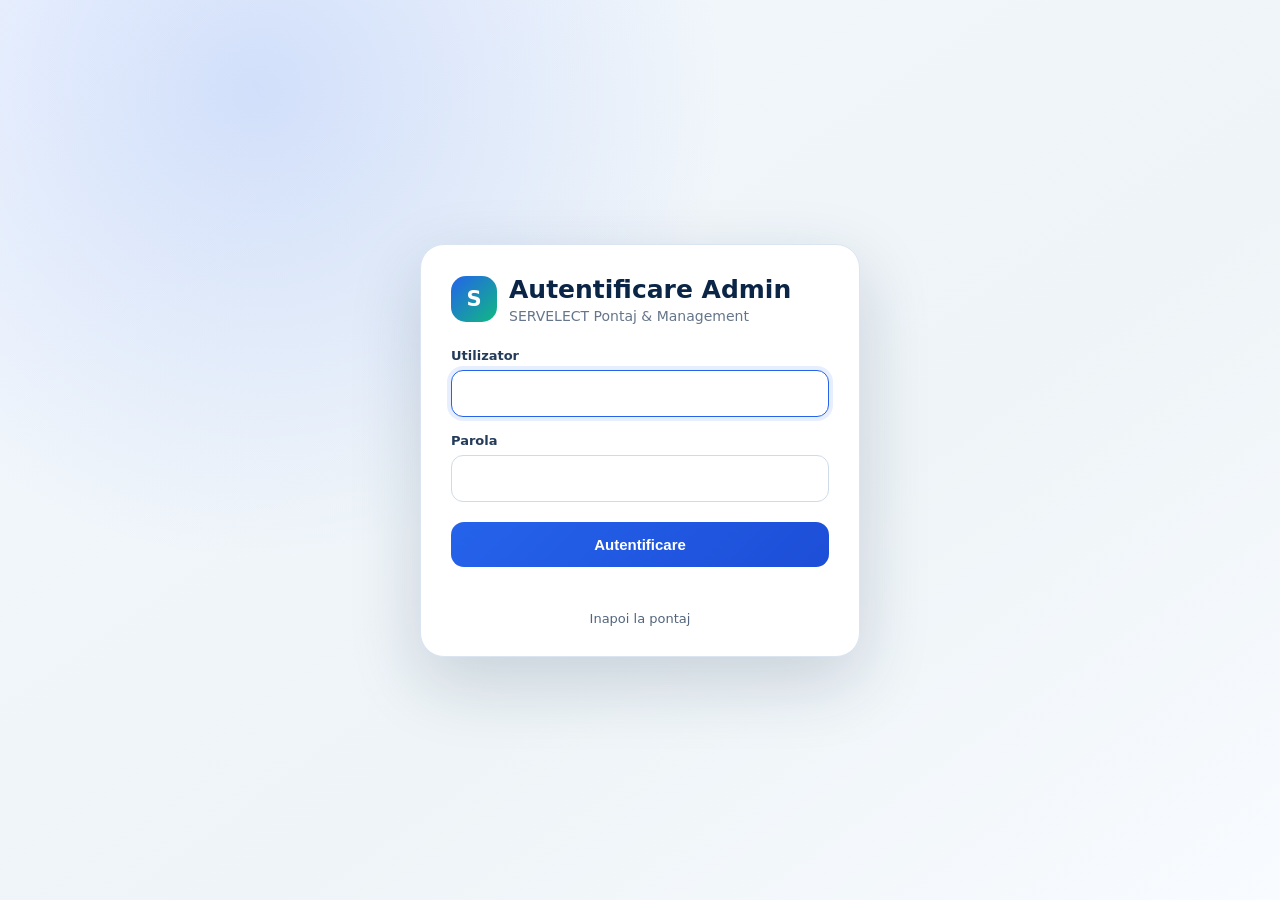
<file: admin.html>
<!DOCTYPE html>
<html lang="ro">
<head>
  <meta charset="utf-8" />
  <meta name="viewport" content="width=device-width, initial-scale=1" />
  <title>SERVELECT • Admin Pontaj</title>
  <link rel="preconnect" href="https://fonts.gstatic.com" crossorigin>
  <link href="https://fonts.googleapis.com/css2?family=Montserrat:wght@400;600;700;800&display=swap" rel="stylesheet">
  <link rel="icon" href="favicon.png" />
  <meta name="theme-color" content="#516A75"/>
  <style>
    :root{
      --brand:#516B74;
      --brand-weak:rgba(81,106,117,0.88);
      --accent:#95CA4B;
      --text:#0f172a;
      --muted:#5b6b73;
      --bg:#f4f7f9;
      --card:#ffffff;
      --ring:#cfe0e7;
      --danger:#ef4444;
      --warn:#f59e0b;
      --border: rgba(148,163,184,.35);

    }
    *{box-sizing:border-box}
    html,body{height:100%; width:100%}
    body{
      margin:0;
      font-family: Montserrat, ui-sans-serif, system-ui, -apple-system, Segoe UI, Roboto, Arial, sans-serif;
      color:var(--text);
      background:
        linear-gradient(180deg, rgba(149, 202, 75, 0.91) 0%, rgba(81, 106, 117, 0.88) 66%),
        url('background.jpg');
      background-size: cover;
      background-position: center center;
      background-repeat: no-repeat;
      background-attachment: fixed;
      min-height:100vh;
    }
    .shell{max-width:1200px;margin:0 auto;padding:24px;}
    .nav{
      display:flex;align-items:center;justify-content:space-between;
      gap:16px;padding:14px 16px;border-radius:16px;
      background:linear-gradient(180deg, rgba(255,255,255,.95), rgba(255,255,255,.80));
      backdrop-filter: blur(8px);
      box-shadow: 0 8px 30px rgba(81,106,117,.18);
      border:1px solid rgba(81,106,117,.18);
      position:relative;
    }
    .brand{display:flex;align-items:center;gap:12px;text-decoration:none;color:inherit}
    .brand img{ width:38px;height:38px;object-fit:contain;aspect-ratio:1/1;border-radius:10px;box-shadow:0 3px 10px rgba(81,106,117,.25) }
    .brand h1{font-size:18px;letter-spacing:.2px;margin:0;line-height:1.1}
    .brand h1 span{display:block;font-weight:700}
    .brand small{display:block;font-size:12px;color:var(--muted);margin-top:2px}
    .liveboard-summary{display:flex;flex-wrap:wrap;gap:8px;}

    /* NOU: container pentru acțiunile din dreapta (chip + buton self-service) */
    .nav-actions{
      display:flex;
      align-items:center;
      gap:10px;
      flex-wrap:wrap;
      justify-content:flex-end;
    }

.nav-icon-btn{
  appearance:none;
  border:1px solid #d1d5db;
  background:#ffffff;
  padding:6px;
  border-radius:999px;
  cursor:pointer;
  display:inline-flex;
  align-items:center;
  justify-content:center;
  font-size:0;
  line-height:1;
  box-shadow:0 4px 10px rgba(15,23,42,.08);
  color:#000000; /* iconiță NEAGRĂ */
}
.nav-icon-btn:hover{
  background:#f3f4f6;
}
.nav-icon-btn:active{
  transform:translateY(1px);
  box-shadow:0 2px 6px rgba(15,23,42,.08);
}
.nav-icon-btn:disabled{
  opacity:.4;
  cursor:not-allowed;
  box-shadow:none;
}
.nav-icon-btn:focus{
  outline:none;
  box-shadow:0 0 0 2px var(--ring);
}

.nav-icon{
  width:20px;
  height:20px;
  display:block;
}
.nav-icon svg{
  width:100%;
  height:100%;
}

/* ===== Icon animations (Reset = broom sweep, Refresh = hourglass flip) ===== */
#resetFiltersBtn .nav-icon,
#adminRefreshBtn .nav-icon{
  transform-origin:50% 50%;
  will-change:transform;
}

@keyframes broomSweep{
  0%   { transform:rotate(0deg) translateX(0); }
  20%  { transform:rotate(-16deg) translateX(-2px); }
  45%  { transform:rotate(14deg) translateX(2px); }
  70%  { transform:rotate(-10deg) translateX(-1px); }
  100% { transform:rotate(0deg) translateX(0); }
}

@keyframes hourglassFlip{
  0%, 18%   { transform:rotate(0deg); }
  50%, 68%  { transform:rotate(180deg); }
  100%      { transform:rotate(360deg); }
}

/* one-shot on click */
#resetFiltersBtn.do-sweep .nav-icon{ animation:broomSweep .55s ease-in-out 1; }
#adminRefreshBtn.do-flip  .nav-icon{ animation:hourglassFlip .9s ease-in-out 1; }

/* while loading (refresh fetch) */
#adminRefreshBtn.is-loading .nav-icon{ animation:hourglassFlip .9s ease-in-out infinite; }

    
/* ascundem butonul Self-service din header */
#selfServiceLink{
  display:none !important;
}
    
    .nav-status{
      font-size:12px;
      color:var(--muted);
      min-width:120px;
      text-align:right;
    }
    
    .chip{
      display:inline-flex;
      align-items:center;
      gap:8px;
      padding:8px 10px;
      border-radius:999px;
      background:rgba(81,106,117,.10);
      color:#2f3e45;
      font-weight:600;
      font-size:12px;
    }

    /* chip cu X (removable) */
.chip-removable{
  padding-right:6px;
}

.chip-x{
  appearance:none;
  border:0;
  background:rgba(15,23,42,.08);
  width:18px;
  height:18px;
  border-radius:999px;
  display:inline-flex;
  align-items:center;
  justify-content:center;
  cursor:pointer;
  line-height:1;
  font-weight:800;
  color:var(--muted);
  padding:0;
  flex:0 0 auto;
}

.chip-x:hover{
  background:rgba(239,68,68,.12);
  color:var(--danger);
}

.chip-x:focus{
  outline:none;
  box-shadow:0 0 0 2px var(--ring);
}

    .card{
      background:var(--card);
      border:1px solid rgba(14,165,233,.12);
      border-radius:18px;
      box-shadow: 0 20px 60px rgba(2,132,199,.08);
    }

    .admin-layout{
      margin-top:20px;
      display:grid;
      grid-template-columns: minmax(0,2.5fr) minmax(260px,1fr);
      gap:18px;
      align-items:flex-start;
    }
    @media (max-width:960px){
      .admin-layout{ grid-template-columns:1fr; }
    }

    .admin-main{
      padding:18px 18px 16px;
      border-radius:18px;
      background:rgba(248,250,252,.92);
      backdrop-filter: blur(6px);
      border:1px solid rgba(148,163,184,.25);
    }

    .admin-header{
      display:flex;
      flex-wrap:wrap;
      align-items:flex-start;
      justify-content:space-between;
      gap:12px;
      margin-bottom:14px;
    }
    .admin-header-actions{
  margin-left:auto;
  display:flex;
  align-items:center;
  gap:8px;
}

    .admin-header h1{
      margin:0;
      font-size:20px;
    }
    .admin-filter-line{
      display:flex;
      flex-wrap:wrap;
      align-items:flex-end;
      gap:10px;
    }
    .admin-filter-line label{
      display:flex;
      flex-direction:column;
      font-size:12px;
      color:var(--muted);
    }
    .admin-filter-line select{
      margin-top:2px;
      padding:6px 10px;
      border-radius:999px;
      border:1px solid #d1d5db;
      font-size:13px;
      outline:none;
      background:#ffffff;
    }
    .admin-filter-line select:focus{
      border-color:var(--brand);
      box-shadow:0 0 0 2px var(--ring);
    }
    .admin-filter-line input{
      margin-top:2px;
      padding:6px 10px;
      border-radius:999px;
      border:1px solid #d1d5db;
      font-size:13px;
      outline:none;
      background:#ffffff;
    }
    .admin-filter-line input:focus{
      border-color:var(--brand);
      box-shadow:0 0 0 2px var(--ring);
    }

        .dept-filter-row{
      display:flex;
      align-items:center;
      gap:6px;
    }
    .dept-filter-row select{
      flex:1;
    }
    .incomplete-btn{
      border:0;
      border-radius:999px;
      padding:6px 10px;
      font-size:11px;
      font-weight:600;
      cursor:pointer;
      white-space:nowrap;
      background:var(--warn);
      color:#111827;
      box-shadow:0 2px 6px rgba(15,23,42,.12);
    }
    .incomplete-btn.active{
      background:#22c55e;
      color:#022c22;
    }
    
    .admin-last-update{
      font-size:12px;
      color:var(--muted);
      margin-left:auto;
      display:flex;
      align-items:center;
      gap:8px;
    }

    .toggle-incomplete{
      display:inline-flex;
      align-items:center;
      gap:4px;
      font-size:12px;
      color:var(--muted);
      cursor:pointer;
      user-select:none;
    }
    .toggle-incomplete input{
      margin:0;
    }

    .admin-error{
      margin-top:8px;
      padding:10px 12px;
      border-radius:12px;
      background:#fef2f2;
      border:1px solid #fecaca;
      font-size:13px;
      color:#991b1b;
    }
    .admin-loading{
      margin-top:8px;
      padding:10px 12px;
      border-radius:12px;
      background:#eff6ff;
      border:1px solid #bfdbfe;
      font-size:13px;
      color:#1d4ed8;
    }

    /* TAB-uri Dashboard / Alerte LIVE */
    .admin-tabs{
      display:flex;
      gap:8px;
      margin:6px 0 10px;
      flex-wrap:wrap;
    }
    .admin-tab-btn{
      border:0;
      background:rgba(148,163,184,.18);
      border-radius:999px;
      padding:6px 10px;
      font-size:11px;
      font-weight:600;
      cursor:pointer;
      color:var(--muted);
      display:inline-flex;
      align-items:center;
      gap:6px;
      text-decoration:none;
    }
    .admin-tab-btn.active{
      background:var(--brand);
      color:#fff;
      box-shadow:0 4px 10px rgba(15,23,42,.18);
    }

    .admin-kpis{
      display:grid;
      grid-template-columns:repeat(auto-fit,minmax(150px,1fr));
      gap:10px;
      margin-bottom:14px;
    }
    @media (max-width:960px){
      .admin-kpis{ grid-template-columns:repeat(2,minmax(0,1fr)); }
    }

    .kpi{
      padding:10px 12px;
      border-radius:14px;
      background:#ffffff;
      border:1px solid #e2e8f0;
    }
    .kpi-label{
      font-size:11px;
      color:var(--muted);
      margin-bottom:6px;
    }
    .kpi-value{
      font-size:20px;
      font-weight:700;
    }

    .admin-grid{
      display:grid;
      grid-template-columns: minmax(0,1.3fr) minmax(0,1.7fr);
      gap:12px;
      margin-bottom:12px;
    }
    @media (max-width:960px){
      .admin-grid{ grid-template-columns:1fr; }
    }

    .admin-card{
      padding:14px 14px 12px;
    }
    .admin-card h2{
      margin:0 0 4px;
      font-size:16px;
    }

    .admin-card.collapsible .admin-card-title{
      margin:0;
      font-size:16px;
      display:flex;
      align-items:center;
      justify-content:space-between;
      cursor:pointer;
    }
    .admin-card.collapsible .collapse-icon{
      font-size:11px;
      opacity:.7;
      transition:transform .15s ease, opacity .15s ease;
    }
    .admin-card.collapsible .admin-card-body{
      margin-top:6px;
      display:none;
    }
    .admin-card.collapsible.expanded .admin-card-body{
      display:block;
    }
    .admin-card.collapsible:not(.expanded) .collapse-icon{
      transform:rotate(-90deg);
      opacity:.5;
    }

    
    .admin-small-text{
      font-size:12px;
      color:var(--muted);
      margin-bottom:10px;
    }
    
    .admin-list{
      display:flex;
      flex-direction:column;
      gap:6px;
      max-height:260px;
      overflow:auto;
    }
    .admin-list-row{
      display:flex;
      align-items:center;
      justify-content:space-between;
      gap:8px;
      font-size:13px;
      padding:6px 8px;
      border-radius:10px;
      background:#f8fafc;
      border:1px solid #e2e8f0;
      cursor:pointer;
    }
    .admin-list-row:hover{
      background:#e5f0ff;
    }
    .admin-list-row.selected{
      border-color: var(--accent);
      box-shadow:0 0 0 1px rgba(149,202,75,.5);
      background:#ecfdf3;
    }

    .admin-list-row.selected-dept{
      border-color: var(--brand);
      box-shadow:0 0 0 1px rgba(81,106,117,.35);
      background:#eef2ff;
    }
    
    .admin-list-label{
      font-weight:500;
    }
    .admin-list-sub{
      font-size:11px;
      color:var(--muted);
    }
    .admin-list-value{
      font-variant-numeric:tabular-nums;
      font-weight:600;
      font-size:12px;
      text-align:right;
    }
    .admin-empty{
      font-size:12px;
      color:var(--muted);
    }

    .top-toggle{
      border:0;
      background:transparent;
      font-size:11px;
      padding:2px 8px;
      border-radius:999px;
      cursor:pointer;
      color:var(--muted);
    }
    .top-toggle.active{
      background:rgba(149,202,75,.15);
      color:var(--text);
      font-weight:600;
    }

    .table-wrap{
      max-height:260px;
      overflow:auto;
      border-radius:10px;
      border:1px solid #e2e8f0;
      background:#ffffff;
    }
    .admin-table{
      width:100%;
      border-collapse:collapse;
      font-size:12px;
    }
    .admin-table th,
    .admin-table td{
      padding:6px 8px;
      border-bottom:1px solid #e5e7eb;
    }
    .admin-table th{
      text-align:left;
      position:sticky;
      top:0;
      background:#f9fafb;
      z-index:1;
    }
    .admin-table tr:last-child td{
      border-bottom:none;
    }
    .admin-table tr.clickable{
      cursor:pointer;
    }
    .admin-table tr.clickable:hover td{
      background:#e5f0ff;
    }

    .admin-log{
      font-family: ui-monospace, SFMono-Regular, Menlo, Consolas, "Liberation Mono", Courier, monospace;
      font-size:11px;
      background:#020617;
      color:#e5e7eb;
      border-radius:10px;
      padding:10px 12px;
      max-height:240px;
      overflow:auto;
      white-space:pre;
    }

    .admin-side{
      display:flex;
      flex-direction:column;
      gap:12px;
    }

/* ===== Admin presence ===== */
.pres-list{
  display:flex;
  flex-direction:column;
  gap:10px;
}
.pres-item{
  display:flex;
  align-items:center;
  justify-content:space-between;
  padding:10px 12px;
  border:1px solid var(--border);
  border-radius:12px;
  background:rgba(255,255,255,.04);
}
.pres-left{
  display:flex;
  flex-direction:column;
  gap:2px;
}
.pres-name{
  font-weight:800;
  font-size:14px;
}
.pres-last{
  font-size:12px;
  opacity:.75;
}
.pres-badge{
  font-size:12px;
  font-weight:800;
  padding:6px 10px;
  border-radius:999px;
  border:1px solid var(--border);
}
.pres-on{
  background:rgba(40,200,120,.12);
  border-color:rgba(40,200,120,.35);
}
.pres-off{
  background:rgba(255,255,255,.06);
}

    /* ✅ Admin presence: GRID (nu se suprapun) */
#adminPresenceList{
  display: grid;
  grid-template-columns: repeat(auto-fill, minmax(160px, 1fr));
  gap: 12px;
  padding: 12px;
}

#adminPresenceList .pres-item{
  position: relative;     /* ✅ nu absolute */
  transform: none;        /* ✅ fără translate */
  width: auto;

  display: flex;
  align-items: flex-start;
  justify-content: space-between;
  gap: 10px;

  border-radius: 16px;
  background: #fff;
  border: 1px solid rgba(0,0,0,.08);
  box-shadow: 0 8px 24px rgba(0,0,0,.08);
  padding: 12px;
}

#adminPresenceList .pres-left{
  display:flex;
  flex-direction:column;
  gap:4px;
}

    
    .btn{
      --bg:#e2e8f0;
      --fg:#0f172a;
      appearance:none;
      border:0;
      border-radius:12px;
      padding:10px 14px;
      font-weight:600;
      cursor:pointer;
      transition: transform .06s ease, box-shadow .2s ease, background .2s;
      box-shadow:0 6px 16px rgba(15,23,42,.08);
      color:var(--fg);
      background:var(--bg);
      font-size:13px;
      text-decoration:none;
      display:inline-flex;
      align-items:center;
      gap:6px;
      justify-content:center;
      white-space:nowrap;
    }
    .btn:active{ transform:translateY(1px); }
    .btn.primary{
      --bg:var(--danger);
      --fg:#fff;
    }

    .admin-link{
      color:var(--brand);
      text-decoration:none;
      font-weight:600;
      font-size:13px;
    }
    .admin-link:hover{
      text-decoration:underline;
    }
    code{
      font-size:11px;
      background:#f1f5f9;
      border-radius:4px;
      padding:2px 4px;
    }

    .badge{
      display:inline-flex;
      align-items:center;
      padding:2px 8px;
      border-radius:999px;
      font-size:11px;
      font-weight:600;
    }
    .badge-ok{
      background:#dcfce7;
      color:#166534;
    }
    .badge-warn{
      background:#fef3c7;
      color:#92400e;
    }
    .badge-info{
      background:#e0f2fe;
      color:#075985;
    }

    /* Calendar prezență (A4) */
    .calendar-grid{
  display:grid;
  grid-template-columns:repeat(7,minmax(0,1fr));
  gap:6px;
  font-size:11px;
}

.calendar-day{
  padding:6px;
  border-radius:8px;
  text-align:center;
  background:#f8fafc;
  border:1px solid rgba(148,163,184,.55);
  cursor:pointer;
  min-height:44px;
  display:flex;
  flex-direction:column;
  justify-content:flex-start;
  align-items:center;
}

.calendar-day-header{
  font-weight:700;
  font-size:10px;
  color:var(--muted);
  text-transform:uppercase;
  cursor:default;
  background:transparent !important;
  border:0 !important;
  min-height:auto;
}

.calendar-day-none{
  background:transparent !important;
  border:0 !important;
  cursor:default;
}

.calendar-day-label{ font-weight:700; display:block; }
.calendar-day-meta{ display:block; font-size:9px; color:var(--muted); }

    .calendar-day-low{ background:#fee2e2; }
    .calendar-day-med{ background:#fef3c7; }
    .calendar-day-high{ background:#dcfce7; }
    .calendar-day-selected{
      outline:2px solid var(--accent);
      outline-offset:1px;
    }

    .calendar-legend-nodata{
  background:#f1f5f9;
  border:1px dashed rgba(148,163,184,.75);
}
    
    .calendar-legend{
      display:flex;
      flex-wrap:wrap;
      gap:8px;
      margin-top:8px;
      font-size:11px;
      color:var(--muted);
      align-items:center;
    }
    .calendar-legend-label{
      font-weight:600;
      margin-right:4px;
    }
    .calendar-legend-item{
      display:inline-flex;
      align-items:center;
      gap:4px;
    }
    .calendar-legend-box{
      width:12px;
      height:12px;
      border-radius:4px;
      border:1px solid rgba(148,163,184,.7);
    }
    .calendar-legend-none{ background:#e5e7eb; }
    .calendar-legend-low{ background:#fee2e2; }
    .calendar-legend-med{ background:#fef3c7; }
    .calendar-legend-high{ background:#dcfce7; }

    /* mic buton */
.btn.sm{
  padding:8px 10px;
  border-radius:999px;
  font-size:12px;
  box-shadow:0 4px 12px rgba(15,23,42,.08);
}
.btn.sm:disabled{ opacity:.65; cursor:not-allowed; }

/* calendar: header să nu ia background-ul de .calendar-day */
.calendar-day.calendar-day-header{
  background:transparent !important;
  border:0;
  cursor:default;
}

/* weekend greyed */
.calendar-day-weekend{
  opacity:.55;
  filter:saturate(.75);
}

/* azi marcat */
.calendar-day-today{
  outline:2px solid var(--brand);
  outline-offset:1px;
  position:relative;
}
.calendar-day-today::after{
  content:"•";
  position:absolute;
  top:2px;
  right:6px;
  font-size:16px;
  color:var(--brand);
}

/* tooltip hover */
.calendar-day{ position:relative; }

.calendar-tooltip{
  position:absolute;
  left:50%;
  transform:translateX(-50%);
  bottom:calc(100% + 6px);
  width:240px;
  max-width:240px;

  background:#0f172a;
  color:#fff;
  border-radius:12px;
  padding:8px 10px;
  font-size:11px;
  line-height:1.35;

  box-shadow:0 12px 30px rgba(2,6,23,.35);
  opacity:0;
  visibility:hidden;
  pointer-events:none;
  z-index:20;
}
.calendar-tooltip .muted{
  color:rgba(255,255,255,.72);
  font-size:10px;
  margin-top:4px;
}
.calendar-day:hover .calendar-tooltip{
  opacity:1;
  visibility:visible;
}

/* goluri (padding) înainte de prima zi */
.calendar-day-empty{
  background:transparent !important;
  border:0 !important;
  cursor:default;
  min-height:44px;
}

/* zi validă, dar fără pontaj */
.calendar-day-nodata{
  background:#f1f5f9;
  border:1px dashed rgba(148,163,184,.75);
  color:var(--muted);
}

.admin-filter-summary{
  display:flex;
  align-items:center;
  justify-content:space-between;
  gap:10px;
  flex-wrap:wrap;
  margin:8px 0 0;
}

.filter-chips{
  display:flex;
  flex-wrap:wrap;
  gap:8px;
  align-items:center;
}

 .nav-menu-wrapper{
  position:relative;
}

.hamburger-btn{
  appearance:none;
  border:0;
  background:rgba(81,106,117,.06);
  border-radius:999px;
  padding:8px 10px;
  cursor:pointer;
  display:inline-flex;
  align-items:center;
  justify-content:center;
  box-shadow:0 4px 14px rgba(15,23,42,.12);
}
.hamburger-btn:focus{
  outline:none;
  box-shadow:0 0 0 2px var(--ring);
}

.hamburger-box{
  width:20px;
  height:14px;
  display:inline-block;
  position:relative;
}
.hamburger-inner,
.hamburger-inner::before,
.hamburger-inner::after{
  position:absolute;
  left:0;
  width:20px;
  height:2px;
  border-radius:999px;
  background:var(--brand);
  transition:transform .18s ease, top .18s ease, opacity .18s ease;
}
.hamburger-inner{
  top:50%;
  transform:translateY(-50%);
}
.hamburger-inner::before,
.hamburger-inner::after{
  content:"";
}
.hamburger-inner::before{
  top:-5px;
}
.hamburger-inner::after{
  top:5px;
}
.hamburger-btn.is-active .hamburger-inner{
  transform:rotate(45deg);
}
.hamburger-btn.is-active .hamburger-inner::before{
  top:0;
  transform:rotate(90deg);
}
.hamburger-btn.is-active .hamburger-inner::after{
  top:0;
  opacity:0;
}

/* dropdown hamburger */
.nav-menu{
  position:absolute;
  right:0;
  top:100%;
  margin-top:8px;
  min-width:220px;
  padding:10px 10px 8px;
  border-radius:16px;
  background:linear-gradient(180deg, rgba(255,255,255,.98), rgba(248,250,252,.98));
  border:1px solid rgba(148,163,184,.35);
  box-shadow:0 18px 40px rgba(15,23,42,.24);
  transform-origin:top right;
  transform:scale(.96) translateY(-4px);
  opacity:0;
  pointer-events:none;
  transition:opacity .16s ease, transform .16s ease;
  z-index:40;
}
.nav-menu.open{
  opacity:1;
  pointer-events:auto;
  transform:scale(1) translateY(0);
}

.nav-menu-section{
  padding:6px 6px 4px;
  border-bottom:1px solid #e5e7eb;
  margin-bottom:6px;
}
.nav-menu-section:last-child{
  border-bottom:0;
  margin-bottom:0;
}

.nav-menu-user-label{
  font-size:11px;
  color:var(--muted);
  margin-bottom:4px;
}

.nav-menu-actions{
  display:flex;
  flex-direction:column;
  gap:4px;
}

.nav-menu-item{
  width:100%;
  border:0;
  background:transparent;
  border-radius:10px;
  padding:8px 10px;
  font-size:13px;
  font-weight:600;
  text-align:left;
  cursor:pointer;
  display:flex;
  align-items:center;
  justify-content:space-between;
  color:var(--text);
}
.nav-menu-item:hover{
  background:#f1f5f9;
}
.nav-menu-item-danger{
  color:#b91c1c;
}
.nav-menu-item-danger:hover{
  background:#fee2e2;
}
   
    
      </style>

<style id="adminLoginV489Style">
  #adminLoginV489{position:fixed;inset:0;z-index:100000;display:none;align-items:center;justify-content:center;padding:24px;background:radial-gradient(circle at 20% 10%,rgba(37,99,235,.16),transparent 36%),linear-gradient(145deg,#f4f8ff,#eef4f7 60%,#f8fbff);font-family:Inter,system-ui,-apple-system,"Segoe UI",sans-serif}
  #adminLoginV489.open{display:flex}#adminLoginV489 .login-card{width:min(440px,100%);background:#fff;border:1px solid #dbe5f2;border-radius:24px;padding:30px;box-shadow:0 24px 70px rgba(15,42,77,.18)}
  #adminLoginV489 .login-brand{display:flex;align-items:center;gap:12px;margin-bottom:24px}.login-mark-v489{width:46px;height:46px;border-radius:15px;background:linear-gradient(135deg,#2563eb,#10b981);display:grid;place-items:center;color:white;font-weight:900;font-size:21px}
  #adminLoginV489 h1{margin:0;color:#0b2547;font-size:25px}.login-sub-v489{margin:4px 0 0;color:#65758b;font-size:14px}.login-field-v489{display:grid;gap:7px;margin-top:16px}.login-field-v489 label{font-weight:750;color:#243b5a;font-size:13px}.login-field-v489 input{width:100%;box-sizing:border-box;border:1px solid #cfdbea;border-radius:12px;padding:13px 14px;font:inherit;outline:none}.login-field-v489 input:focus{border-color:#2563eb;box-shadow:0 0 0 4px rgba(37,99,235,.11)}
  #adminLoginSubmitV489{width:100%;border:0;border-radius:13px;padding:14px;margin-top:20px;background:linear-gradient(135deg,#2563eb,#1d4ed8);color:#fff;font-weight:800;font-size:15px;cursor:pointer}#adminLoginSubmitV489:disabled{opacity:.6;cursor:wait}
  #adminLoginErrorV489{min-height:20px;margin-top:12px;color:#c62828;font-size:13px;font-weight:650}.login-back-v489{display:block;text-align:center;margin-top:12px;color:#52657d;text-decoration:none;font-size:13px}
</style>
</head>
<body>
<div id="adminLoginV489" aria-hidden="true">
  <form class="login-card" id="adminLoginFormV489" autocomplete="on">
    <div class="login-brand"><div class="login-mark-v489">S</div><div><h1>Autentificare Admin</h1><p class="login-sub-v489">SERVELECT Pontaj & Management</p></div></div>
    <div class="login-field-v489"><label for="adminUserV489">Utilizator</label><input id="adminUserV489" name="username" autocomplete="username" required></div>
    <div class="login-field-v489"><label for="adminPassV489">Parola</label><input id="adminPassV489" name="password" type="password" autocomplete="current-password" required></div>
    <button id="adminLoginSubmitV489" type="submit">Autentificare</button>
    <div id="adminLoginErrorV489" role="alert"></div>
    <a class="login-back-v489" href="index.html">Inapoi la pontaj</a>
  </form>
</div>

  <div class="shell">
      <nav class="nav card">
          <a class="brand" href="index.html" aria-label="Spre pontaj">
    <img src="favicon.png" alt="Siglă SERVELECT" />
    <div>
      <h1><span>SERVELECT</span><small>Pontaj & Management Concedii</small></h1>
    </div>
  </a>
  <div class="nav-actions">
    <!-- Înapoi la pontaj -->
    <a href="index.html" class="btn" id="backToTimesheetLink">
      ← Înapoi la pontaj
    </a>

    <!-- Badge de context -->
    <div class="chip">Admin dashboard</div>

    <!-- Meniu hamburger (user + Deconectare) -->
    <div class="nav-menu-wrapper">
      <button type="button"
              class="hamburger-btn"
              id="adminHamburgerBtn"
              aria-label="Meniu admin"
              aria-expanded="false">
        <span class="hamburger-box">
          <span class="hamburger-inner"></span>
        </span>
      </button>

      <div class="nav-menu" id="adminHamburgerMenu">
        <div class="nav-menu-section">
          <div class="nav-menu-user-label">Utilizator logat</div>
          <div class="chip" id="adminLabel">Admin</div>
        </div>
        <div class="nav-menu-section nav-menu-actions">
          <button id="logoutBtn"
                  class="nav-menu-item nav-menu-item-danger"
                  type="button">
            <span>Deconectare</span>
          </button>
        </div>
      </div>
    </div>

    <!-- Self-service: lăsat în DOM pentru script, dar ascuns prin CSS -->
    <a href="self.html" class="btn" id="selfServiceLink" target="_blank" rel="noopener">
      🧾 Self-service – raportul meu
    </a>
  </div>
</nav>


    <main class="admin-layout">
      <section class="admin-main">
             <header class="admin-header">
          <h1>Dashboard pontaj</h1>
  <!-- ACȚIUNI HEADER: status + reset filtre + refresh -->
  <div class="admin-header-actions">
    <span id="lastUpdate" class="nav-status"></span>

    <!-- Reset filtre (icon „filter reset”) -->
    <button type="button"
            class="nav-icon-btn"
            id="resetFiltersBtn"
            title="Reset: perioadă=astăzi, dept=toate, angajat=toți, zi=null, incomplete=off">
      <span class="nav-icon" aria-hidden="true">
        <svg viewBox="0 0 24 24" xmlns="http://www.w3.org/2000/svg">
  <g fill="none" stroke="currentColor" stroke-width="1.8" stroke-linecap="round" stroke-linejoin="round">
    <!-- coadă mătură -->
    <path d="M5 3l11 11" />
    <path d="M14 6l4 4" />
    <!-- perie -->
    <path d="M11 14l-4 4" />
    <path d="M7 18c2-2 6-2 8 0" />
    <path d="M6 19c2-2 8-2 10 0" />
    <path d="M5 20c2-2 10-2 12 0" />
  </g>
</svg>

      </span>
    </button>

    <!-- Refresh (icon „circular arrows”) -->
    <button type="button"
            class="nav-icon-btn"
            id="adminRefreshBtn"
            title="Reîncarcă datele din server">
      <span class="nav-icon" aria-hidden="true">
        <svg viewBox="0 0 24 24" xmlns="http://www.w3.org/2000/svg">
  <g fill="none" stroke="currentColor" stroke-width="1.8" stroke-linecap="round" stroke-linejoin="round">
    <path d="M7 2h10" />
    <path d="M7 22h10" />
    <path d="M7 2c0 6 5 6 5 10s-5 4-5 10" />
    <path d="M17 2c0 6-5 6-5 10s5 4 5 10" />
    <path d="M10 12h4" />
  </g>
</svg>
      </span>
    </button>
  </div>
          <div class="admin-filter-line">
            <div class="admin-filter-summary">
              <div id="filterChips" class="filter-chips"></div>
            </div>

            <label>
              <span>Perioadă</span>
              <select id="rangeSelect">
                <option value="today">Astăzi</option>
                <option value="last7">Ultimele 7 zile</option>
                <option value="all">Toate datele</option>
              </select>
            </label>

            <label class="label-dept">
              <span>Departament</span>
              <div class="dept-filter-row">
                <select id="deptFilter">
                  <option value="all">Toate</option>
                </select>
                <!-- toggle incomplete -> buton verde/galben -->
                <button type="button"
                        id="incompleteToggleBtn"
                        class="incomplete-btn"
                        title="Comută între toate zilele și doar zilele incomplete (START / PAUSE / EXTRA deschise)">
                  ⚠ Incomplete
                </button>
              </div>
            </label>

            <label>
              <span>Angajat</span>
              <select id="employeeFilter">
                <option value="all">Toți</option>
              </select>
            </label>
          </div>
        </header>

        <!-- TAB-uri: Dashboard / Alerte LIVE / Rapoarte -->
        <div class="admin-tabs">
          <button type="button" class="admin-tab-btn active" data-tab="dashboard">
            📊 Dashboard
          </button>
          <button type="button" class="admin-tab-btn" data-tab="alerts">
            ⏰ Alerte LIVE
          </button>
          <a href="reports.html" class="admin-tab-btn" role="button">
            📑 Rapoarte
          </a>
           <a href="fix-day.html" class="admin-tab-btn" role="button">
            🛠️ Fix Day (Editor zi)
          </a>
        </div>

        <div id="error" class="admin-error" style="display:none"></div>
        <div id="loading" class="admin-loading">Se încarcă datele din server…</div>

        <!-- TAB PRINCIPAL: Dashboard -->
        <section id="dashboard" style="display:none">
          <!-- KPI-uri principale -->
          <div class="admin-kpis">
            <div class="card kpi">
              <div class="kpi-label">Pontaje în filtrul curent</div>
              <div class="kpi-value" id="kpiTotal">–</div>
            </div>
            <div class="card kpi">
              <div class="kpi-label">Angajați implicați</div>
              <div class="kpi-value" id="kpiEmployees">–</div>
            </div>
            <div class="card kpi">
              <div class="kpi-label">START</div>
              <div class="kpi-value" id="kpiStart">–</div>
            </div>
            <div class="card kpi">
              <div class="kpi-label">FINISH</div>
              <div class="kpi-value" id="kpiFinish">–</div>
            </div>
            <div class="card kpi">
              <div class="kpi-label">Norme complete (azi)</div>
              <div class="kpi-value" id="kpiCompletedToday">–</div>
            </div>
          </div>

          <div class="admin-grid">
            <section class="card admin-card">
              <h2>Distribuție pe departamente</h2>
              <div class="admin-small-text">Număr de pontaje în perioada și filtrele selectate.</div>
              <div id="deptList" class="admin-list"></div>
            </section>

            <section class="card admin-card">
              <h2 id="lastEventsTitle">Ultimele pontaje</h2>
              <div class="admin-small-text" id="lastEventsHint">
                <span>Perioadă listă:</span>
                <select id="lastEventsRange">
                  <option value="today">Ziua curentă</option>
                  <option value="week">Săptămâna curentă</option>
                  <option value="month">Luna curentă</option>
                  <option value="all">Toate înregistrările</option>
                </select>
                <span id="lastEventsHintText">
                  Toate înregistrările din perioada aleasă, după filtrele de mai sus.
                </span>
              </div>
              <div class="table-wrap">
                <table class="admin-table">
                  <thead>
                    <tr>
                      <th>Data / ora</th>
                      <th>Angajat</th>
                      <th>Departament</th>
                      <th>Acțiune</th>
                      <th>Activitate</th>
                    </tr>
                  </thead>
                  <tbody id="lastEventsBody"></tbody>
                </table>
              </div>
            </section>
          </div>

          <!-- A3: Zile incomplete -->
          <section class="card admin-card">
            <h2>Zile incomplete</h2>
            <div class="admin-small-text">
              Zile în care există probleme de închidere: START fără FINISH, PAUSE fără UNPAUSE, EXTRA START fără EXTRA FINISH sau sesiune rămasă deschisă (după filtrul curent).
            </div>
            <div style="margin:6px 0 10px;display:flex;gap:6px;flex-wrap:wrap;">
  <button type="button" class="top-toggle active" id="incompleteDayAllBtn">Toate</button>
  <button type="button" class="top-toggle" id="incompleteDayWeekendBtn">Doar weekend</button>
  <button type="button" class="top-toggle" id="incompleteDayWorkBtn">Doar zile lucrătoare</button>
</div>
            <div class="table-wrap">
              <table class="admin-table">
                <thead>
                  <tr>
                    <th>Data</th>
                    <th>Angajat</th>
                    <th>Departament</th>
                    <th>Normă</th>
                    <th>Extra</th>
                    <th>Stare</th>
                  </tr>
                </thead>
                <tbody id="incompleteDaysBody"></tbody>
              </table>
            </div>
          </section>

          <!-- A3: Anomalii -->
          <section class="card admin-card">
            <h2>Anomalii pontaj</h2>
            <div class="admin-small-text">
              Zile cu posibile probleme de pontaj: pauze neînchise, EXTRA neînchis, pauze prea lungi, ore foarte multe sau pontaj în weekend.
            </div>
            <div style="margin:6px 0 10px;display:flex;gap:6px;flex-wrap:wrap;">
  <button type="button" class="top-toggle active" id="anomalyDayAllBtn">Toate</button>
  <button type="button" class="top-toggle" id="anomalyDayWeekendBtn">Doar weekend</button>
  <button type="button" class="top-toggle" id="anomalyDayWorkBtn">Doar zile lucrătoare</button>
</div>
            <div class="table-wrap">
              <table class="admin-table">
                <thead>
                  <tr>
                    <th>Data</th>
                    <th>Angajat</th>
                    <th>Departament</th>
                    <th>Normă</th>
                    <th>Extra</th>
                    <th>Detalii</th>
                  </tr>
                </thead>
                <tbody id="anomaliesBody"></tbody>
              </table>
            </div>
          </section>

          <!-- Log brut -->
          <section class="card admin-card">
            <h2 id="rawLogTitle">Log brut (filtru curent)</h2>
            <div class="admin-small-text">
              Lista completă a evenimentelor care trec de filtrele de mai sus — utilă pentru debugging sau verificări rapide.
            </div>
            <pre id="rawLog" class="admin-log">–</pre>
          </section>

          <!-- A3: Prezență pe zile -->
          <section class="card admin-card">
            <h2>Prezență pe zile</h2>
            <div class="admin-small-text">
              Pentru perioada și filtrele de mai sus: câți angajați au avut cel puțin un START, câți au normă completă și câți sunt în concediu.
            </div>
            <div class="table-wrap">
              <table class="admin-table">
                <thead>
                  <tr>
                    <th>Data</th>
                    <th>Angajați cu pontaj</th>
                    <th>Normă completă</th>
                    <th>% complet</th>
                    <th>Concedii aprobate</th>
                  </tr>
                </thead>
                <tbody id="dailyPresenceBody"></tbody>
              </table>
            </div>
          </section>

          <!-- A4: Calendar prezență -->
          <section class="card admin-card">
            <h2>Calendar prezență (lună curentă)</h2>
            <div class="admin-small-text">
              Fiecare zi arată câți angajați au avut pontaj și câți au normă completă, pentru luna curentă. Click pe o zi pentru a filtra mai jos.
            </div>
            <div style="margin:6px 0 10px;display:flex;gap:8px;align-items:center;justify-content:space-between;flex-wrap:wrap;">
  <button type="button" class="top-toggle" id="calPrevBtn">‹ Luna anterioară</button>
  <div class="chip" id="calendarMonthLabel">–</div>
  <button type="button" class="top-toggle" id="calNextBtn">Luna următoare ›</button>
</div>
            <div id="presenceCalendar" class="calendar-grid"></div>
            
            <div class="calendar-legend">
              <span class="calendar-legend-label">Legendă:</span>
              <span class="calendar-legend-item">
                <span class="calendar-legend-box calendar-legend-nodata"></span> fără pontaj
              </span>
              <span class="calendar-legend-item">
                <span class="calendar-legend-box calendar-legend-low"></span> &lt;50% complet
              </span>
              <span class="calendar-legend-item">
                <span class="calendar-legend-box calendar-legend-med"></span> 50–90% complet
              </span>
              <span class="calendar-legend-item">
                <span class="calendar-legend-box calendar-legend-high"></span> &gt;90% complet
              </span>
            </div>
            <div id="calendarDayDetails" style="display:none;margin-top:12px;">
  <div class="admin-small-text">
    <b>Zi selectată:</b> <span id="calendarSelectedDayLabel">–</span>
  </div>
  <div style="margin:6px 0 6px;font-weight:700;font-size:12px;color:var(--muted);">
    Inactivi (fără pontaj)
  </div>
  <div id="calendarInactiveList" class="admin-list"></div>
</div>
          </section>

          <!-- A2: Index & detalii angajat -->
          <div class="admin-grid">
            <section class="card admin-card">
              <h2>Index angajați</h2>
              <div class="admin-small-text">
                Listă angajați (după filtrul de departament). Click pe un nume pentru a vedea statistici detaliate (all time).
              </div>
              <div class="admin-filter-line" style="margin:8px 0 6px;">
                <label style="flex:1;">
                  <span>Caută angajat / departament</span>
                  <input type="text" id="employeeSearch" placeholder="Tastează pentru a filtra..." />
                </label>
              </div>
              <div id="employeeIndexList" class="admin-list"></div>
            </section>

            <section class="card admin-card">
              <h2>Detalii angajat</h2>
              <div class="admin-small-text" id="employeeDetailsHeader">
                Selectează un angajat din listă pentru a vedea situația pe toate zilele (normă, extra, overtime, zile complete, concediu).
              </div>
              <a href="#" class="btn" id="employeeSelfLink" target="_blank" rel="noopener"
   style="display:none;margin:8px 0 10px">
  🧾 Deschide pontajul angajatului
</a>
              <div id="employeeDetailsBody">
                <div class="admin-empty">Niciun angajat selectat.</div>
              </div>
            </section>
          </div>
        </section>

        <!-- TAB NOU: Alerte LIVE -->
        <section id="alertsPage" style="display:none">
          <div class="admin-filter-line" style="margin:0 0 10px;">
  <label>
    <span>Tip alertă</span>
    <select id="alertsTypeFilter">
      <option value="all">Toate</option>
      <option value="pause">Pauză</option>
      <option value="norm">Normă</option>
      <option value="extra">Extra</option>
      <option value="system">Sistem</option>
    </select>
  </label>
  <label>
    <span>Departament</span>
    <select id="alertsDeptFilter">
      <option value="all">Toate</option>
    </select>
  </label>
  <label style="flex:1;min-width:220px;">
    <span>Caută</span>
    <input type="text" id="alertsSearch" placeholder="Nume / mesaj..." />
  </label>
</div>
          <section class="card admin-card">
            <h2>Alerte LIVE pe ziua curentă</h2>
            <div class="admin-small-text">
              Monitorizare în timp real (client-side) pentru:
              <ul style="margin:4px 0 0 16px;padding:0;font-size:11px;color:var(--muted);">
                <li>Pauză &gt; limită (implicit 30 min, din configurare) fără UNPAUSE – notificări din 15 în 15 minute.</li>
                <li>Normă depășită (8h / 8h30 sau valori din <code>normSettings</code>) fără FINISH – notificări din 30 în 30 de minute.</li>
                <li>EXTRA în curs &gt; 30 min – notificări din 15 în 15 minute.</li>
              </ul>
            </div>
            <div id="liveAlertsActive" class="admin-list"></div>
          </section>

          <section class="card admin-card">
            <h2>Istoric notificări în sesiunea curentă</h2>
            <div class="admin-small-text">
              Fiecare depășire generează o notificare inițială, apoi încă una la fiecare interval (15 / 30 min) cât timp condiția rămâne activă.
              Istoricul este local, doar pentru sesiunea curentă a paginii.
            </div>
            <div class="table-wrap">
              <table class="admin-table">
                <thead>
                  <tr>
                    <th>Moment</th>
                    <th>Angajat</th>
                    <th>Departament</th>
                    <th>Tip</th>
                    <th>Mesaj</th>
                  </tr>
                </thead>
                <tbody id="liveAlertsHistoryBody"></tbody>
              </table>
            </div>
          </section>

          <!-- NOU: Alerte istorice din sistem (toate zilele anterioare) -->
          <section class="card admin-card">
            <h2>Alerte istorice din sistem</h2>
            <div class="admin-small-text">
              Alerte generate de Apps Script pentru toate zilele (inclusiv cele anterioare), pe baza datelor salvate în foaia de pontaj.
            </div>
            <div class="table-wrap">
              <table class="admin-table">
                <thead>
                  <tr>
                    <th>Moment</th>
                    <th>Angajat</th>
                    <th>Departament</th>
                    <th>Tip</th>
                    <th>Mesaj</th>
                  </tr>
                </thead>
                <tbody id="systemAlertsHistoryBody"></tbody>
              </table>
            </div>
          </section>
        </section>
      </section>

         <aside class="admin-side">
        <!-- A2: Top angajați (pliabil) -->
        <section class="card admin-card collapsible">
          <h2 class="admin-card-title">
            Top angajați
            <span class="collapse-icon">▼</span>
          </h2>
          <div class="admin-card-body">
            <div class="admin-small-text">
              Clasament all time:
              <button type="button" class="top-toggle active" id="topModeHours">Ore normă</button>
              <button type="button" class="top-toggle" id="topModeAnomalies">Anomalii</button>
            </div>
            <div id="topEmployees" class="admin-list"></div>
          </div>
        </section>

        <!-- A5: Live board (pliabil) -->
        <section class="card admin-card collapsible">
          <h2 class="admin-card-title">
            Live pontaj
            <span class="collapse-icon">▼</span>
          </h2>
          <div class="admin-card-body">
            <div class="admin-small-text" id="liveBoardHint">
              <div id="liveBoardSummary" class="admin-small-text" style="margin:6px 0 8px;"></div>
              <span id="liveBoardHintText">
                Starea curentă a pontajului pentru ziua de azi (START / PAUSE / EXTRA / FINISH).
              </span>
            </div>
            <div style="margin:6px 0 8px;display:flex;gap:6px;flex-wrap:wrap;">
              <button type="button" class="top-toggle active" id="liveBoardTodayBtn">Azi</button>
              <button type="button" class="top-toggle" id="liveBoardPastBtn">Zile anterioare</button>
            </div>
             <div style="margin:10px 0 6px;display:flex;align-items:center;justify-content:space-between;gap:8px;">
      <div class="admin-small-text" style="margin:0;font-weight:700;">Angajați (status)</div>
      <!-- (opțional) poți pune aici un badge count dacă vrei -->
    </div>
    <div id="liveBoard" class="admin-list"></div>
            <div style="margin:10px 0 6px;display:flex;align-items:center;justify-content:space-between;gap:8px;">
  <div class="admin-small-text" style="margin:0;font-weight:700;">Inactivi azi</div>
  <span class="badge badge-info" id="liveInactiveCount" style="display:none"></span>
</div>
<div id="liveBoardInactive" class="admin-list"></div>
          </div>
        </section>
<!-- A5.5. Admin presence (cine e online) -->
<section class="card" id="adminPresenceCard">
  <div class="card-head">
    <h3>Admini activi</h3>
    <div class="muted" id="adminPresenceHint">—</div>
  </div>
  <div class="card-body">
    <div id="adminPresenceList" class="pres-list"></div>
  </div>
</section>

        <!-- A6: Alerte sistem (pliabil) -->
        <section class="card admin-card collapsible">
          <h2 class="admin-card-title">
            Alerte sistem
            <span class="collapse-icon">▼</span>
          </h2>
          <div class="admin-card-body">
            <div class="admin-small-text">
              Ultimele notificări generate de sistem (pontaj uitat, anomalii etc.), venite din Apps Script.
            </div>
            <div id="alertsList" class="admin-list"></div>
          </div>
        </section>

        <!-- Notițe (pliabil) -->
        <section class="card admin-card collapsible">
          <h2 class="admin-card-title">
            Notițe
            <span class="collapse-icon">▼</span>
          </h2>
          <div class="admin-card-body">
            <p class="admin-small-text">
              Pagina citește datele prin Apps Script (<code>adminEventsEndpoint</code> din <code>config.json</code>).
              Foaia de pontaj rămâne privată; serverul întoarce un JSON cu evenimente, concedii și meta (alerte, versiune),
              iar aici calculăm statistici, ore pe zi, overtime și rapoarte PDF/CSV.
            </p>
          </div>
        </section>
      </aside>
    </main>
  </div>

 <script>
;(function(){
  const ADMIN_LS_KEY = 'pontaj/admin/v1';
  const FILTER_LS_KEY = 'pontaj/admin/filters';


  // A1: Normă/pauză implicită (fallback) – suprascrisă din config.json
  let DEFAULT_NORM_MS             = 8   * 60 * 60 * 1000;
  let LONG_NORM_MS                = 8.5 * 60 * 60 * 1000;
  let DEFAULT_PAUSE_MARGIN_MS     = 30  * 60 * 1000;
  // A1: pauză inclusă în normă (fallback) – 30 min
  let DEFAULT_PAUSE_NORM_MS = 30 * 60 * 1000;

  // Config normă/pauză per departament / angajat (A1)
  let NORM_CFG = null;

  // A2/A3: Index concedii: dateKey -> Set(nume)
  let LEAVE_BY_DAY = new Map();

  // Activitățile care au normă de 8h30 (fallback)
  const ACTIVITATI_NORMA_8H30 = ['deplasare', 'pe drum', 'atelier'];

  let ALL_STATS = null;
  let SELECTED_EMPLOYEE = null;
  let CURRENT_DEPT_FILTER = 'all';
  let filterIncompleteOnly = false;
  let GLOBAL_CFG = null;
  let CFG = null; // <-- NOU (global)
  let lastEventsRange = 'today';
  let SELECTED_CALENDAR_DAY = null;
  let EMPLOYEE_SEARCH_TEXT = '';
  let TOP_MODE = 'hours';
  let LIVE_BOARD_MODE = 'today';

  let INCOMPLETE_DAY_FILTER = 'all'; // all | weekend | workday
  let ANOMALY_DAY_FILTER    = 'all'; // all | weekend | workday

  let CALENDAR_YEAR  = (new Date()).getFullYear();
  let CALENDAR_MONTH = (new Date()).getMonth();

  let ALERTS_FILTER_TYPE = 'all'; // all|pause|norm|extra|system
  let ALERTS_FILTER_DEPT = 'all';
  let ALERTS_FILTER_Q    = '';

  let currentRange    = 'today';
  let currentDept     = 'all';
  let currentEmployee = 'all';
  
  let LAST_LIVE_ACTIVE = [];
  let LATEST_INCOMPLETE_ROWS = [];
  let LATEST_ANOMALY_ROWS    = [];

  let SELF_SERVICE_BASE = null;

  
  let ADMIN_SESSION = null;
  let ADMIN_ROLE = 'admin';
  let ADMIN_DEPT = null;

  // Alerte LIVE – stocare locală sesiune
  let LIVE_ALERT_STATE = {}; // key: "nume|tip" -> { firstTriggeredAt, lastSlotIndex }
  let LIVE_ALERT_LOG   = []; // [{ts,name,dept,type,message}]
  const ALERT_MAX_LOG  = 200;
  let LIVE_ALERT_TIMER = null;

  function getAdminSession(){
    try{
      const raw = localStorage.getItem(ADMIN_LS_KEY);
      return raw ? JSON.parse(raw) : null;
    }catch{ return null; }
  }
  function clearAdminSession(){
    try{ localStorage.removeItem(ADMIN_LS_KEY); }catch{}
  }
  function validAdminSessionV489_(session){return !!(session&&session.user&&(!session.expiresAt||Number(session.expiresAt)>Date.now()));}
  async function sha256V489_(value){
    const data=new TextEncoder().encode(String(value||''));
    const hash=await crypto.subtle.digest('SHA-256',data);
    return Array.from(new Uint8Array(hash)).map(b=>b.toString(16).padStart(2,'0')).join('');
  }
  async function loadAdminAccountsV489_(){
    const r=await fetch('admin-auth.json?v='+Date.now(),{cache:'no-store'});
    if(!r.ok)throw new Error('Nu pot incarca configuratia de autentificare.');
    const data=await r.json(),list=Array.isArray(data&&data.admins)?data.admins:[];
    if(!list.length)throw new Error('Configuratia admin este goala.');return list;
  }
  function showAdminLoginV489_(){
    const layer=document.getElementById('adminLoginV489');if(layer){layer.classList.add('open');layer.setAttribute('aria-hidden','false');}
    const app=document.querySelector('.admin-app')||document.querySelector('.app-shell')||document.querySelector('body > .wrap');if(app)app.style.display='none';
    const form=document.getElementById('adminLoginFormV489');if(!form||form.dataset.bound)return;form.dataset.bound='1';
    form.addEventListener('submit',async function(ev){ev.preventDefault();const btn=document.getElementById('adminLoginSubmitV489'),err=document.getElementById('adminLoginErrorV489');btn.disabled=true;err.textContent='';
      try{const user=document.getElementById('adminUserV489').value.trim(),pass=document.getElementById('adminPassV489').value;if(!user||!pass)throw new Error('Completeaza utilizatorul si parola.');const hashes=await Promise.all([sha256V489_(user),sha256V489_(pass)]),accounts=await loadAdminAccountsV489_(),rec=accounts.find(a=>String(a.usernameHash||'').toLowerCase()===hashes[0]&&String(a.passwordHash||'').toLowerCase()===hashes[1]);if(!rec)throw new Error('Utilizator sau parola incorecta.');const session={user:rec.label||user,id:rec.id||rec.usernameHash,userHash:rec.usernameHash,role:rec.role||'admin',dept:rec.dept||null,loginAt:Date.now(),expiresAt:Date.now()+12*60*60*1000};localStorage.setItem(ADMIN_LS_KEY,JSON.stringify(session));location.reload();}
      catch(e){err.textContent=String(e&&e.message||e);}finally{btn.disabled=false;}
    });setTimeout(()=>{const u=document.getElementById('adminUserV489');if(u)u.focus();},50);
  }

  async function loadConfig(){
    if (GLOBAL_CFG) return GLOBAL_CFG;
    const r = await fetch('config.json?v=' + Date.now(), {cache:'no-store'});
    if (!r.ok) throw new Error('Nu pot citi config.json (HTTP ' + r.status + ').');
    GLOBAL_CFG = await r.json();
    return GLOBAL_CFG;
  }

  const ADMIN_BUILD_V485='4.8.9';
  const ADMIN_EVENTS_CACHE_KEY_V484 = 'pontaj/adminEvents/cache/v4.8.9';

  function adminReadCacheV484(){
    try{
      const raw = localStorage.getItem(ADMIN_EVENTS_CACHE_KEY_V484);
      if (!raw) return null;
      const parsed = JSON.parse(raw);
      return parsed && parsed.data && Array.isArray(parsed.data.events) ? parsed : null;
    }catch(_){ return null; }
  }

  function adminWriteCacheV484(data){
    try{
      if (data && data.ok && Array.isArray(data.events)){
        localStorage.setItem(ADMIN_EVENTS_CACHE_KEY_V484, JSON.stringify({savedAt:Date.now(), data:data}));
      }
    }catch(_){ }
  }

  function jsonpRequestV484(url, timeoutMs){
    return new Promise((resolve,reject)=>{
      const callback='__pontajAdminJsonpV487_'+Date.now()+'_'+Math.random().toString(36).slice(2);
      const script=document.createElement('script');
      const timeout=Math.max(30000,Number(timeoutMs||120000));
      let settled=false;
      let timer=null;

      function removeScript(){
        try{if(script.parentNode)script.parentNode.removeChild(script);}catch(_){ }
      }

      function deleteCallback(){
        try{delete window[callback];}catch(_){window[callback]=undefined;}
      }

      function keepLateResponseSafe(){
        // Apps Script poate raspunde dupa cold-start chiar si dupa zeci de secunde.
        // Callback-ul ramane NO-OP, iar scriptul ramane atasat temporar, astfel
        // incat un raspuns tarziu sa nu produca "callback is not defined".
        window[callback]=function(){};
        setTimeout(()=>{removeScript();deleteCallback();},300000);
      }

      function succeed(data){
        if(settled)return;
        settled=true;
        clearTimeout(timer);
        removeScript();
        setTimeout(deleteCallback,1000);
        resolve(data);
      }

      function fail(error){
        if(settled)return;
        settled=true;
        clearTimeout(timer);
        keepLateResponseSafe();
        reject(error instanceof Error?error:new Error(String(error||'Eroare JSONP Apps Script.')));
      }

      window[callback]=succeed;
      script.onerror=()=>fail(new Error('Endpointul Apps Script nu poate fi accesat. Verifica deploymentul si permisiunea „Anyone”.'));
      const u=new URL(url,location.href);
      u.searchParams.set('callback',callback);
      u.searchParams.set('_jsonp',String(Date.now()));
      u.searchParams.set('format','jsonp');
      script.src=u.toString();
      script.async=true;
      timer=setTimeout(()=>fail(new Error('Timeout JSONP Apps Script dupa '+Math.round(timeout/1000)+' secunde.')),timeout);
      document.head.appendChild(script);
    });
  }

  async function fetchJsonResilientV484(url, options){
    const opts=Object.assign({cache:'no-store'},options||{});
    const method=String(opts.method||'GET').toUpperCase();

    async function tryFetch(){
      let lastError=null;
      for(const timeoutMs of [12000,30000]){
        const ctrl=new AbortController();
        const timer=setTimeout(()=>ctrl.abort(),timeoutMs);
        try{
          const response=await fetch(url,Object.assign({},opts,{signal:ctrl.signal}));
          const text=await response.text();
          if(!response.ok)throw new Error('HTTP '+response.status);
          if(/^\s*</.test(text))throw new Error('Raspuns HTML in loc de JSON.');
          return JSON.parse(text);
        }catch(err){lastError=err;}
        finally{clearTimeout(timer);}
        await new Promise(r=>setTimeout(r,350));
      }
      throw lastError||new Error('Fetch Apps Script esuat.');
    }

    if(method!=='GET')return tryFetch();

    // Pornim fetch si JSONP in paralel. Apps Script poate avea cold-start de
    // peste 25-30 secunde; primul raspuns valid castiga, fara a astepta
    // esecul complet al celeilalte metode.
    return new Promise((resolve,reject)=>{
      const errors=[];
      let pending=2;
      function failed(err){
        errors.push(err);
        pending--;
        if(pending===0)reject(errors[errors.length-1]||new Error('Nu s-a putut comunica cu Apps Script.'));
      }
      tryFetch().then(resolve,failed);
      jsonpRequestV484(url,120000).then(resolve,failed);
    });
  }

  async function loadAdminEventsV484(base, allowCache){
    if(!base)throw new Error('Lipseste adminEventsEndpoint in config.json.');
    const url=base+'?fn=adminEvents&v='+Date.now();
    try{
      const data=await fetchJsonResilientV484(url,{cache:'no-store'});
      if(!data||!data.ok||!Array.isArray(data.events))throw new Error((data&&data.error)||'adminEvents nu a intors events[].');
      adminWriteCacheV484(data);
      return {data:data,stale:false};
    }catch(err){
      const cached=allowCache!==false?adminReadCacheV484():null;
      if(cached)return {data:cached.data,stale:true,savedAt:cached.savedAt,error:String(err&&err.message||err)};
      throw new Error('Nu pot incarca datele administrative. Frontendul este V4.8.9, dar endpointul Apps Script nu raspunde cu contractul adminEvents JSON/JSONP. Inlocuieste Code.gs, editeaza deploymentul existent si publica New version (Execute as: Me, Who has access: Anyone). Detaliu: '+String(err&&err.message||err));
    }
  }

function applyNormSettingsFromConfig(cfg){
  NORM_CFG = {
    timezone: (cfg.normSettings && cfg.normSettings.timezone) || 'Europe/Bucharest',
    defaultNormMs: DEFAULT_NORM_MS,
    defaultLongNormMs: LONG_NORM_MS,

    // Limită alertă: aceeași valoare implicită de 30m ca în config și backend.
    defaultPauseMarginMs: DEFAULT_PAUSE_MARGIN_MS,

    // ✅ NOU: pauză inclusă în normă (30m default)
    defaultPauseNormMs: DEFAULT_PAUSE_NORM_MS,

    perDept: {},
    perEmployee: {}
  };

  if (cfg.normSettings){
    if (cfg.normSettings.default){
      const def = cfg.normSettings.default;

      if (typeof def.normHours === 'number'){
        NORM_CFG.defaultNormMs = def.normHours * 60 * 60 * 1000;
      }
      if (typeof def.pauseMaxMinutes === 'number'){
        NORM_CFG.defaultPauseMarginMs = def.pauseMaxMinutes * 60 * 1000;
      }

      // ✅ NOU: pauză inclusă în normă (minute)
      if (typeof def.pauseNormMinutes === 'number'){
        NORM_CFG.defaultPauseNormMs = def.pauseNormMinutes * 60 * 1000;
      }
    }

    if (cfg.normSettings.departments){
      Object.keys(cfg.normSettings.departments).forEach(dep=>{
        const nd = cfg.normSettings.departments[dep] || {};
        NORM_CFG.perDept[dep] = {
          normMs: (typeof nd.normHours === 'number' ? nd.normHours * 60 * 60 * 1000 : null),
          pauseMarginMs: (typeof nd.pauseMaxMinutes === 'number' ? nd.pauseMaxMinutes * 60 * 1000 : null),

          // ✅ NOU
          pauseNormMs: (typeof nd.pauseNormMinutes === 'number' ? nd.pauseNormMinutes * 60 * 1000 : null)
        };
      });
    }

    if (cfg.normSettings.employees){
      Object.keys(cfg.normSettings.employees).forEach(name=>{
        const ne = cfg.normSettings.employees[name] || {};
        NORM_CFG.perEmployee[name] = {
          normMs: (typeof ne.normHours === 'number' ? ne.normHours * 60 * 60 * 1000 : null),
          pauseMarginMs: (typeof ne.pauseMaxMinutes === 'number' ? ne.pauseMaxMinutes * 60 * 1000 : null),

          // ✅ NOU
          pauseNormMs: (typeof ne.pauseNormMinutes === 'number' ? ne.pauseNormMinutes * 60 * 1000 : null)
        };
      });
    }
  }

  TZ = NORM_CFG.timezone || 'Europe/Bucharest';
}

  function getNormMsFor(name, dept, hasLongActivity){
    const cfg = NORM_CFG || {};
    const empCfg = (cfg.perEmployee && name) ? cfg.perEmployee[name] : null;
    if (empCfg && empCfg.normMs) return empCfg.normMs;
    const depCfg = (cfg.perDept && dept) ? cfg.perDept[dept] : null;
    if (depCfg && depCfg.normMs) return depCfg.normMs;
    if (hasLongActivity){
      return cfg.defaultLongNormMs || LONG_NORM_MS;
    }
    return cfg.defaultNormMs || DEFAULT_NORM_MS;
  }

  function getPauseMarginMsFor(name, dept){
    const cfg = NORM_CFG || {};
    const empCfg = (cfg.perEmployee && name) ? cfg.perEmployee[name] : null;
    if (empCfg && typeof empCfg.pauseMarginMs === 'number') return empCfg.pauseMarginMs;
    const depCfg = (cfg.perDept && dept) ? cfg.perDept[dept] : null;
    if (depCfg && typeof depCfg.pauseMarginMs === 'number') return depCfg.pauseMarginMs;
    return cfg.defaultPauseMarginMs || DEFAULT_PAUSE_MARGIN_MS;
  }

  function getPauseNormMsFor(name, dept){
  const cfg = NORM_CFG || {};

  const empCfg = (cfg.perEmployee && name) ? cfg.perEmployee[name] : null;
  if (empCfg && typeof empCfg.pauseNormMs === 'number') return Math.max(0, empCfg.pauseNormMs);

  const depCfg = (cfg.perDept && dept) ? cfg.perDept[dept] : null;
  if (depCfg && typeof depCfg.pauseNormMs === 'number') return Math.max(0, depCfg.pauseNormMs);

  return Math.max(0, cfg.defaultPauseNormMs || DEFAULT_PAUSE_NORM_MS);
}


  function buildLeaveIndex(leaves){
    LEAVE_BY_DAY = new Map();
    if (!Array.isArray(leaves)) return;
    leaves.forEach(item=>{
      if (!item || !item.name || !item.from || !item.to) return;
      const name = item.name;
      const status = (item.status || '').toLowerCase();
      if (status && status !== 'approved' && status !== 'aprobat') return;
      const start = new Date(item.from);
      const end   = new Date(item.to);
      if (isNaN(start.getTime()) || isNaN(end.getTime())) return;
      const cur = new Date(start.getFullYear(), start.getMonth(), start.getDate());
      const last= new Date(end.getFullYear(), end.getMonth(), end.getDate());
      while (cur.getTime() <= last.getTime()){
        const dk = dateKeyFromIso(cur.toISOString());
        if (!LEAVE_BY_DAY.has(dk)){
          LEAVE_BY_DAY.set(dk, new Set());
        }
        LEAVE_BY_DAY.get(dk).add(name);
        cur.setDate(cur.getDate() + 1);
      }
    });
  }

  function isEmployeeOnLeave(name, dateKey){
    if (!name || !dateKey || !LEAVE_BY_DAY) return false;
    const set = LEAVE_BY_DAY.get(dateKey);
    return !!(set && set.has(name));
  }

  const sessionRaw = getAdminSession();
  const session = validAdminSessionV489_(sessionRaw) ? sessionRaw : null;
  if(sessionRaw&&!session)clearAdminSession();
  ADMIN_SESSION = session;

  const adminLabelEl           = document.getElementById('adminLabel');
  const logoutBtn              = document.getElementById('logoutBtn');
  const hamburgerBtn           = document.getElementById('adminHamburgerBtn');
  const hamburgerMenu          = document.getElementById('adminHamburgerMenu');
  const errorEl                = document.getElementById('error');
  const loadingEl              = document.getElementById('loading');

  const dashboardEl            = document.getElementById('dashboard');
  const alertsPageEl           = document.getElementById('alertsPage');
  const tabButtons             = document.querySelectorAll('button.admin-tab-btn'); // DOAR butoanele, nu și link-ul spre reports.html

  const rangeSelect            = document.getElementById('rangeSelect');
  const deptFilter             = document.getElementById('deptFilter');
  const employeeFilter         = document.getElementById('employeeFilter');
  const incompleteToggleBtn    = document.getElementById('incompleteToggleBtn');
  const lastUpdateEl           = document.getElementById('lastUpdate');
  const rawLogEl               = document.getElementById('rawLog');
  const exportCsvBtn           = document.getElementById('exportCsvBtn');
  const pdfBtn                 = document.getElementById('pdfBtn');
  const deptPdfBtn             = document.getElementById('deptPdfBtn');
  const employeeExportBtn      = document.getElementById('employeeExportBtn');
  const payrollExportBtn       = document.getElementById('payrollExportBtn');
  const topEmployeesEl         = document.getElementById('topEmployees');
  const employeeIndexListEl    = document.getElementById('employeeIndexList');
  const employeeDetailsHeaderEl= document.getElementById('employeeDetailsHeader');
  const employeeDetailsBodyEl  = document.getElementById('employeeDetailsBody');
  const kpiCompletedTodayEl    = document.getElementById('kpiCompletedToday');
  const dailyPresenceBodyEl    = document.getElementById('dailyPresenceBody');
  const incompleteDaysBodyEl   = document.getElementById('incompleteDaysBody');
  const anomaliesBodyEl        = document.getElementById('anomaliesBody');
  const lastEventsTitleEl      = document.getElementById('lastEventsTitle');
  const lastEventsHintTextEl   = document.getElementById('lastEventsHintText');
  const lastEventsRangeSelect  = document.getElementById('lastEventsRange');
  const lastEventsBodyEl       = document.getElementById('lastEventsBody');
  const rawLogTitleEl          = document.getElementById('rawLogTitle');
  const presenceCalendarEl     = document.getElementById('presenceCalendar');
  const liveBoardEl            = document.getElementById('liveBoard');
  const liveBoardHintEl        = document.getElementById('liveBoardHint');
  const liveBoardSummaryEl     = document.getElementById('liveBoardSummary');
  const liveBoardHintTextEl    = document.getElementById('liveBoardHintText');
  const liveBoardInactiveEl   = document.getElementById('liveBoardInactive');
  const liveInactiveCountEl   = document.getElementById('liveInactiveCount');

  const alertsTypeFilterEl     = document.getElementById('alertsTypeFilter');
  const alertsDeptFilterEl     = document.getElementById('alertsDeptFilter');
  const alertsSearchEl         = document.getElementById('alertsSearch');

  const incompleteDayAllBtn    = document.getElementById('incompleteDayAllBtn');
  const incompleteDayWeekendBtn= document.getElementById('incompleteDayWeekendBtn');
  const incompleteDayWorkBtn   = document.getElementById('incompleteDayWorkBtn');

  const anomalyDayAllBtn       = document.getElementById('anomalyDayAllBtn');
  const anomalyDayWeekendBtn   = document.getElementById('anomalyDayWeekendBtn');
  const anomalyDayWorkBtn      = document.getElementById('anomalyDayWorkBtn');

  const calPrevBtn             = document.getElementById('calPrevBtn');
  const calNextBtn             = document.getElementById('calNextBtn');
  const calendarMonthLabelEl   = document.getElementById('calendarMonthLabel');

  const exportIncompleteBtn    = document.getElementById('exportIncompleteBtn');
  const exportAnomaliesBtn     = document.getElementById('exportAnomaliesBtn');

  const employeeSelfLinkEl     = document.getElementById('employeeSelfLink');

  const liveBoardTodayBtn      = document.getElementById('liveBoardTodayBtn');
  const liveBoardPastBtn       = document.getElementById('liveBoardPastBtn');
  const alertsListEl           = document.getElementById('alertsList');
  const selfServiceLink        = document.getElementById('selfServiceLink'); // mic helper pentru A1/A2
  const employeeSearchInput    = document.getElementById('employeeSearch');
  const topModeHoursBtn        = document.getElementById('topModeHours');
  const topModeAnomaliesBtn    = document.getElementById('topModeAnomalies');

  // Elemente pentru pagina de Alerte LIVE
  const liveAlertsActiveEl     = document.getElementById('liveAlertsActive');
  const liveAlertsHistoryBodyEl= document.getElementById('liveAlertsHistoryBody');
  const systemAlertsHistoryBodyEl = document.getElementById('systemAlertsHistoryBody');

  const adminRefreshBtn = document.getElementById('adminRefreshBtn');
  const filterChipsEl   = document.getElementById('filterChips');
  const resetFiltersBtn = document.getElementById('resetFiltersBtn');

  const calendarDayDetailsEl        = document.getElementById('calendarDayDetails');
  const calendarSelectedDayLabelEl  = document.getElementById('calendarSelectedDayLabel');
  const calendarInactiveListEl      = document.getElementById('calendarInactiveList');

  
  // X pe chip-ul "Zi" -> scoate doar filtrul de zi
if (filterChipsEl && !filterChipsEl.dataset.boundX){
  filterChipsEl.dataset.boundX = '1';
  filterChipsEl.addEventListener('click', function(e){
    const btn = e.target.closest('[data-action="clear-day"]');
    if (!btn) return;

    e.preventDefault();
    e.stopPropagation();

    SELECTED_CALENDAR_DAY = null;

    // refresh fără să reseteze restul filtre-lor
    if (window.__pontajAdminRefresh) window.__pontajAdminRefresh();
  });
}
  
  if (!session){
    showAdminLoginV489_();
    return;
  }

    // Meniu hamburger (user + Deconectare)
  if (hamburgerBtn && hamburgerMenu && !window.__pontajAdminHamburgerBound){
    window.__pontajAdminHamburgerBound = true;

    function closeHamburgerMenu(){
      hamburgerMenu.classList.remove('open');
      hamburgerBtn.classList.remove('is-active');
      hamburgerBtn.setAttribute('aria-expanded','false');
    }

    function toggleHamburgerMenu(){
      const willOpen = !hamburgerMenu.classList.contains('open');
      if (willOpen){
        hamburgerMenu.classList.add('open');
        hamburgerBtn.classList.add('is-active');
        hamburgerBtn.setAttribute('aria-expanded','true');
      } else {
        closeHamburgerMenu();
      }
    }

    hamburgerBtn.addEventListener('click', function(e){
      e.stopPropagation();
      toggleHamburgerMenu();
    });

    // click în afara meniului => închide
    document.addEventListener('click', function(e){
      if (!hamburgerMenu.classList.contains('open')) return;
      if (hamburgerMenu.contains(e.target) || hamburgerBtn.contains(e.target)) return;
      closeHamburgerMenu();
    });

    // ESC => închide
    document.addEventListener('keydown', function(e){
      if (e.key === 'Escape'){
        closeHamburgerMenu();
      }
    });
  }

  
  ADMIN_ROLE = session.role || 'admin';
  ADMIN_DEPT = session.dept || null;

  if (adminLabelEl) adminLabelEl.textContent = session.user || 'Admin';
  if (logoutBtn){
    logoutBtn.addEventListener('click', function(){
      clearAdminSession();
      window.location.reload();
    });
  }
function showError(err){
  const msg = (err && err.message) ? err.message : String(err);
  const stack = (err && err.stack) ? err.stack : '';
  console.error('[ADMIN ERROR]', err);

  if (errorEl){
    errorEl.textContent = msg + (stack ? '\n\n' + stack : '');
    errorEl.style.display = 'block';
  }
  if (loadingEl) loadingEl.style.display = 'none';
  if (dashboardEl) dashboardEl.style.display = 'none';
  if (alertsPageEl) alertsPageEl.style.display = 'none';
}



// bind o singură dată
// bind o singură dată (cu stack + linie)
if (!window.__pontajAdminErrBound){
  window.__pontajAdminErrBound = true;

  window.addEventListener('error', function(e){
    console.error('[window.error]', e);
    try{
      const msg =
        (e && e.message) ? e.message :
        (e && e.error && e.error.message) ? e.error.message :
        String(e);

      const where =
        (e && e.filename ? e.filename.split('/').pop() : 'admin.html') +
        ':' + (e && e.lineno ? e.lineno : '?') +
        ':' + (e && e.colno ? e.colno : '?');

      const stack = (e && e.error && e.error.stack) ? e.error.stack : '';
      showError('Eroare JS: ' + msg + ' @ ' + where + (stack ? '\n\n' + stack : ''));
    }catch(_){}
  });

  window.addEventListener('unhandledrejection', function(e){
    console.error('[unhandledrejection]', e && e.reason ? e.reason : e);
    try{
      const r = e && e.reason;
      const msg = (r && r.message) ? r.message : String(r);
      const stack = (r && r.stack) ? r.stack : '';
      showError('Promise reject: ' + msg + (stack ? '\n\n' + stack : ''));
    }catch(_){}
  });
}


  function _norm(s){ return String(s==null?'':s).trim(); }
  function _normAction(a){
    let s = _norm(a).toLowerCase().replace(/[-\s]+/g,'_');
    if (s === 'resume') s='unpause';
    if (s === 'stop') s='finish';
    if (s === 'extra start') s='extra_start';
    if (s === 'extra finish') s='extra_finish';
    return s;
  }
  function fmtDateTime(iso){
    if (!iso) return '';
    const d = new Date(iso);
    if (isNaN(d.getTime())) return '';
    const dd = String(d.getDate()).padStart(2,'0');
    const mm = String(d.getMonth()+1).padStart(2,'0');
    const yyyy = d.getFullYear();
    const hh = String(d.getHours()).padStart(2,'0');
    const mi = String(d.getMinutes()).padStart(2,'0');
    return `${dd}.${mm}.${yyyy} ${hh}:${mi}`;
  }
  function fmtHoursShort(ms){
    const h = ms / 3600000;
    return h.toFixed(1).replace('.', ',') + ' h';
  }
  function fmtHoursHM(ms){
    const totalMin = Math.round(ms / 60000);
    const h = Math.floor(totalMin / 60);
    const m = totalMin % 60;
    return `${h}h ${String(m).padStart(2,'0')}m`;
  }
  function msToHours(ms){
    return ms / 3600000;
  }
let TZ = 'Europe/Bucharest';
function dateKeyFromIso(iso){
  if (!iso) return null;
  const d = new Date(iso);
  if (isNaN(d.getTime())) return null;
  return new Intl.DateTimeFormat('sv-SE', {
    timeZone: TZ,
    year:'numeric',
    month:'2-digit',
    day:'2-digit'
  }).format(d); // YYYY-MM-DD
}

  let lastUpdateTimeout = null;
  function showLastUpdate(stamp){
    if (!lastUpdateEl) return;
    if (!(stamp instanceof Date) || isNaN(stamp.getTime())){
      stamp = new Date();
    }
    const hh = String(stamp.getHours()).padStart(2,'0');
    const mi = String(stamp.getMinutes()).padStart(2,'0');
    lastUpdateEl.textContent = 'Actualizat la ' + hh + ':' + mi;
    if (lastUpdateTimeout) clearTimeout(lastUpdateTimeout);
    lastUpdateTimeout = setTimeout(function(){
      if (lastUpdateEl) lastUpdateEl.textContent = '';
    }, 5000);
  }
  
  function isWeekend(dateKey){
    if (!dateKey) return false;
    const parts = dateKey.split('-');
    if (parts.length !== 3) return false;
    const y = parseInt(parts[0],10);
    const m = parseInt(parts[1],10) - 1;
    const d = parseInt(parts[2],10);
    const dt = new Date(y,m,d);
    if (isNaN(dt.getTime())) return false;
    const wd = dt.getDay(); // 0 = duminică, 6 = sâmbătă
    return wd === 0 || wd === 6;
  }

  function renderKpis(events){
    const totalEl  = document.getElementById('kpiTotal');
    const empEl    = document.getElementById('kpiEmployees');
    const startEl  = document.getElementById('kpiStart');
    const finishEl = document.getElementById('kpiFinish');

    const list = events || [];
    if (totalEl) totalEl.textContent = String(list.length);
    const uniq = new Set();
    let cStart = 0, cFinish = 0;
    list.forEach(ev => {
      if (ev.name) uniq.add(ev.name);
      if (ev.action === 'start')  cStart++;
      if (ev.action === 'finish') cFinish++;
    });
    if (empEl)    empEl.textContent = String(uniq.size);
    if (startEl)  startEl.textContent = String(cStart);
    if (finishEl) finishEl.textContent = String(cFinish);
  }

  function renderDept(events){
    const container = document.getElementById('deptList');
    if (!container) return;
    const list = events || [];
    if (!list.length){
      container.innerHTML = '<div class="admin-empty">Nu există date în filtrul curent.</div>';
      return;
    }
    const counts = {};
    list.forEach(ev => {
      const key = ev.dept || '(fără departament)';
      counts[key] = (counts[key] || 0) + 1;
    });
    const entries = Object.entries(counts).sort((a,b)=>b[1]-a[1]);
    container.innerHTML = '';
    entries.forEach(([dept, count])=>{
      const row = document.createElement('div');
      row.className = 'admin-list-row';
      row.innerHTML =
        '<div>' +
          '<div class="admin-list-label">' + dept + '</div>' +
        '</div>' +
        '<div class="admin-list-value">' + count + '</div>';
      // highlight dept selectat
if (currentDept && currentDept !== 'all' && dept === currentDept){
  row.classList.add('selected-dept');
}

row.addEventListener('click', function(){
  if (!deptFilter || deptFilter.disabled) return;

  // toggle: dacă dai click pe dept-ul curent -> revine pe Toate
  const next = (deptFilter.value === dept) ? 'all' : dept;

  deptFilter.value = next;
  deptFilter.dispatchEvent(new Event('change'));
});
      container.appendChild(row);
    });
  }

  function renderLastEvents(events){
    if (!lastEventsBodyEl) return;
    const list = (events || []).slice().sort((a,b)=>{
      const ta = a.ts ? new Date(a.ts).getTime() : 0;
      const tb = b.ts ? new Date(b.ts).getTime() : 0;
      return tb - ta;
    });
    lastEventsBodyEl.innerHTML = '';
    if (!list.length){
      const tr = document.createElement('tr');
      const td = document.createElement('td');
      td.colSpan = 5;
      td.textContent = 'Nu există înregistrări în perioada aleasă (după filtre).';
      tr.appendChild(td);
      lastEventsBodyEl.appendChild(tr);
      return;
    }
    list.forEach(ev=>{
      const tr = document.createElement('tr');
      tr.innerHTML =
        '<td>' + fmtDateTime(ev.ts) + '</td>' +
        '<td>' + (ev.name || '') + '</td>' +
        '<td>' + (ev.dept || '') + '</td>' +
        '<td>' + (ev.action || '') + '</td>' +
        '<td>' + (ev.activity || '') + '</td>';
      lastEventsBodyEl.appendChild(tr);
    });
  }

  function renderRawLog(events){
    if (!rawLogEl) return;
    const list = events || [];
    if (!list.length){
      rawLogEl.textContent = 'Nu există evenimente în filtrul curent.';
      return;
    }
    const sorted = list.slice().sort((a,b)=>{
      const ta = a.ts ? new Date(a.ts).getTime() : 0;
      const tb = b.ts ? new Date(b.ts).getTime() : 0;
      return ta - tb;
    });
    const lines = sorted.map(ev => {
      const t   = fmtDateTime(ev.ts);
      const dept= ev.dept || '';
      const name= ev.name || '';
      const actn= ev.action || '';
      const act = ev.activity || '';
      const loc = ev.location || '';
      let s = `[${t}] ${name}`;
      if (dept) s += ' | ' + dept;
      if (actn) s += ' | ' + actn;
      if (act)  s += ' | ' + act;
      if (loc)  s += ' | ' + loc;
      return s;
    });
    rawLogEl.textContent = lines.join('\n');
  }

  function buildDeptFilter(events){
    if (!deptFilter) return;
    const set = new Set();
    events.forEach(ev => {
      const key = ev.dept || '(fără departament)';
      if (key) set.add(key);
    });
    const depts = Array.from(set).sort((a,b)=>a.localeCompare(b,'ro'));
    deptFilter.innerHTML = '';
    const optAll = document.createElement('option');
    optAll.value = 'all';
    optAll.textContent = 'Toate';
    deptFilter.appendChild(optAll);
    depts.forEach(d => {
      const o = document.createElement('option');
      o.value = d;
      o.textContent = d;
      deptFilter.appendChild(o);
    });
  }

  function buildEmployeeFilter(events, selectedDept){
    if (!employeeFilter) return;
    const set = new Set();
    events.forEach(ev => {
      if (!ev.name) return;
      const deptKey = ev.dept || '(fără departament)';
      if (selectedDept && selectedDept !== 'all' && deptKey !== selectedDept) return;
      set.add(ev.name);
    });
    const emps = Array.from(set).sort((a,b)=>a.localeCompare(b,'ro'));
    employeeFilter.innerHTML = '';
    const optAll = document.createElement('option');
    optAll.value = 'all';
    optAll.textContent = 'Toți';
    employeeFilter.appendChild(optAll);
    emps.forEach(n => {
      const o = document.createElement('option');
      o.value = n;
      o.textContent = n;
      employeeFilter.appendChild(o);
    });
  }

  function exportCsv(events){
    const list = events || [];
    if (!list.length){
      alert('Nu există evenimente în filtrul curent pentru export.');
      return;
    }
    const header = ['timestamp_iso','data_ora','nume','departament','actiune','activitate','locatie'];
    const rows = list.map(ev => [
      ev.ts || '',
      fmtDateTime(ev.ts) || '',
      ev.name || '',
      ev.dept || '',
      ev.action || '',
      ev.activity || '',
      ev.location || ''
    ]);
    const csvLines = [header].concat(rows).map(row => row.map(cell => {
      const s = String(cell).replace(/"/g,'""');
      return '"' + s + '"';
    }).join(','));
    const csv = csvLines.join('\r\n');
    const blob = new Blob([csv], {type:'text/csv;charset=utf-8;'});
    const url  = URL.createObjectURL(blob);
    const a    = document.createElement('a');
    a.href = url;
    a.download = 'pontaj-export.csv';
    document.body.appendChild(a);
    a.click();
    setTimeout(function(){
      document.body.removeChild(a);
      URL.revokeObjectURL(url);
    }, 0);
  }

function isDayIncomplete(day){
  if (!day) return false;

  const hasAnyEvent =
    (day.events && day.events.length) ||
    day.hasStart || day.hasFinish ||
    day.pauseCount || day.unpauseCount ||
    day.extraStartCount || day.extraFinishCount;

  if (!hasAnyEvent) return false;

  return (
    !day.hasFinish ||
    day.hasPauseMismatch ||
    day.hasExtraMismatch ||
    day.openExtra
  );
}
  
function getIncompleteReasons(day){
  const reasons = [];
  if (!day) return reasons;

  if (!day.hasFinish) reasons.push('Fără FINISH');
  if (day.hasPauseMismatch) reasons.push('PAUSE/UNPAUSE neînchise');
  if (day.hasExtraMismatch) reasons.push('EXTRA START/FINISH neînchise');
  if (day.openExtra) reasons.push('EXTRA rămas în curs');

  return reasons;
}


function applyIncompleteFilter(events, stats){
  if (!filterIncompleteOnly) return events;

  const S = stats || ALL_STATS;
  if (!S || !S.employees || !events || !events.length) return events;

  return events.filter(ev => {
    if (!ev.name || !ev.ts) return false;
    const dk = dateKeyFromIso(ev.ts);
    if (!dk) return false;

    const emp = S.employees.get(ev.name);
    const day = emp && emp.days ? emp.days.get(dk) : null;
    return !!(day && isDayIncomplete(day));
  });
}

  
  function buildStatsFromEvents(events){
    const employees = new Map();
    const perDay    = new Map();

    function getEmp(name){
      if (!employees.has(name)){
        employees.set(name, {
          name,
          dept:'',
          days:new Map(),
   totals:{
      daysWithStart:0,
      daysWithFinish:0,
      daysCompleted:0,
      totalWorkMs:0,
      totalExtraMs:0,
      overtimeMs:0,
      firstEvent:null,
      lastEvent:null,

  // NOU:
  normMetDays:0,            // muncă efectivă >= normă (chiar dacă pauza e mare)
  normValidatedDays:0,      // normă + pauză în limită

  incompleteDays:0
}

        });
      }
      return employees.get(name);
    }

    const byNameDate = new Map();
    (events || []).forEach(ev => {
      if (!ev.ts || !ev.name) return;
      const dk = dateKeyFromIso(ev.ts);
      if (!dk) return;
      const key = ev.name + '||' + dk;
      if (!byNameDate.has(key)) byNameDate.set(key, []);
      byNameDate.get(key).push(ev);
    });

    byNameDate.forEach((evs, key) => {
      evs.sort((a,b)=>new Date(a.ts) - new Date(b.ts));
      const parts = key.split('||');
      const name  = parts[0];
      const dk    = parts[1];

      const emp = getEmp(name);
      let day = emp.days.get(dk);
      if (!day){
        day = {
          dateKey: dk,
          dept:'',
          events: evs,
          workMs:0,
          extraMs:0,
          pauseMs:0,
          hasStart:false,
          hasFinish:false,
          completed:false,
          overtimeMs:0,
          normMs: DEFAULT_NORM_MS,
          normValidated:false,
          incomplete:false,
          startCount:0,
          finishCount:0,
          pauseCount:0,
          unpauseCount:0,
          extraStartCount:0,
          extraFinishCount:0,
          openRunning:false,
          openExtra:false,
          hasPauseMismatch:false,
          hasExtraMismatch:false,
          // NOU (pentru afișare în Detalii angajat)
          normMet:false,
          pauseOk:true,
          pauseOverMs:0,
          pauseMarginMsUsed:0
        };
        emp.days.set(dk, day);
      } else {
        day.events = evs;
      }

      let hasLongActivity = false;
      evs.forEach(ev => {
        if (ev.dept) day.dept = ev.dept;
       if (ev.activity && ACTIVITATI_NORMA_8H30.indexOf(ev.activity.toLowerCase()) !== -1){
  hasLongActivity = true;
}
      });
      day.normMs = getNormMsFor(name, day.dept, hasLongActivity);

      if (!emp.dept && day.dept) emp.dept = day.dept;

      let running        = false;
      let paused         = false;
      let extraRunning   = false;
      let startTs        = null;
      let pauseStartTs   = null;
      let extraStartTs   = null;
      let sumPauseMs     = 0;   // pauza din segmentul curent
      let totalPauseMs   = 0;   // pauza totală pe zi
      let workMs         = 0;
      let extraMs        = 0;


      evs.forEach(ev => {
        const t = new Date(ev.ts).getTime();
        if (isNaN(t)) return;
        const act = ev.action;

        if (act === 'start') {
          day.hasStart = true;
          day.startCount++;
          if (!running) {
            running = true;
            paused  = false;
            sumPauseMs   = 0;
            startTs      = t;
            pauseStartTs = null;
          } else {
            // nou: dacă există deja o sesiune, considerăm că începe o nouă sesiune
            startTs      = t;
            paused       = false;
            pauseStartTs = null;
            sumPauseMs   = 0;
          }
        } else if (act === 'pause') {
          day.pauseCount++;
          if (running && !paused) {
            paused       = true;
            pauseStartTs = t;
          }
       } else if (act === 'unpause') {
  day.unpauseCount++;
  if (running && paused && pauseStartTs != null) {
    const delta = Math.max(0, t - pauseStartTs);
    sumPauseMs   += delta;
    totalPauseMs += delta;
    paused = false;
    pauseStartTs = null;
  }
        } else if (act === 'finish') {
          day.hasFinish = true;
          day.finishCount++;
          if (running && startTs != null) {
            if (paused && pauseStartTs != null) {
          const delta = Math.max(0, t - pauseStartTs);
          sumPauseMs   += delta;
          totalPauseMs += delta;
          pauseStartTs = null;
          paused = false;
          }
            const diff    = Math.max(0, t - startTs);
            const segment = Math.max(0, diff - sumPauseMs);
            workMs += segment;
          }
          running      = false;
          paused       = false;
          startTs      = null;
          pauseStartTs = null;
          sumPauseMs   = 0;
        } else if (act === 'extra_start') {
          day.extraStartCount++;
          if (!extraRunning) {
            extraRunning = true;
            extraStartTs = t;
          } else {
            extraStartTs = t;
          }
        } else if (act === 'extra_finish') {
          day.extraFinishCount++;
          if (extraRunning && extraStartTs != null) {
            extraMs += Math.max(0, t - extraStartTs);
          }
          extraRunning = false;
          extraStartTs = null;
        }
      });

      day.workMs   = workMs;
      day.extraMs  = extraMs;
      day.pauseMs  = totalPauseMs;

      emp.totals.totalWorkMs  += workMs;
      emp.totals.totalExtraMs += extraMs;

      if (day.hasStart)  emp.totals.daysWithStart++;
      if (day.hasFinish) emp.totals.daysWithFinish++;

      day.openRunning = day.startCount > day.finishCount;
      day.openExtra        = day.extraStartCount > day.extraFinishCount;
      day.hasPauseMismatch = day.pauseCount !== day.unpauseCount;
      day.hasExtraMismatch = day.extraStartCount !== day.extraFinishCount;

      day.incomplete = isDayIncomplete(day);
      if (day.incomplete) emp.totals.incompleteDays++;

      if (day.hasStart && day.hasFinish && workMs > 0) {
        day.completed = true;
        emp.totals.daysCompleted++;
      }

     const normForDay     = day.normMs || getNormMsFor(name, day.dept || emp.dept || '', false);
const pauseMarginMs  = getPauseMarginMsFor(name, day.dept || emp.dept || '');

// ✅ pauză inclusă în normă (ex: 30m)
const pauseNormMs = getPauseNormMsFor(name, day.dept || emp.dept || '');
const pauseMsNow  = day.pauseMs || 0;

// ✅ credităm pauza DOAR dacă există, max pauza standard (ex: 30m)
const pauseCreditMs = Math.min(pauseMsNow, pauseNormMs);

// ✅ muncă necesară = normă - pauza creditată
const workRequiredMs = Math.max(0, normForDay - pauseCreditMs);

day.pauseNormMs    = pauseNormMs;
day.pauseCreditMs  = pauseCreditMs; // (opțional, dar util pt UI/debug)
day.pauseExtraMs   = Math.max(0, pauseMsNow - pauseNormMs);
day.workRequiredMs = workRequiredMs;

day.diffNormMs     = 0;
day.missingMs      = 0;
day.overtimeMs     = 0;

if (!day.incomplete && day.completed){
  day.diffNormMs = workMs - workRequiredMs;
  day.overtimeMs = Math.max(0, day.diffNormMs);
  day.missingMs  = Math.max(0, -day.diffNormMs);

  emp.totals.overtimeMs += day.overtimeMs;
}

// ========= NORMA =========
day.normMet = false;
day.normValidated = false;
day.pauseOk = true;
day.pauseOverMs = 0;
day.pauseMarginMsUsed = pauseMarginMs;

if (!day.incomplete && day.completed){
  const pauseMs = day.pauseMs || 0;

  day.pauseOk = pauseMs <= pauseMarginMs;
  day.pauseOverMs = Math.max(0, pauseMs - pauseMarginMs);
  day.pauseMarginMsUsed = pauseMarginMs;

  // ✅ CORECT: normă îndeplinită = muncă efectivă >= (normă - pauză inclusă)
  day.normMet = workMs >= workRequiredMs;
  if (day.normMet) emp.totals.normMetDays++;

  if (day.normMet && day.pauseOk){
    day.normValidated = true;
    emp.totals.normValidatedDays++;
  }
}

      let daySummary = perDay.get(dk);
      if (!daySummary) {
        daySummary = { dateKey: dk, started: new Set(), completed: new Set() };
        perDay.set(dk, daySummary);
      }
      if (day.hasStart)   daySummary.started.add(name);
      if (day.completed)  daySummary.completed.add(name);

      evs.forEach(ev => {
        const t = new Date(ev.ts).getTime();
        if (isNaN(t)) return;
        if (!emp.totals.firstEvent || t < new Date(emp.totals.firstEvent).getTime()) {
          emp.totals.firstEvent = ev.ts;
        }
        if (!emp.totals.lastEvent || t > new Date(emp.totals.lastEvent).getTime()) {
          emp.totals.lastEvent = ev.ts;
        }
      });
    });

    return { employees, perDay };
  }

  function renderEmployeeIndex(allStats, deptFilterValue, searchTerm){
    if (!employeeIndexListEl) return;
    if (!allStats || !allStats.employees){
      employeeIndexListEl.innerHTML = '<div class="admin-empty">Nu există date.</div>';
      return;
    }
    const term = (searchTerm || '').trim().toLowerCase();
    const entries = [];
    allStats.employees.forEach((emp) => {
      const dept = emp.dept || '(fără departament)';
      if (deptFilterValue && deptFilterValue !== 'all' && dept !== deptFilterValue) return;

      if (term){
        const haystack = (emp.name + ' ' + dept).toLowerCase();
        if (!haystack.includes(term)) return;
      }

      entries.push(emp);
    });
    if (!entries.length){
      employeeIndexListEl.innerHTML = '<div class="admin-empty">Nu există angajați pentru acest filtru.</div>';
      return;
    }
    entries.sort((a,b)=>b.totals.totalWorkMs - a.totals.totalWorkMs);
    employeeIndexListEl.innerHTML = '';
    entries.forEach(emp => {
      const row = document.createElement('div');
      row.className = 'admin-list-row';
      row.dataset.empName = emp.name;
      const dept = emp.dept || '(fără departament)';
      const t = emp.totals;
      row.innerHTML =
        '<div>' +
          '<div class="admin-list-label">' + emp.name + '</div>' +
          '<div class="admin-list-sub">' + dept + ' • ' +
            t.daysCompleted + ' zile complete, ' + fmtHoursShort(t.totalWorkMs) +
          '</div>' +
        '</div>' +
        '<div class="admin-list-value">' +
          '<span>' + fmtHoursShort(t.totalWorkMs) + '</span>' +
        '</div>';
      row.addEventListener('click', function(){
  focusEmployeeAndMaybeDay(emp.name, null); // aplică filtrul + refresh + scroll
});
      employeeIndexListEl.appendChild(row);
    });
  }

  function markSelectedEmployee(name) {
  const target = (name || "").trim().toLowerCase();

  document.querySelectorAll(".admin-list-row").forEach(el => {
    const rowName = (el.dataset.empName || "").trim().toLowerCase();
    el.classList.toggle("selected", target && rowName === target);
  });
}


  function renderEmployeeDetails(name){
    if (!employeeDetailsBodyEl || !employeeDetailsHeaderEl) return;
    if (!name){
      employeeDetailsHeaderEl.textContent = 'Selectează un angajat din listă pentru a vedea situația pe toate zilele.';
      employeeDetailsBodyEl.innerHTML = '<div class="admin-empty">Niciun angajat selectat.</div>';
      if (employeeSelfLinkEl) employeeSelfLinkEl.style.display = 'none';
      return;
    }
    if (!ALL_STATS || !ALL_STATS.employees || !ALL_STATS.employees.has(name)){
      employeeDetailsHeaderEl.textContent = 'Nu găsesc statistici pentru ' + name + '.';
      employeeDetailsBodyEl.innerHTML = '<div class="admin-empty">Nu există date pentru acest angajat.</div>';
      return;
    }
    const emp  = ALL_STATS.employees.get(name);
        if (employeeSelfLinkEl){
      // Dacă vrei baza din config, trebuie să setezi SELF_SERVICE_BASE în applySelfServiceConfig.
      // Dacă nu ai făcut asta încă, poți folosi temporar 'self.html' ca bază.
      const base = (typeof SELF_SERVICE_BASE === 'string' && SELF_SERVICE_BASE) ? SELF_SERVICE_BASE : 'self.html';
      const join = base.includes('?') ? '&' : '?';
      employeeSelfLinkEl.href = base + join + 'name=' + encodeURIComponent(name);
      employeeSelfLinkEl.style.display = '';
    }

    const dept = emp.dept || '(fără departament)';
    const t    = emp.totals;
    const met = t.normMetDays || 0;
const validated = t.normValidatedDays || 0;
const compensated = Math.max(0, met - validated);

employeeDetailsHeaderEl.innerHTML =
  'Statistici all time pentru <b>' + name + '</b> (' + dept + '). ' +
  'Zile închise (START + FINISH): <b>' + t.daysCompleted + '</b> din <b>' + t.daysWithStart + '</b> cu START. ' +
  'Zile cu <b>normă îndeplinită</b> (muncă efectivă ≥ normă - pauză creditată): <b>' + met + '</b>. ' +
  'Din acestea: <b>validată</b> (pauză în limită): <b>' + validated + '</b>, ' +
  '<b>compensată</b> (pauză depășită, dar normă făcută): <b>' + compensated + '</b>.';


    const daysArr = Array.from(emp.days.values()).sort((a,b)=>a.dateKey < b.dateKey ? -1 : (a.dateKey > b.dateKey ? 1 : 0));

    let html = '';
    html += '<div style="margin-bottom:10px;font-size:13px;">';
    html += '<div><b>Total ore normă:</b> ' + fmtHoursShort(t.totalWorkMs) + '</div>';
    html += '<div><b>Total ore extra:</b> ' + fmtHoursShort(t.totalExtraMs) + '</div>';
    html += '<div><b>Total overtime:</b> ' + fmtHoursShort(t.overtimeMs) + '</div>';
    html += '<div><b>Zile cu START:</b> ' + t.daysWithStart + ' • <b>Zile cu FINISH:</b> ' + t.daysWithFinish + '</div>';
    html += '</div>';

    if (!daysArr.length){
      html += '<div class="admin-empty">Nu există zile înregistrate pentru acest angajat.</div>';
      employeeDetailsBodyEl.innerHTML = html;
      return;
    }

    html += '<div class="table-wrap">';
    html += '<table class="admin-table">';
html += '<thead><tr>' +
  '<th>Data</th>' +
  '<th>Departament</th>' +
  '<th>Concediu</th>' +
  '<th>Muncă (fără pauză)</th>' +
  '<th>Pauză</th>' +
  '<th>Extra</th>' +
  '<th>Completă</th>' +
  '<th>Normă</th>' +
  '<th>Diferență normă</th>' +
  '<th>Suplimentar</th>' +
'</tr></thead><tbody>';

    daysArr.forEach(d => {
     const reasons = getIncompleteReasons(d);
const compStatus = d.completed
  ? '<span class="badge badge-ok">DA</span>'
  : (reasons.length
      ? '<span class="badge badge-warn">INCOMPLETĂ (' + reasons.join('; ') + ')</span>'
      : '-');


    let normStatus = '-';
if (d.completed){
  if (d.normValidated){
    normStatus = '<span class="badge badge-ok">VALIDATĂ</span>';
  } else if (d.normMet){
    normStatus =
      '<span class="badge badge-info">ÎNDEPLINITĂ</span>' +
      '<div style="font-size:10px;color:#92400e;">pauză depășită, compensată</div>';
  } else {
    normStatus = '<span class="badge badge-warn">NU</span>';
  }
}

let diffCell = '-';
let suplCell = '-';

if (d.completed && !d.incomplete){
  const diff = d.diffNormMs || 0;
  const sign = diff >= 0 ? '+' : '-';
  diffCell = sign + ' ' + fmtHoursHM(Math.abs(diff));
  suplCell = (d.overtimeMs ? fmtHoursHM(d.overtimeMs) : '0h 00m');
}

      const isLeave = isEmployeeOnLeave(name, d.dateKey);
      const pauseMs = d.pauseMs || 0;
const pauseLimitMs = (typeof d.pauseMarginMsUsed === 'number' && !isNaN(d.pauseMarginMsUsed))
  ? d.pauseMarginMsUsed
  : getPauseMarginMsFor(name, d.dept || dept);

const pauseOverMs = Math.max(0, pauseMs - pauseLimitMs);

const pauseCell =
  (pauseMs ? fmtHoursHM(pauseMs) : '0h 00m') +
  '<div style="font-size:10px;color:#6b7280;">limită ' + fmtHoursHM(pauseLimitMs) +
  (pauseOverMs > 0 ? (' • +' + fmtHoursHM(pauseOverMs)) : ' • OK') +
  '</div>';

const workCell =
  (d.workMs ? fmtHoursHM(d.workMs) : '-') +
  '<div style="font-size:10px;color:#6b7280;">normă ' + fmtHoursHM(d.normMs || 0) + '</div>';

 html += '<tr>' +
  '<td>' + d.dateKey + '</td>' +
  '<td>' + (d.dept || '') + '</td>' +
  '<td>' + (isLeave ? '<span class="badge badge-info">CONCEDIU</span>' : '-') + '</td>' +
  '<td>' + workCell + '</td>' +
  '<td>' + pauseCell + '</td>' +
  '<td>' + (d.extraMs ? fmtHoursHM(d.extraMs) : '-') + '</td>' +
  '<td>' + compStatus + '</td>' +
  '<td>' + normStatus + '</td>' +
  '<td>' + diffCell + '</td>' +
  '<td>' + suplCell + '</td>' +
'</tr>';
    });

    html += '</tbody></table></div>';
    employeeDetailsBodyEl.innerHTML = html;
  }

  function renderTopEmployees(allStats){
    if (!topEmployeesEl) return;
    if (!allStats || !allStats.employees){
      topEmployeesEl.innerHTML = '<div class="admin-empty">Nu există date.</div>';
      return;
    }
    const entries = [];
    allStats.employees.forEach((emp) => entries.push(emp));
    if (!entries.length){
      topEmployeesEl.innerHTML = '<div class="admin-empty">Nu există date.</div>';
      return;
    }

    // Dacă suntem pe modul "anomalii", calculează-le pentru fiecare angajat
    if (TOP_MODE === 'anomalies'){
      entries.forEach(emp => {
        if (emp._anomalyComputed) return;
        let anomalyDays = 0;
        let anomalyEvents = 0;

        emp.days.forEach(day => {
          const dept = day.dept || emp.dept || '';
          const pauseMarginMs = getPauseMarginMsFor(emp.name, dept);
          let c = 0;
          if (day.hasPauseMismatch) c++;
          if (day.hasExtraMismatch) c++;
          if (day.openRunning)      c++;
          if (day.openExtra)        c++;
          if (day.pauseMs && day.pauseMs > pauseMarginMs) c++;
          if (day.workMs && day.workMs > 12 * 60 * 60 * 1000) c++;
          if (isWeekend(day.dateKey) && (day.workMs || day.extraMs)) c++;

          if (c > 0){
            anomalyDays++;
            anomalyEvents += c;
          }
        });

        emp.totals.__anomalyDays   = anomalyDays;
        emp.totals.__anomalyEvents = anomalyEvents;
        emp._anomalyComputed       = true;
      });
    }

    entries.sort((a,b)=>{
      const ta = a.totals;
      const tb = b.totals;

      if (TOP_MODE === 'anomalies'){
        const ca = (ta.__anomalyEvents || ta.__anomalyDays || 0);
        const cb = (tb.__anomalyEvents || tb.__anomalyDays || 0);
        if (cb !== ca) return cb - ca;

        const ia = ta.incompleteDays || 0;
        const ib = tb.incompleteDays || 0;
        if (ib !== ia) return ib - ia;

        return (tb.totalWorkMs || 0) - (ta.totalWorkMs || 0);
      }

      // default: după total ore normă
      return (tb.totalWorkMs || 0) - (ta.totalWorkMs || 0);
    });

    const top = entries.slice(0,5);
    topEmployeesEl.innerHTML = '';
    top.forEach(emp => {
      const t = emp.totals;
      let primary, secondary;

      if (TOP_MODE === 'anomalies'){
        const days   = t.__anomalyDays   || 0;
        const events = t.__anomalyEvents || days;
        primary   = days + ' zile cu anomalii';
        secondary = events + ' tipuri de abateri';
      } else {
        primary   = fmtHoursShort(t.totalWorkMs);
        secondary = t.daysCompleted + ' zile complete';
      }

      const row = document.createElement('div');
      row.className = 'admin-list-row';
      row.dataset.empName = emp.name;
      row.innerHTML =
        '<div>' +
          '<div class="admin-list-label">' + emp.name + '</div>' +
          '<div class="admin-list-sub">' + (emp.dept || '(fără departament)') + '</div>' +
        '</div>' +
        '<div class="admin-list-value">' +
          '<div>' + primary + '</div>' +
          '<div style="font-size:11px;color:#6b7280;">' + secondary + '</div>' +
        '</div>';
     row.addEventListener('click', function(){
  focusEmployeeAndMaybeDay(emp.name, null);
});
      topEmployeesEl.appendChild(row);
    });
  }

  function filterByRange(events, range){
    if (!events || !events.length) return [];
    const now = new Date();
    if (range === 'all') return events.slice();
    const endTime = now.getTime();
    let startTime;
    if (range === 'last7'){
  const d = new Date(now.getFullYear(), now.getMonth(), now.getDate(), 0,0,0,0);
  d.setDate(d.getDate() - 6);
  startTime = d.getTime();
} else { // today
      const d = new Date(now.getFullYear(), now.getMonth(), now.getDate(), 0,0,0);
      startTime = d.getTime();
    }
    return events.filter(ev => {
      if (!ev.ts) return false;
      const t = new Date(ev.ts).getTime();
      if (isNaN(t)) return false;
      return t >= startTime && t <= endTime;
    });
  }

  function filterLastEventsByRange(events, range){
    if (!events || !events.length) return [];
    const now = new Date();
    const endTime = now.getTime();
    let startTime = null;

    if (range === 'today'){
      const d = new Date(now.getFullYear(), now.getMonth(), now.getDate(), 0,0,0);
      startTime = d.getTime();
    } else if (range === 'week'){
      const d = new Date(now.getFullYear(), now.getMonth(), now.getDate(), 0,0,0);
      const day = d.getDay(); // 0 = duminică
      const diffToMonday = (day + 6) % 7;
      d.setDate(d.getDate() - diffToMonday);
      startTime = d.getTime();
    } else if (range === 'month'){
      const d = new Date(now.getFullYear(), now.getMonth(), 1, 0,0,0);
      startTime = d.getTime();
    } else {
      return events.slice();
    }

    return events.filter(ev => {
      if (!ev.ts) return false;
      const t = new Date(ev.ts).getTime();
      if (isNaN(t)) return false;
      return t >= startTime && t <= endTime;
    });
  }

  function updateCompletedTodayKpiFromStats(stats){
  if (!kpiCompletedTodayEl) return;

  if (!stats || !stats.employees || !stats.employees.size){
    kpiCompletedTodayEl.textContent = '0 / 0';
    return;
  }

  let total = 0, completed = 0;
  stats.employees.forEach(emp => {
    const t = emp.totals;
    if (t.daysWithStart || t.daysWithFinish){
      total++;
      if ((t.normMetDays || 0) > 0) completed++;
    }
  });

  kpiCompletedTodayEl.textContent = completed + ' / ' + total;
}


  function renderDailyPresence(stats){
    if (!dailyPresenceBodyEl) return;
    dailyPresenceBodyEl.innerHTML = '';
    if (!stats || !stats.perDay || !stats.perDay.size){
      const tr = document.createElement('tr');
      const td = document.createElement('td');
      td.colSpan = 5;
      td.textContent = 'Nu există zile în filtrul curent.';
      tr.appendChild(td);
      dailyPresenceBodyEl.appendChild(tr);
      return;
    }
    const entries = Array.from(stats.perDay.values())
      .sort((a,b)=>a.dateKey < b.dateKey ? -1 : (a.dateKey > b.dateKey ? 1 : 0));
    entries.forEach(day => {
      const started   = day.started   ? day.started.size   : 0;
      const completed = day.completed ? day.completed.size : 0;
      const pct       = started ? Math.round(100 * completed / started) : 0;
      const leaveCount = LEAVE_BY_DAY && LEAVE_BY_DAY.get(day.dateKey)
        ? LEAVE_BY_DAY.get(day.dateKey).size
        : 0;
      const tr = document.createElement('tr');
      tr.innerHTML =
        '<td>' + day.dateKey + '</td>' +
        '<td>' + started + '</td>' +
        '<td>' + completed + '</td>' +
        '<td>' + (started ? pct + '%' : '–') + '</td>' +
        '<td>' + (leaveCount || 0) + '</td>';
      dailyPresenceBodyEl.appendChild(tr);
    });
  }

  function renderIncompleteDays(baseEvents){
    if (!incompleteDaysBodyEl) return;
    incompleteDaysBodyEl.innerHTML = '';

    if (!baseEvents || !baseEvents.length || !ALL_STATS || !ALL_STATS.employees || !ALL_STATS.employees.size){
      const tr = document.createElement('tr');
      const td = document.createElement('td');
      td.colSpan = 6;
      td.textContent = 'Nu există zile incomplete în filtrul curent.';
      tr.appendChild(td);
      incompleteDaysBodyEl.appendChild(tr);
      return;
    }

    const keyMap = new Map();
    baseEvents.forEach(ev => {
      if (!ev.name || !ev.ts) return;
      const dk = dateKeyFromIso(ev.ts);
      if (!dk) return;
      const key = ev.name + '||' + dk;
      if (!keyMap.has(key)){
        keyMap.set(key, {
          name: ev.name,
          dateKey: dk,
          deptHint: ev.dept || ''
        });
      }
    });

    const rows = [];
    keyMap.forEach(info => {
      const emp = ALL_STATS.employees.get(info.name);
      if (!emp) return;
      const day = emp.days.get(info.dateKey);
      if (!day) return;
      if (!isDayIncomplete(day)) return;
      rows.push({
        dateKey: info.dateKey,
        name: info.name,
        dept: day.dept || emp.dept || info.deptHint || '',
        workMs: day.workMs,
        extraMs: day.extraMs,
        day
      });
    });

    if (!rows.length){
      const tr = document.createElement('tr');
      const td = document.createElement('td');
      td.colSpan = 6;
      td.textContent = 'Nu există zile incomplete în filtrul curent.';
      tr.appendChild(td);
      incompleteDaysBodyEl.appendChild(tr);
      return;
    }

    rows.sort((a,b)=>{
      if (a.dateKey < b.dateKey) return -1;
      if (a.dateKey > b.dateKey) return 1;
      if (a.name < b.name) return -1;
      if (a.name > b.name) return 1;
      return 0;
    });

    LATEST_INCOMPLETE_ROWS = [];

    rows.forEach(item => {
      const wk = isWeekend(item.dateKey);
      if (INCOMPLETE_DAY_FILTER === 'weekend' && !wk) return;
      if (INCOMPLETE_DAY_FILTER === 'workday' && wk) return;

      const isLeave = isEmployeeOnLeave(item.name, item.dateKey);
      const leaveBadge = isLeave ? '<span class="badge badge-info">CONCEDIU</span> ' : '';

      const reasons = getIncompleteReasons(item.day);
      const statusText = leaveBadge + (reasons.length ? reasons.join('; ') : 'Incomplet');


      const tr = document.createElement('tr');
      tr.className = 'clickable';
      tr.dataset.name = item.name;
      tr.dataset.dateKey = item.dateKey;
      tr.innerHTML =
        '<td>' + item.dateKey + '</td>' +
        '<td>' + item.name + '</td>' +
        '<td>' + item.dept + '</td>' +
        '<td>' + (item.workMs ? fmtHoursHM(item.workMs) : '-') + '</td>' +
        '<td>' + (item.extraMs ? fmtHoursHM(item.extraMs) : '-') + '</td>' +
        '<td>' + statusText + '</td>';

      LATEST_INCOMPLETE_ROWS.push({
        dateKey:item.dateKey,
        name:item.name,
        dept:item.dept,
        work:item.workMs ? fmtHoursHM(item.workMs) : '',
        extra:item.extraMs ? fmtHoursHM(item.extraMs) : '',
        leave:isLeave ? 'DA' : 'NU',
        status: (reasons.length ? reasons.join('; ') : 'Incomplet')
      });

      incompleteDaysBodyEl.appendChild(tr);
    });
  }

  function renderAnomalies(baseEvents){
    if (!anomaliesBodyEl) return;
    anomaliesBodyEl.innerHTML = '';

    if (!baseEvents || !baseEvents.length || !ALL_STATS || !ALL_STATS.employees || !ALL_STATS.employees.size){
      const tr = document.createElement('tr');
      const td = document.createElement('td');
      td.colSpan = 6;
      td.textContent = 'Nu există anomalii în filtrul curent.';
      tr.appendChild(td);
      anomaliesBodyEl.appendChild(tr);
      return;
    }

    const keyMap = new Map();
    baseEvents.forEach(ev=>{
      if (!ev.name || !ev.ts) return;
      const dk = dateKeyFromIso(ev.ts);
      if (!dk) return;
      const key = ev.name + '||' + dk;
      if (!keyMap.has(key)){
        keyMap.set(key, { name:ev.name, dateKey:dk, deptHint:ev.dept || '' });
      }
    });

    const rows = [];
    keyMap.forEach(info=>{
      const emp = ALL_STATS.employees.get(info.name);
      if (!emp) return;
      const day = emp.days.get(info.dateKey);
      if (!day) return;

      const reasons = [];
      const normForDay = day.normMs || getNormMsFor(info.name, day.dept || emp.dept || '', false);
      const pauseMarginMs = getPauseMarginMsFor(info.name, day.dept || emp.dept || '');

      if (day.hasPauseMismatch){
        reasons.push('PAUSE / UNPAUSE nu se potrivesc');
      }
      if (day.hasExtraMismatch){
        reasons.push('EXTRA START / EXTRA FINISH nu se potrivesc');
      }
      if (day.openRunning){
        reasons.push('Sesiune normă rămasă deschisă (START fără FINISH)');
      }
      if (day.openExtra){
        reasons.push('Sesiune EXTRA rămasă deschisă');
      }
      if (day.pauseMs && day.pauseMs > pauseMarginMs){
        reasons.push('Pauză mai mare decât limita (' + fmtHoursHM(day.pauseMs) + ' > ' + fmtHoursHM(pauseMarginMs) + ')');
      }
      if (day.workMs && day.workMs > 12 * 60 * 60 * 1000){
        reasons.push('Normă foarte mare în aceeași zi (>12h)');
      }
      if (isWeekend(info.dateKey) && (day.workMs || day.extraMs)){
        reasons.push('Pontaj în weekend');
      }

      if (!reasons.length) return;

      rows.push({
        dateKey: info.dateKey,
        name: info.name,
        dept: day.dept || emp.dept || info.deptHint || '',
        workMs: day.workMs,
        extraMs: day.extraMs,
        reasons: reasons.join('; ')
      });
    });

    if (!rows.length){
      const tr = document.createElement('tr');
      const td = document.createElement('td');
      td.colSpan = 6;
      td.textContent = 'Nu există anomalii în filtrul curent.';
      tr.appendChild(td);
      anomaliesBodyEl.appendChild(tr);
      return;
    }

    rows.sort((a,b)=>{
      if (a.dateKey < b.dateKey) return -1;
      if (a.dateKey > b.dateKey) return 1;
      return a.name.localeCompare(b.name,'ro');
    });

    LATEST_ANOMALY_ROWS = [];

    rows.forEach(item=>{
      const wk = isWeekend(item.dateKey);
      if (ANOMALY_DAY_FILTER === 'weekend' && !wk) return;
      if (ANOMALY_DAY_FILTER === 'workday' && wk) return;

      const isLeave = isEmployeeOnLeave(item.name, item.dateKey);
      const leaveBadge = isLeave ? '<span class="badge badge-info">CONCEDIU</span> ' : '';

      const tr = document.createElement('tr');
      tr.className = 'clickable';
      tr.dataset.name = item.name;
      tr.dataset.dateKey = item.dateKey;
      tr.innerHTML =
        '<td>' + item.dateKey + '</td>' +
        '<td>' + item.name + '</td>' +
        '<td>' + item.dept + '</td>' +
        '<td>' + (item.workMs ? fmtHoursHM(item.workMs) : '-') + '</td>' +
        '<td>' + (item.extraMs ? fmtHoursHM(item.extraMs) : '-') + '</td>' +
        '<td>' + leaveBadge + item.reasons + '</td>';

      LATEST_ANOMALY_ROWS.push({
        dateKey:item.dateKey,
        name:item.name,
        dept:item.dept,
        work:item.workMs ? fmtHoursHM(item.workMs) : '',
        extra:item.extraMs ? fmtHoursHM(item.extraMs) : '',
        leave:isLeave ? 'DA' : 'NU',
        reasons:item.reasons
      });

      anomaliesBodyEl.appendChild(tr);
    });
  }

  function applyDeptEmployee(events, currentDept, currentEmployee){
    let list = events.slice();
    if (currentDept && currentDept !== 'all'){
      list = list.filter(ev => (ev.dept || '(fără departament)') === currentDept);
    }
    if (currentEmployee && currentEmployee !== 'all'){
      list = list.filter(ev => ev.name === currentEmployee);
    }
    return list;
  }

  function getRosterFiltered(dayKeyV4966){
  let arr = [];

  if (ALL_STATS && ALL_STATS.employees && ALL_STATS.employees.size){
    ALL_STATS.employees.forEach(emp=>{
      arr.push({ name: emp.name, dept: emp.dept || '(fără departament)' });
    });
  } else {
    const byName = new Map();
    (window.__pontajAdminEvents || []).forEach(ev=>{
      if (!ev || !ev.name) return;
      const prev = byName.get(ev.name);
      const dept = ev.dept || '(fără departament)';
      if (!prev || (prev.dept === '(fără departament)' && dept !== '(fără departament)')){
        byName.set(ev.name, { name: ev.name, dept });
      }
    });
    arr = Array.from(byName.values());
  }

  // Profilul Administrativ nu participa la absente/pontaj dupa 31.10.2026.
  // Datele si rapoartele istorice raman accesibile.
  const rosterDayV4966=String(dayKeyV4966||new Date().toLocaleDateString('sv-SE',{timeZone:'Europe/Bucharest'}));
  if(rosterDayV4966>='2026-10-31')arr=arr.filter(x=>!/^(?:vlad taran|taran vlad)$/i.test(String(x.name||'').trim()));

  // teamlead lock
  if (ADMIN_ROLE === 'teamlead' && ADMIN_DEPT){
    arr = arr.filter(x => (x.dept || '') === ADMIN_DEPT);
  }

  // respectă filtrele curente (dept/employee)
  if (currentDept && currentDept !== 'all'){
    arr = arr.filter(x => (x.dept || '(fără departament)') === currentDept);
  }
  if (currentEmployee && currentEmployee !== 'all'){
    arr = arr.filter(x => x.name === currentEmployee);
  }

  arr.sort((a,b)=>a.name.localeCompare(b.name,'ro'));
  return arr;
}

function renderInactiveToday(activeNamesSet, todayKey){
  if (!liveBoardInactiveEl) return;

  const roster = getRosterFiltered();
  const inactive = roster.filter(x => !activeNamesSet.has(x.name));

  liveBoardInactiveEl.innerHTML = '';

  if (liveInactiveCountEl){
    const countNoLeave = inactive.filter(x => !isEmployeeOnLeave(x.name, todayKey)).length;
    liveInactiveCountEl.style.display = '';
    liveInactiveCountEl.textContent = `Inactivi: ${countNoLeave}`;
  }

  if (!inactive.length){
    liveBoardInactiveEl.innerHTML = '<div class="admin-empty">Nimeni inactiv pentru filtrele curente.</div>';
    return;
  }

  inactive.forEach(x=>{
    const isLeave = isEmployeeOnLeave(x.name, todayKey);
    const row = document.createElement('div');
    row.className = 'admin-list-row clickable';
    row.dataset.empName = x.name;

    row.innerHTML =
      '<div>' +
        '<div class="admin-list-label">' + x.name + '</div>' +
        '<div class="admin-list-sub">' + (x.dept || '(fără departament)') + '</div>' +
      '</div>' +
      '<div class="admin-list-value">' +
        (isLeave
          ? '<span class="badge badge-info">CONCEDIU</span>'
          : '<span class="badge badge-warn">Fără pontaj</span>') +
      '</div>';

    row.addEventListener('click', function(){
      focusEmployeeAndMaybeDay(x.name, todayKey || null);
    });

    liveBoardInactiveEl.appendChild(row);
  });
}
  
  // LIVE BOARD: două moduri (azi / zile anterioare)
    function renderLiveBoard(){
    if (!liveBoardEl) return;
    liveBoardEl.innerHTML = '';

    if (liveBoardSummaryEl){
      liveBoardSummaryEl.innerHTML = '';
    }

    let allEvents = window.__pontajAdminEvents || [];

    const role = ADMIN_ROLE || 'admin';
    if (role === 'teamlead' && ADMIN_DEPT){
      allEvents = allEvents.filter(ev => (ev.dept || '') === ADMIN_DEPT);
    }

    const now = new Date();
    const todayKey = dateKeyFromIso(now.toISOString());
    if (!todayKey){
      liveBoardEl.innerHTML = '<div class="admin-empty">Nu pot determina data curentă.</div>';
      return;
    }

    // --- MODE: PAST (angajat -> ultima zi incompletă) ---
    if (LIVE_BOARD_MODE === 'past'){
      if (!ALL_STATS || !ALL_STATS.employees || !ALL_STATS.employees.size){
        liveBoardEl.innerHTML = '<div class="admin-empty">Nu există date pentru a calcula zilele anterioare.</div>';
        return;
      }

      const rows = [];
      ALL_STATS.employees.forEach(emp=>{
        let latest = null;
        let count  = 0;

        emp.days.forEach(day=>{
          if (!day || !day.incomplete) return;
          const dk = day.dateKey;
          if (!dk || dk >= todayKey) return;

          const dept = day.dept || emp.dept || '';
          if (role === 'teamlead' && ADMIN_DEPT && dept !== ADMIN_DEPT) return;

          count++;
          if (!latest || dk > latest) latest = dk;
        });

        if (count){
          rows.push({
            name: emp.name,
            dept: emp.dept || '(fără departament)',
            count,
            dateKey: latest
          });
        }
      });

      if (!rows.length){
        liveBoardEl.innerHTML = '<div class="admin-empty">Toate zilele anterioare sunt complete (nu există zile incomplete până la azi).</div>';
        return;
      }

      rows.sort((a,b)=>a.name.localeCompare(b.name,'ro'));

      if (liveBoardSummaryEl){
        liveBoardSummaryEl.innerHTML =
          '<div class="liveboard-summary">' +
            '<span class="chip">⚠ Angajați cu zile incomplete: <b>' + rows.length + '</b></span>' +
          '</div>';
      }

      rows.forEach(r=>{
        const row = document.createElement('div');
        row.className = 'admin-list-row';
        row.dataset.empName = r.name;
        row.innerHTML =
          '<div>' +
            '<div class="admin-list-label">' + r.name + '</div>' +
            '<div class="admin-list-sub">' + r.dept + (r.dateKey ? (' • ultima: ' + r.dateKey) : '') + '</div>' +
          '</div>' +
          '<div class="admin-list-value">' +
            '<span class="badge badge-warn">⚠ ' + r.count + ' zile incomplete</span>' +
          '</div>';

        row.addEventListener('click', function(){
          focusEmployeeAndMaybeDay(r.name, r.dateKey || null);
        });

        liveBoardEl.appendChild(row);
      });

      return;
    }

    // --- MODE: TODAY ---
    const todayStart = new Date(now.getFullYear(), now.getMonth(), now.getDate(), 0,0,0,0);
    const todayEnd   = new Date(now.getFullYear(), now.getMonth(), now.getDate(), 23,59,59,999);

const baseLiveEvents = applyDeptEmployee(allEvents, currentDept, currentEmployee);

const todayEvents = baseLiveEvents.filter(ev=>{
  if (!ev.ts) return false;
  const t = new Date(ev.ts);
  if (isNaN(t.getTime())) return false;
  return t >= todayStart && t <= todayEnd;
});

    if (!todayEvents.length){
      liveBoardEl.innerHTML = '<div class="admin-empty">Niciun pontaj înregistrat azi.</div>';
      return;
    }

    const byName = new Map();
    todayEvents.forEach(ev=>{
      if (!ev.name) return;
      if (!byName.has(ev.name)) byName.set(ev.name, []);
      byName.get(ev.name).push(ev);
    });

const activeNames = new Set(Array.from(byName.keys()));
renderInactiveToday(activeNames, todayKey);
      
    const rows = [];
    byName.forEach((list, name)=>{
      list.sort((a,b)=>new Date(a.ts) - new Date(b.ts));

      let baseState = 'none'; // working|paused|closed|none
      let baseTs = null;

      let extraState = 'none'; // extra_running|none
      let extraTs = null;

      let lastDept = '';

      list.forEach(ev=>{
        const t = new Date(ev.ts).getTime();
        if (isNaN(t)) return;
        if (ev.dept) lastDept = ev.dept;

        const act = ev.action;

        if (act === 'start' || act === 'unpause'){ baseState='working'; baseTs=t; }
        else if (act === 'pause'){ baseState='paused'; baseTs=t; }
        else if (act === 'finish'){ baseState='closed'; baseTs=t; }

        if (act === 'extra_start'){ extraState='extra_running'; extraTs=t; }
        else if (act === 'extra_finish'){ extraState='none'; extraTs=t; }
      });

      function fmtSince(ts){
        if (!ts) return '';
        const diffMs = now.getTime() - ts;
        if (diffMs <= 0) return '';
        const mins = Math.round(diffMs / 60000);
        const h = Math.floor(mins / 60);
        const m = mins % 60;
        if (h > 0) return h + 'h ' + String(m).padStart(2,'0') + 'm';
        return m + ' min';
      }

      let state='Fără pontaj azi', badgeClass='badge-info', sinceLabel='';

      if (extraState === 'extra_running'){
        state='Extra în curs'; badgeClass='badge-ok'; sinceLabel=fmtSince(extraTs);
      } else if (baseState === 'paused'){
        state='În pauză'; badgeClass='badge-warn'; sinceLabel=fmtSince(baseTs);
      } else if (baseState === 'working'){
        state='Lucrează'; badgeClass='badge-ok'; sinceLabel=fmtSince(baseTs);
      } else if (baseState === 'closed' || list.length){
        state='Închis azi'; badgeClass='badge-info'; sinceLabel='';
      }

      rows.push({ name, dept:lastDept||'', state, badgeClass, sinceLabel });
    });

    rows.sort((a,b)=>a.name.localeCompare(b.name,'ro'));

    // summary counters
    let cWorking=0, cPaused=0, cExtra=0, cClosed=0;
    rows.forEach(r=>{
      if (r.state === 'Lucrează') cWorking++;
      else if (r.state === 'În pauză') cPaused++;
      else if (r.state === 'Extra în curs') cExtra++;
      else if (r.state === 'Închis azi') cClosed++;
    });
    if (liveBoardSummaryEl){
      liveBoardSummaryEl.innerHTML =
        '<div class="liveboard-summary">' +
          '<span class="chip">Lucrează: <b>' + cWorking + '</b></span>' +
          '<span class="chip">În pauză: <b>' + cPaused + '</b></span>' +
          '<span class="chip">Extra: <b>' + cExtra + '</b></span>' +
          '<span class="chip">Închis: <b>' + cClosed + '</b></span>' +
        '</div>';
    }

    rows.forEach(r=>{
      const row = document.createElement('div');
      row.className = 'admin-list-row';
      row.dataset.empName = r.name;
      row.innerHTML =
        '<div>' +
          '<div class="admin-list-label">' + r.name + '</div>' +
          '<div class="admin-list-sub">' + (r.dept || '(fără departament)') + '</div>' +
        '</div>' +
        '<div class="admin-list-value">' +
          '<div><span class="badge ' + r.badgeClass + '">' + r.state + '</span></div>' +
          (r.sinceLabel ? '<div style="font-size:11px;color:#6b7280;">de ' + r.sinceLabel + '</div>' : '') +
        '</div>';

      row.addEventListener('click', function(){
        focusEmployeeAndMaybeDay(r.name, null);
      });

      liveBoardEl.appendChild(row);
    });
  }

  function renderAlertsFromMeta(){
    if (!alertsListEl) return;
    alertsListEl.innerHTML = '';
    const meta = window.__pontajAdminMeta || null;
    const alerts = meta && Array.isArray(meta.alerts) ? meta.alerts : [];
    if (!alerts.length){
      alertsListEl.innerHTML = '<div class="admin-empty">Nicio alertă de la sistem.</div>';
      return;
    }
    alerts.slice(0,10).forEach(a=>{
      const row = document.createElement('div');
      row.className = 'admin-list-row';
      const when = a.ts ? fmtDateTime(a.ts) : '';
      const level = (a.level || 'info').toLowerCase();
      let badgeClass = 'badge-info';
      if (level === 'warn' || level === 'warning') badgeClass = 'badge-warn';
      if (level === 'error' || level === 'danger') badgeClass = 'badge-warn';
      row.innerHTML =
        '<div>' +
          '<div class="admin-list-label">' + (a.title || 'Alertă sistem') + '</div>' +
          '<div class="admin-list-sub">' + (when || '') + '</div>' +
        '</div>' +
        '<div class="admin-list-value">' +
          '<span class="badge ' + badgeClass + '">' + (a.message || '') + '</span>' +
        '</div>';
      alertsListEl.appendChild(row);
    });
  }

  // NOU: istoric detaliat de alerte din meta.alerts (toate zilele)
    function renderSystemAlertsHistory(){
    if (!systemAlertsHistoryBodyEl) return;
    systemAlertsHistoryBodyEl.innerHTML = '';

    const meta = window.__pontajAdminMeta || null;
    const alerts = meta && Array.isArray(meta.alerts) ? meta.alerts : [];

    if (!alerts.length){
      const tr = document.createElement('tr');
      const td = document.createElement('td');
      td.colSpan = 5;
      td.textContent = 'Nu există alerte înregistrate în istoric.';
      tr.appendChild(td);
      systemAlertsHistoryBodyEl.appendChild(tr);
      return;
    }

    const q = (ALERTS_FILTER_Q || '').trim().toLowerCase();

    let sorted = alerts.slice().sort((a,b)=>{
      const ta = a.ts ? new Date(a.ts).getTime() : 0;
      const tb = b.ts ? new Date(b.ts).getTime() : 0;
      return tb - ta;
    });

    // Tip alertă: meta.alerts e considerat "system"
    if (ALERTS_FILTER_TYPE !== 'all' && ALERTS_FILTER_TYPE !== 'system'){
      sorted = [];
    }

    if (ALERTS_FILTER_DEPT !== 'all'){
      sorted = sorted.filter(x => (x.dept || '') === ALERTS_FILTER_DEPT);
    }

    if (q){
      sorted = sorted.filter(x => alertHaystack(x).includes(q));
    }

    if (!sorted.length){
      const tr = document.createElement('tr');
      const td = document.createElement('td');
      td.colSpan = 5;
      td.textContent = 'Nu există alerte sistem pentru filtrele curente.';
      tr.appendChild(td);
      systemAlertsHistoryBodyEl.appendChild(tr);
      return;
    }

    sorted.forEach(a=>{
      const tr = document.createElement('tr');
      tr.className = 'clickable';
      tr.dataset.name = (a.name || '');
      tr.dataset.dateKey = (a.dateKey || (a.ts ? (dateKeyFromIso(a.ts) || '') : ''));

      const level = (a.level || 'info').toLowerCase();
      let typeLabel = 'Info';
      if (level === 'warn' || level === 'warning') typeLabel = 'Avertizare';
      if (level === 'error' || level === 'danger')  typeLabel = 'Eroare';

      tr.innerHTML =
        '<td>' + (a.ts ? fmtDateTime(a.ts) : '') + '</td>' +
        '<td>' + (a.name || '') + '</td>' +
        '<td>' + (a.dept || '') + '</td>' +
        '<td>' + typeLabel + '</td>' +
        '<td>' + (a.message || a.title || '') + '</td>';

      systemAlertsHistoryBodyEl.appendChild(tr);
    });
  }

  function applySelfServiceConfig(cfg){
    if (!selfServiceLink || !cfg) return;
    const base = cfg.selfServiceBaseUrl || cfg.selfUrl || null;
    SELF_SERVICE_BASE = base;
    if (!base) return;
    const q = [];
    if (ADMIN_SESSION && ADMIN_SESSION.userEmail){
      q.push('email=' + encodeURIComponent(ADMIN_SESSION.userEmail));
    }
    if (ADMIN_SESSION && ADMIN_SESSION.user){
      q.push('name=' + encodeURIComponent(ADMIN_SESSION.user));
    }
    const url = base + (q.length ? ('?' + q.join('&')) : '');
    selfServiceLink.href = url;
  }

    function setActiveTab(tab){
    // tab: 'dashboard' | 'alerts'
    if (!tabButtons || !tabButtons.length) return;
    tabButtons.forEach(b=>{
      const isActive = (b.dataset.tab === tab);
      b.classList.toggle('active', isActive);
    });
    if (tab === 'alerts'){
      if (dashboardEl) dashboardEl.style.display = 'none';
      if (alertsPageEl) alertsPageEl.style.display = '';
    } else {
      if (dashboardEl) dashboardEl.style.display = '';
      if (alertsPageEl) alertsPageEl.style.display = 'none';
    }
  }

  function ensureEmployeeOption(name){
    if (!employeeFilter || !name) return;
    if (!employeeFilter.querySelector('option[value="'+name+'"]')){
      const o = document.createElement('option');
      o.value = name;
      o.textContent = name;
      employeeFilter.appendChild(o);
    }
  }

  function focusEmployeeAndMaybeDay(name, dateKey){
    if (!name) return;
    setActiveTab('dashboard');

    SELECTED_EMPLOYEE = name;
    if (dateKey) SELECTED_CALENDAR_DAY = dateKey;

    if (employeeFilter){
      ensureEmployeeOption(name);
      employeeFilter.value = name;
      employeeFilter.dispatchEvent(new Event('change'));
    } else {
      renderEmployeeDetails(name);
      if (window.__pontajAdminRefresh) window.__pontajAdminRefresh();
    }

    // scroll către detalii
    setTimeout(()=>{
      if (employeeDetailsBodyEl && employeeDetailsBodyEl.scrollIntoView){
        employeeDetailsBodyEl.scrollIntoView({behavior:'smooth', block:'start'});
      }
    }, 0);
  }

  function exportCsvGeneric(filename, header, rows){
    if (!rows || !rows.length){
      alert('Nu există date pentru export.');
      return;
    }
    const csvLines = [header].concat(rows).map(row => row.map(cell => {
      const s = String(cell == null ? '' : cell).replace(/"/g,'""');
      return '"' + s + '"';
    }).join(','));
    const csv = csvLines.join('\r\n');
    const blob = new Blob([csv], {type:'text/csv;charset=utf-8;'});
    const url  = URL.createObjectURL(blob);
    const a    = document.createElement('a');
    a.href = url;
    a.download = filename;
    document.body.appendChild(a);
    a.click();
    setTimeout(()=>{
      document.body.removeChild(a);
      URL.revokeObjectURL(url);
    },0);
  }

  function alertHaystack(obj){
    const s = [
      obj && obj.name ? obj.name : '',
      obj && obj.dept ? obj.dept : '',
      obj && obj.message ? obj.message : '',
      obj && obj.title ? obj.title : '',
      obj && obj.detail ? obj.detail : ''
    ].join(' ').toLowerCase();
    return s;
  }

  function escapeHtml(s){
  return String(s == null ? '' : s).replace(/[&<>"']/g, c => ({
    '&':'&amp;','<':'&lt;','>':'&gt;','"':'&quot;',"'":'&#39;'
  }[c]));
}

  function fmtAgo(ageSec) {
  const n = Number(ageSec);
  if (!isFinite(n) || n >= 999000) return "niciodată";
  if (n < 60) return `acum ${Math.floor(n)} sec`;
  if (n < 3600) return `acum ${Math.floor(n / 60)} min`;
  return `acum ${Math.floor(n / 3600)} h`;
}

// Fallback pentru CSS.escape (în caz că nu există)
if (!window.CSS) window.CSS = {};
if (!window.CSS.escape) {
  window.CSS.escape = function (s) {
    return String(s).replace(/["\\]/g, '\\$&');
  };
}
function jsonp(url, timeoutMs = 20000) {
  return new Promise((resolve, reject) => {
    const cbName = "jsonp_cb_" + Math.random().toString(36).slice(2);
    const script = document.createElement("script");

    let settled = false;

    const cleanupScript = () => {
      if (script && script.parentNode) script.parentNode.removeChild(script);
    };

    const cleanupAll = () => {
      cleanupScript();
      // ștergem callback-ul puțin mai târziu, safe
      setTimeout(() => {
        try { delete window[cbName]; } catch {}
      }, 1000);
    };

    // IMPORTANT: callback-ul există mereu, chiar și dacă timeout-ul a trecut
    window[cbName] = (data) => {
      if (settled) return;
      settled = true;
      clearTimeout(timer);
      cleanupAll();
      resolve(data);
    };

    const timer = setTimeout(() => {
      if (settled) return;
      settled = true;

      // ✅ CHEIA: NU îl ștergem imediat -> îl transformăm în NO-OP
      // ca să nu crape dacă răspunsul vine târziu
      window[cbName] = function () {};

      cleanupScript();

      // îl curățăm definitiv mai târziu
      setTimeout(() => {
        try { delete window[cbName]; } catch {}
      }, 60000);

      reject(new Error("JSONP timeout"));
    }, timeoutMs);

    script.onerror = () => {
      if (settled) return;
      settled = true;
      clearTimeout(timer);

      window[cbName] = function () {};
      cleanupScript();

      setTimeout(() => {
        try { delete window[cbName]; } catch {}
      }, 60000);

      reject(new Error("JSONP load error"));
    };

    const sep = url.includes("?") ? "&" : "?";
    script.async = true;
    script.src = url + sep + "callback=" + cbName + "&_=" + Date.now();

    document.head.appendChild(script);
  });
}

  
// =================== Admin presence (online/offline) ===================
const PRES_TTL_MIN = 2;                 // după 2 minute fără ping -> INACTIV
const PRES_REFRESH_MS = 10000; // la 10 sec
const PRES_PING_MS    = 20000; // ping la 20 sec

let presTimerRefresh = null;
let presTimerPing = null;

async function fetchAdminsFromAuth(){
  try{
    const cfg = await loadConfig(); // ✅ ia configul corect
    const authUrl = (cfg && cfg.adminAuthUrl) ? cfg.adminAuthUrl : '';
    if (!authUrl) return [];

    const r = await fetch(authUrl, { cache: 'no-store' });
    const j = await r.json();

    const admins = Array.isArray(j.admins) ? j.admins : [];

    // IMPORTANT: id-ul adminului = usernameHash
    return admins.map(a => ({
      id: a.id || a.usernameHash || a.userHash || '',
      label: a.label || 'Admin'
    })).filter(a => a.id);

  }catch(e){
    return [];
  }
}

async function fetchAdminPresence() {
  const base = adminEndpointBase(); // ✅ baza webapp fără ?fn=...
  if (!base) return null;

  const url = `${base}?fn=adminPresence&ttlMin=${PRES_TTL_MIN}&_=${Date.now()}`;

  try{
    const data = await jsonp(url, 20000);
    if (!data || data.ok !== true) return null;
    return data;
  }catch(err){
    console.error("[adminPresence] jsonp failed", err);
    return null;
  }
}





function renderAdminPresence(adminsAll, presence){
  const listEl = document.getElementById('adminPresenceList');
  const hintEl = document.getElementById('adminPresenceHint');
  if (!listEl) return;

  const presList = (presence && Array.isArray(presence.list)) ? presence.list : [];
  const presMap = new Map(presList.map(x => [x.id, x]));

  const merged = adminsAll.map(a => {
    const p = presMap.get(a.id) || null;
    const online = !!(p && p.online);
    const lastSeen = p && p.lastSeen ? p.lastSeen : null;
    return { ...a, online, lastSeen, ageSec: p ? p.ageSec : 999999 };
  });

  // sort: online sus
  merged.sort((x,y) => (x.online===y.online ? x.ageSec-y.ageSec : (x.online?-1:1)));

  const now = Date.now();


 listEl.innerHTML = merged.map(a => `
  <div class="pres-item">
    <div class="pres-left">
      <div class="pres-name">${escapeHtml(a.label)}</div>
      <div class="pres-last">${a.online ? '🟢 Online' : `⚪ ${escapeHtml(fmtAgo(a.ageSec))}`}</div>
    </div>
    <div class="pres-badge ${a.online ? 'pres-on' : 'pres-off'}">
      ${a.online ? 'ACTIV' : 'INACTIV'}
    </div>
  </div>
`).join('');

  const onCount = merged.filter(x => x.online).length;
  hintEl.textContent = `${onCount}/${merged.length} activi`;
}

function adminEndpointBase(){
  const cfg = window.CFG || {};
  // IMPORTANT: adminEventsEndpoint trebuie sa fie baza WebApp-ului (fara ?fn=...)
  const raw = cfg.adminEventsEndpoint || cfg.webappUrl || cfg.scriptUrl || cfg.stateEndpoint || cfg.guardEndpoint || '';
  return String(raw || '').replace(/\?.*$/, '').trim();
}

function adminEndpointCandidatesV485(){
  const cfg=window.CFG||{};
  const raw=[cfg.adminEventsEndpoint,cfg.webappUrl,cfg.scriptUrl,cfg.stateEndpoint,cfg.guardEndpoint,cfg.leaveEndpoint];
  const seen=new Set(), out=[];
  raw.forEach(value=>{
    const url=String(value||'').replace(/\?.*$/,'').trim();
    if(url && !seen.has(url)){seen.add(url);out.push(url);}
  });
  return out;
}

async function loadAdminEventsFromCandidatesV485(allowCache){
  const candidates=adminEndpointCandidatesV485();
  if(!candidates.length)throw new Error('Lipseste URL-ul Web App Apps Script in config.json.');
  const errors=[];
  for(const base of candidates){
    try{return await loadAdminEventsV484(base,allowCache);}catch(err){errors.push(base+' -> '+String(err&&err.message||err));}
  }
  throw new Error(errors.join(' | '));
}

  
async function adminPing(){
  const session = getAdminSession();
  if (!session || !session.user) return;

  // IMPORTANT: id trebuie să fie usernameHash (salvat din index.html)
  const id = session.id || session.userHash;
  if (!id) return;

  const base = adminEndpointBase();
  const url = base + '?fn=adminPing';

  try{
    await fetch(url, {
      method: 'POST',
      headers: { 'Content-Type': 'text/plain;charset=utf-8' },
      body: JSON.stringify({
        id,
        label: session.user,
        ua: navigator.userAgent
      })
    });
  }catch(e){}
}

let presTickBusy = false;

async function initAdminPresence(){
  // 1) ping imediat (dacă e logat)
  await adminPing();

  // 2) refresh listă (admins + presence)
async function tick(){
  if (presTickBusy) return;
  presTickBusy = true;

  try{
    let adminsAll = [];
    let presence  = null;

    try{ adminsAll = await fetchAdminsFromAuth(); }catch(_){}
    try{ presence  = await fetchAdminPresence(); }catch(_){}

    renderAdminPresence(adminsAll, presence);
  } finally {
    presTickBusy = false;
  }
}


  await tick();

  // refresh periodic
  if (presTimerRefresh) clearInterval(presTimerRefresh);
  tick();
  presTimerRefresh = setInterval(tick, PRES_REFRESH_MS);


  // ping periodic
  if (presTimerPing) clearInterval(presTimerPing);
  presTimerPing = setInterval(adminPing, PRES_PING_MS);
}

  
function getSelectLabel(selectEl, value){
  if (!selectEl) return String(value || '');
  const opt = selectEl.querySelector(`option[value="${CSS.escape(String(value))}"]`);
  return opt ? opt.textContent : String(value || '');
}

function saveFilterState(){
  try{
    const payload = {
      range: currentRange || 'today',
      dept: CURRENT_DEPT_FILTER || currentDept || 'all',
      employee: currentEmployee || 'all',
      incompleteOnly: !!filterIncompleteOnly,
      selectedDay: SELECTED_CALENDAR_DAY || null,
      lastEventsRange: lastEventsRange || 'today'
    };
    localStorage.setItem(FILTER_LS_KEY, JSON.stringify(payload));
  }catch(_){}
}

  function loadFilterState(){
  try{
    const raw = localStorage.getItem(FILTER_LS_KEY);
    if (!raw) return null;
    return JSON.parse(raw);
  }catch(_){
    return null;
  }
}
  
 
function updateFilterChips(){
  if (!filterChipsEl) return;

  const chips = [];

  // Perioadă
  const rVal = (rangeSelect && rangeSelect.value) || 'today';
  chips.push({ text: 'Perioadă: ' + getSelectLabel(rangeSelect, rVal) });

  // Dept
  const dVal = (deptFilter && deptFilter.value) || 'all';
  chips.push({ text: 'Dept: ' + (dVal !== 'all' ? dVal : 'Toate') });

  // Angajat
  const eVal = (employeeFilter && employeeFilter.value) || 'all';
  chips.push({ text: 'Angajat: ' + (eVal !== 'all' ? eVal : 'Toți') });

  // Zi calendar (removable)
  if (SELECTED_CALENDAR_DAY){
    chips.push({
      text: 'Zi: ' + SELECTED_CALENDAR_DAY,
      removable: true,
      action: 'clear-day'
    });
  }

  // Doar incomplete
  if (filterIncompleteOnly){
    chips.push({ text: 'Doar zile incomplete' });
  }

  // rol
  if (ADMIN_ROLE === 'teamlead' && ADMIN_DEPT){
    chips.push({ text: 'Rol: Teamlead (' + ADMIN_DEPT + ')' });
  }

  filterChipsEl.innerHTML = chips.map(c => {
    if (c.removable){
      return `
        <span class="chip chip-removable">
          <span>${escapeHtml(c.text)}</span>
          <button type="button" class="chip-x" data-action="${c.action}"
                  aria-label="Scoate filtrul de zi">×</button>
        </span>
      `;
    }
    return `<span class="chip">${escapeHtml(c.text)}</span>`;
  }).join('');
}

function resetAllFilters(){
  // zi calendar = null
  SELECTED_CALENDAR_DAY = null;

  // Perioadă = today
  if (rangeSelect){
    rangeSelect.value = 'today';
    rangeSelect.dispatchEvent(new Event('change', { bubbles:true }));
  }

  // Dept = all (sau dept-ul teamlead)
  if (deptFilter){
    const dept = (ADMIN_ROLE === 'teamlead' && ADMIN_DEPT) ? ADMIN_DEPT : 'all';
    deptFilter.value = dept;
    deptFilter.dispatchEvent(new Event('change'));
  }

  // Angajat = all
  if (employeeFilter){
    employeeFilter.value = 'all';
    employeeFilter.dispatchEvent(new Event('change'));
  }

  // incompleteOnly = off
  filterIncompleteOnly = false;
  if (incompleteToggleBtn){
    incompleteToggleBtn.classList.remove('active');
  }

  // search index = gol
  if (employeeSearchInput){
    employeeSearchInput.value = '';
    employeeSearchInput.dispatchEvent(new Event('input', { bubbles:true }));
  }

  // failsafe: forțează refresh o dată
  if (window.__pontajAdminRefresh) window.__pontajAdminRefresh();
}

function triggerOneShotAnim(el, cls){
  if (!el) return;
  el.classList.remove(cls);
  void el.offsetWidth; // restart animation
  el.classList.add(cls);
  el.addEventListener('animationend', ()=> el.classList.remove(cls), {once:true});
}

  // --- HELPER pentru calculul stării de azi (pentru alerte LIVE) ---
  function buildTodayStates(allEvents){
    const now = new Date();
    const todayKey = dateKeyFromIso(now.toISOString());
    if (!todayKey) return { byName:new Map(), todayKey:null };

    const todayEvents = (allEvents || []).filter(ev => dateKeyFromIso(ev.ts) === todayKey);
    if (!todayEvents.length) return { byName:new Map(), todayKey };

    todayEvents.sort((a,b)=>new Date(a.ts) - new Date(b.ts));
    const byName = new Map();

    todayEvents.forEach(ev=>{
      if (!ev.name) return;
      if (!byName.has(ev.name)){
        byName.set(ev.name, {
          name: ev.name,
          dept: ev.dept || '',
          hasLongActivity: false,
          firstStartTs: null,
          lastStartTs: null,
          running: false,
          paused: false,
          pauseStartTs: null,
          extraRunning: false,
          extraStartTs: null
        });
      }
      const st = byName.get(ev.name);
      const t = new Date(ev.ts).getTime();
      if (isNaN(t)) return;

      if (ev.dept) st.dept = ev.dept;
      if (ev.activity && ACTIVITATI_NORMA_8H30.indexOf(ev.activity.toLowerCase()) !== -1){
  st.hasLongActivity = true;
}

      if (ev.action === 'start'){
        if (st.firstStartTs == null) st.firstStartTs = t;
        st.lastStartTs = t;
        st.running = true;
        st.paused = false;
        st.pauseStartTs = null;
      } else if (ev.action === 'pause'){
        if (st.running){
          st.paused = true;
          st.pauseStartTs = t;
        }
      } else if (ev.action === 'unpause'){
        if (st.running){
          st.paused = false;
          st.pauseStartTs = null;
        }
      } else if (ev.action === 'finish'){
        // închidem sesiunea curentă
        st.running = false;
        st.paused = false;
        st.pauseStartTs = null;
      } else if (ev.action === 'extra_start'){
        st.extraRunning = true;
        st.extraStartTs = t;
      } else if (ev.action === 'extra_finish'){
        st.extraRunning = false;
        st.extraStartTs = null;
      }
    });

    return { byName, todayKey };
  }

  function registerAlertSlot(key, overdueMs, freqMs, nowMs){
    if (!LIVE_ALERT_STATE[key]){
      LIVE_ALERT_STATE[key] = {
        firstTriggeredAt: nowMs - overdueMs,
        lastSlotIndex: -1
      };
    }
    const slot = Math.floor(overdueMs / freqMs);
    if (slot > LIVE_ALERT_STATE[key].lastSlotIndex){
      LIVE_ALERT_STATE[key].lastSlotIndex = slot;
      return true; // notificare nouă în acest interval
    }
    return false;
  }

  function pushAlertLogCollapsed(key, entry){
    const idx = LIVE_ALERT_LOG.findIndex(e => e.key === key);
    if (idx !== -1){
      const ex = LIVE_ALERT_LOG[idx];
      ex.repeatCount = (ex.repeatCount || 0) + 1;
      ex.ts = entry.ts;
      ex.message = entry.message;
      ex.dept = entry.dept || ex.dept;
      LIVE_ALERT_LOG.splice(idx, 1);
      LIVE_ALERT_LOG.unshift(ex);
    } else {
      LIVE_ALERT_LOG.unshift(Object.assign({ key, repeatCount:0 }, entry));
    }
    if (LIVE_ALERT_LOG.length > ALERT_MAX_LOG){
      LIVE_ALERT_LOG.length = ALERT_MAX_LOG;
    }
  }

  function renderLiveAlertsActive(active){
    if (!liveAlertsActiveEl) return;
    liveAlertsActiveEl.innerHTML = '';

    const q = (ALERTS_FILTER_Q || '').trim().toLowerCase();
    let list = (active || []).slice();

    // dept filter
    if (ALERTS_FILTER_DEPT !== 'all'){
      list = list.filter(x => (x.dept || '') === ALERTS_FILTER_DEPT);
    }

    // text filter (nume sau alert text)
    if (q){
      list = list.filter(x =>
        (x.name || '').toLowerCase().includes(q) ||
        (x.alerts || []).some(a => alertHaystack(a).includes(q))
      );
    }

    // type filter (doar pentru LIVE; dacă e "system", LIVE devine gol)
    if (ALERTS_FILTER_TYPE !== 'all'){
      if (ALERTS_FILTER_TYPE === 'system'){
        list = [];
      } else {
        list = list
          .map(x => Object.assign({}, x, {
            alerts: (x.alerts || []).filter(a => a.type === ALERTS_FILTER_TYPE)
          }))
          .filter(x => x.alerts && x.alerts.length);
      }
    }

    if (!list.length){
      liveAlertsActiveEl.innerHTML =
        '<div class="admin-empty">Nu există alerte active pentru filtrele curente.</div>';
      return;
    }

    list.sort((a,b)=>a.name.localeCompare(b.name,'ro'));

    list.forEach(item=>{
      const row = document.createElement('div');
      row.className = 'admin-list-row clickable';
      row.dataset.name = item.name || '';
      row.dataset.dateKey = dateKeyFromIso(new Date().toISOString()) || '';

      let badgesHtml = '';
      (item.alerts || []).forEach(a=>{
        badgesHtml += '<div><span class="badge badge-warn">' + (a.label || a.type || 'Alertă') + '</span></div>';
        if (a.detail){
          badgesHtml += '<div style="font-size:11px;color:#6b7280;margin-top:2px;">' + a.detail + '</div>';
        }
      });

      row.innerHTML =
        '<div>' +
          '<div class="admin-list-label">' + (item.name || '') + '</div>' +
          '<div class="admin-list-sub">' + (item.dept || '(fără departament)') + '</div>' +
        '</div>' +
        '<div class="admin-list-value">' + badgesHtml + '</div>';

      row.addEventListener('click', function(){
        focusEmployeeAndMaybeDay(item.name, null);
      });

      liveAlertsActiveEl.appendChild(row);
    });
  }


  function renderLiveAlertsHistory(){
    if (!liveAlertsHistoryBodyEl) return;
    liveAlertsHistoryBodyEl.innerHTML = '';

    const q = (ALERTS_FILTER_Q || '').trim().toLowerCase();

    let list = (LIVE_ALERT_LOG || []).slice();

    // type filter
    if (ALERTS_FILTER_TYPE !== 'all'){
      if (ALERTS_FILTER_TYPE === 'system'){
        list = [];
      } else {
        list = list.filter(e => e.type === ALERTS_FILTER_TYPE);
      }
    }

    // dept filter
    if (ALERTS_FILTER_DEPT !== 'all'){
      list = list.filter(e => (e.dept || '') === ALERTS_FILTER_DEPT);
    }

    // text filter
    if (q){
      list = list.filter(e =>
        (e.name || '').toLowerCase().includes(q) ||
        (e.message || '').toLowerCase().includes(q)
      );
    }

    if (!list.length){
      const tr = document.createElement('tr');
      const td = document.createElement('td');
      td.colSpan = 5;
      td.textContent = 'Nu există notificări pentru filtrele curente.';
      tr.appendChild(td);
      liveAlertsHistoryBodyEl.appendChild(tr);
      return;
    }

    list.forEach(entry=>{
      const tr = document.createElement('tr');
      tr.className = 'clickable';
      tr.dataset.name = entry.name || '';
      tr.dataset.dateKey = entry.ts ? (dateKeyFromIso(entry.ts) || '') : '';

      let typeLabel = '';
      if (entry.type === 'pause') typeLabel = 'Pauză';
      else if (entry.type === 'norm') typeLabel = 'Normă';
      else if (entry.type === 'extra') typeLabel = 'Extra';
      else typeLabel = entry.type || '-';

      const rep = entry.repeatCount ? ` (repetată de ${entry.repeatCount} ori)` : '';

      tr.innerHTML =
        '<td>' + fmtDateTime(entry.ts) + '</td>' +
        '<td>' + (entry.name || '') + '</td>' +
        '<td>' + (entry.dept || '') + '</td>' +
        '<td>' + typeLabel + '</td>' +
        '<td>' + (entry.message || '') + rep + '</td>';

      liveAlertsHistoryBodyEl.appendChild(tr);
    });
  }

  function scanAndUpdateLiveAlerts(){
    const allEvents = window.__pontajAdminEvents || [];
    const nowMs = Date.now();
    const { byName } = buildTodayStates(allEvents);
    const active = [];

    byName.forEach(st=>{
      const dept = st.dept || '';
      const alertsForThis = [];

      // Pauză > limită fără UNPAUSE
      if (st.paused && st.pauseStartTs){
        const thresholdMs = getPauseMarginMsFor(st.name, dept);
        const elapsed = nowMs - st.pauseStartTs;
        if (elapsed > thresholdMs){
          const key = st.name + '|pause';
          const freq = 15 * 60 * 1000; // la 15 minute
          const overdueMs = elapsed - thresholdMs;
          const newNotif = registerAlertSlot(key, overdueMs, freq, nowMs);
          const baseMinutes = Math.round(thresholdMs / 60000);
          const overMin = Math.round(elapsed / 60000);
          if (newNotif){
            pushAlertLogCollapsed(key,{
              ts:new Date(nowMs).toISOString(),
              name:st.name,
              dept,
              type:'pause',
              message:'Pauză mai mare de ' + baseMinutes + ' min (în pauză de ' + overMin + ' min, fără UNPAUSE).'
            });
          }
          alertsForThis.push({
            type:'pause',
            label:'Pauză > ' + baseMinutes + ' min',
            detail:'În pauză de ' + overMin + ' min fără UNPAUSE.'
          });
        }
      }

      // Normă depășită (în funcție de normă configurată) fără FINISH
      if ((st.running || st.paused) && st.firstStartTs){
        const normMs = getNormMsFor(st.name, dept, st.hasLongActivity);
        const elapsedNorm = nowMs - st.firstStartTs;
        if (elapsedNorm > normMs){
          const key = st.name + '|norm';
          const freq = 30 * 60 * 1000; // din 30 în 30 de minute
          const overdueMs = elapsedNorm - normMs;
          const newNotif = registerAlertSlot(key, overdueMs, freq, nowMs);
          const baseHours = (normMs/3600000).toFixed(1).replace('.', ',');
          const elapsedHours = (elapsedNorm/3600000).toFixed(2).replace('.', ',');
          if (newNotif){
            pushAlertLogCollapsed(key,{
              ts:new Date(nowMs).toISOString(),
              name:st.name,
              dept,
              type:'norm',
              message:'Normă depășită (' + elapsedHours + 'h de la primul START, peste ' + baseHours + 'h, fără FINISH).'
            });
          }
          alertsForThis.push({
            type:'norm',
            label:'Normă depășită',
            detail:'Peste ' + baseHours + 'h fără FINISH (acum ~' + elapsedHours + 'h).'
          });
        }
      }

      // EXTRA în curs > 30 min
      if (st.extraRunning && st.extraStartTs){
        const thresholdMs = 30 * 60 * 1000;
        const elapsedExtra = nowMs - st.extraStartTs;
        if (elapsedExtra > thresholdMs){
          const key = st.name + '|extra';
          const freq = 15 * 60 * 1000; // la 15 minute
          const overdueMs = elapsedExtra - thresholdMs;
          const newNotif = registerAlertSlot(key, overdueMs, freq, nowMs);
          const overMin = Math.round(elapsedExtra / 60000);
          if (newNotif){
            pushAlertLogCollapsed(key,{
              ts:new Date(nowMs).toISOString(),
              name:st.name,
              dept,
              type:'extra',
              message:'Sesiune EXTRA peste 30 min (în curs de ' + overMin + ' min).'
            });
          }
          alertsForThis.push({
            type:'extra',
            label:'EXTRA > 30 min',
            detail:'Sesiune EXTRA în curs de ' + overMin + ' min.'
          });
        }
      }

      if (alertsForThis.length){
        active.push({
          name:st.name,
          dept,
          alerts:alertsForThis
        });
      }
    });
    LAST_LIVE_ACTIVE = active.slice();
    renderLiveAlertsActive(active);
    renderLiveAlertsHistory();
  }

async function init(){
  try{
    CFG = await loadConfig();
    window.CFG = CFG; 
    applyNormSettingsFromConfig(CFG);
    applySelfServiceConfig(CFG);

    initAdminPresence().catch(()=>{}); // ✅ AICI (foarte important)

      
      const base = adminEndpointBase();
      const adminLoadV484 = await loadAdminEventsFromCandidatesV485(true);
      const data = adminLoadV484.data;
      if (adminLoadV484.stale && loadingEl){
        loadingEl.textContent='Conexiune indisponibila temporar — sunt afisate ultimele date memorate.';
      }

      const meta = data.meta || null;
      window.__pontajAdminMeta = meta || null;

      let leavesData = null;
      if (CFG.leaveEndpoint){
        try{
          const leaveUrl = CFG.leaveEndpoint + '?fn=adminLeave&v=' + Date.now();
          const lr = await fetch(leaveUrl, {cache:'no-store'});
          const ltxt = await lr.text();
          let ljson = null;
          try{ ljson = JSON.parse(ltxt); }catch(e){}
          if (ljson && ljson.ok && Array.isArray(ljson.leaves)){
            leavesData = ljson.leaves;
          }
        }catch(err){
          // endpoint de concedii admin este opțional
        }
      }
      if (leavesData){
        buildLeaveIndex(leavesData);
      } else {
        buildLeaveIndex([]);
      }

      let events = data.events.map(ev => ({
        ts: ev.ts,
        name: ev.name || '',
        action: _normAction(ev.action),
        dept: ev.dept || '',
        activity: ev.activity || '',
        location: ev.location || ''
      })).filter(ev => ev.ts);

      window.__pontajAdminEvents = events;

      if (loadingEl)  loadingEl.style.display = 'none';
      if (dashboardEl) dashboardEl.style.display = '';

      if (lastUpdateEl){
        let stamp = new Date();
        if (meta && meta.generatedAt){
          const dMeta = new Date(meta.generatedAt);
          if (!isNaN(dMeta.getTime())) {
            stamp = dMeta;
          }
        }
        showLastUpdate(stamp);
      }


      ALL_STATS = buildStatsFromEvents(events);
      renderTopEmployees(ALL_STATS);

      if (topModeHoursBtn && topModeAnomaliesBtn){
        topModeHoursBtn.addEventListener('click', function(){
          TOP_MODE = 'hours';
          topModeHoursBtn.classList.add('active');
          topModeAnomaliesBtn.classList.remove('active');
          renderTopEmployees(ALL_STATS);
        });
        topModeAnomaliesBtn.addEventListener('click', function(){
          TOP_MODE = 'anomalies';
          topModeAnomaliesBtn.classList.add('active');
          topModeHoursBtn.classList.remove('active');
          renderTopEmployees(ALL_STATS);
        });
      }

      currentRange    = rangeSelect ? rangeSelect.value : 'today';
      currentDept     = 'all';
      currentEmployee = 'all';
      let latestFiltered  = [];

      buildDeptFilter(events);
      buildEmployeeFilter(events, currentDept);
      applyRoleVisibility();
      initCollapsibleCards();
      syncAlertsDeptFilter();
      const saved = loadFilterState();
if (saved){
  // range
  if (rangeSelect && saved.range) rangeSelect.value = saved.range;

  // dept (respectă teamlead lock)

  if (deptFilter){
  const lockedDept = (ADMIN_ROLE === 'teamlead' && ADMIN_DEPT) ? ADMIN_DEPT : null;
  deptFilter.value = lockedDept || saved.dept || 'all';
  if (!deptFilter.value) deptFilter.value = lockedDept || 'all';
  currentDept = deptFilter.value;
  CURRENT_DEPT_FILTER = currentDept;
}

  // rebuild employee dropdown după dept
  buildEmployeeFilter(events, currentDept);

  // employee
  if (employeeFilter && saved.employee){
    ensureEmployeeOption(saved.employee);
    employeeFilter.value = saved.employee;
    currentEmployee = employeeFilter.value;
    SELECTED_EMPLOYEE = (currentEmployee !== 'all') ? currentEmployee : null;
  }

  // incompleteOnly
  filterIncompleteOnly = !!saved.incompleteOnly;
  if (incompleteToggleBtn) incompleteToggleBtn.classList.toggle('active', filterIncompleteOnly);

  // selected day
  SELECTED_CALENDAR_DAY = saved.selectedDay || null;

  // last events range
  lastEventsRange = saved.lastEventsRange || 'today';
  if (lastEventsRangeSelect) lastEventsRangeSelect.value = lastEventsRange;
}

      
      renderEmployeeIndex(ALL_STATS, CURRENT_DEPT_FILTER, EMPLOYEE_SEARCH_TEXT);
      renderEmployeeDetails(null);

    async function reloadAdminData(){
  const CFG = await loadConfig();

  // refetch admin events cu retry, fallback JSONP si cache local
  const base = adminEndpointBase();
  const adminLoadV484 = await loadAdminEventsFromCandidatesV485(true);
  const data = adminLoadV484.data;

  window.__pontajAdminMeta = data.meta || null;

  // leaves (opțional)
  let leavesData = null;
  if (CFG.leaveEndpoint){
    try{
      const leaveUrl = CFG.leaveEndpoint + '?fn=adminLeave&v=' + Date.now();
      const lr = await fetch(leaveUrl, {cache:'no-store'});
      const ltxt = await lr.text();
      let ljson = null;
      try{ ljson = JSON.parse(ltxt); }catch(e){}
      if (ljson && ljson.ok && Array.isArray(ljson.leaves)) leavesData = ljson.leaves;
    }catch(_){}
  }
  buildLeaveIndex(leavesData || []);

  events = data.events.map(ev => ({
    ts: ev.ts,
    name: ev.name || '',
    action: _normAction(ev.action),
    dept: ev.dept || '',
    activity: ev.activity || '',
    location: ev.location || ''
  })).filter(ev => ev.ts);

  window.__pontajAdminEvents = events;

  // update stamp
    if (lastUpdateEl){
    let stamp = new Date();
    if (window.__pontajAdminMeta && window.__pontajAdminMeta.generatedAt){
      const dMeta = new Date(window.__pontajAdminMeta.generatedAt);
      if (!isNaN(dMeta.getTime())) stamp = dMeta;
    }
    showLastUpdate(stamp);
  }

  // rebuild stats + UI
  ALL_STATS = buildStatsFromEvents(events);
  buildDeptFilter(events);
  buildEmployeeFilter(events, currentDept);

  renderTopEmployees(ALL_STATS);
  renderEmployeeIndex(ALL_STATS, CURRENT_DEPT_FILTER, EMPLOYEE_SEARCH_TEXT);
  renderEmployeeDetails(SELECTED_EMPLOYEE);

  refresh();
}

if (adminRefreshBtn){
  adminRefreshBtn.addEventListener('click', async function(){
    adminRefreshBtn.disabled = true;
    adminRefreshBtn.classList.add('is-loading');
    triggerOneShotAnim(adminRefreshBtn, 'do-flip');

    try{
      await reloadAdminData();
    }catch(err){
      showError(err && err.message ? err.message : String(err));
    }finally{
      adminRefreshBtn.classList.remove('is-loading');
      adminRefreshBtn.disabled = false;
    }
  });
}

 if (resetFiltersBtn && !resetFiltersBtn.dataset.bound){
  resetFiltersBtn.dataset.bound = '1';
  resetFiltersBtn.addEventListener('click', function(){
    triggerOneShotAnim(resetFiltersBtn, 'do-sweep');
    resetAllFilters();
  });
}
    
      function setSelectedCalendarDay(dateKey){
        if (SELECTED_CALENDAR_DAY === dateKey){
          SELECTED_CALENDAR_DAY = null;
        } else {
          SELECTED_CALENDAR_DAY = dateKey;
        }
        refresh();
      }

function renderPresenceCalendarMonthly(){
  if (!presenceCalendarEl) return;
  presenceCalendarEl.innerHTML = '';

  const monthNames = ['Ianuarie','Februarie','Martie','Aprilie','Mai','Iunie','Iulie','August','Septembrie','Octombrie','Noiembrie','Decembrie'];
  if (calendarMonthLabelEl){
    calendarMonthLabelEl.textContent = monthNames[CALENDAR_MONTH] + ' ' + CALENDAR_YEAR;
  }

  const baseForCalendar = applyDeptEmployee(events, currentDept, currentEmployee);

  const firstDay = new Date(CALENDAR_YEAR, CALENDAR_MONTH, 1);
  const lastDay  = new Date(CALENDAR_YEAR, CALENDAR_MONTH + 1, 0);
  const monthStart = new Date(CALENDAR_YEAR, CALENDAR_MONTH, 1, 0,0,0,0);
  const monthEnd   = new Date(CALENDAR_YEAR, CALENDAR_MONTH, lastDay.getDate(), 23,59,59,999);

  const filtered = (baseForCalendar || []).filter(ev=>{
    if (!ev.ts) return false;
    const t = new Date(ev.ts);
    if (isNaN(t.getTime())) return false;
    return t >= monthStart && t <= monthEnd;
  });

  const statsMonth = buildStatsFromEvents(filtered);
  const perDay = (statsMonth && statsMonth.perDay) ? statsMonth.perDay : new Map();

  const todayKey = dateKeyFromIso(new Date().toISOString());

  const headers = ['Lu','Ma','Mi','Jo','Vi','Sâ','Du'];
  headers.forEach(h=>{
    const el = document.createElement('div');
    el.className = 'calendar-day calendar-day-header';
    el.textContent = h;
    presenceCalendarEl.appendChild(el);
  });

  const firstWeekday = (firstDay.getDay() + 6) % 7;
  for (let i=0;i<firstWeekday;i++){
    const empty = document.createElement('div');
    empty.className = 'calendar-day calendar-day-empty';
    empty.innerHTML = '&nbsp;';
    presenceCalendarEl.appendChild(empty);
  }

  function namesList(set){
    const arr = Array.from(set || []).sort((a,b)=>a.localeCompare(b,'ro'));
    if (!arr.length) return '—';
    const max = 12;
    const shown = arr.slice(0,max);
    return shown.join(', ') + (arr.length > max ? ' …' : '');
  }

  // Pentru zilele istorice, rosterul pastreaza colegii care atunci erau activi.

  for (let dayNum=1; dayNum<=lastDay.getDate(); dayNum++){
    const d = new Date(CALENDAR_YEAR, CALENDAR_MONTH, dayNum);
    const dk = dateKeyFromIso(d.toISOString());

    const summary = perDay.get(dk);
    const startedSet   = summary && summary.started   ? summary.started   : new Set();
    const completedSet = summary && summary.completed ? summary.completed : new Set();

    const started   = startedSet.size;
    const completed = completedSet.size;
    const pct = started ? Math.round(100 * completed / started) : 0;

    let cls = 'calendar-day ';
    if (!started) cls += 'calendar-day-nodata';
    else if (pct < 50) cls += 'calendar-day-low';
    else if (pct < 90) cls += 'calendar-day-med';
    else cls += 'calendar-day-high';

    if (dk === todayKey) cls += ' calendar-day-today';
    if (isWeekend(dk)) cls += ' calendar-day-weekend';
    if (SELECTED_CALENDAR_DAY && dk === SELECTED_CALENDAR_DAY) cls += ' calendar-day-selected';

    const leaveSet = (LEAVE_BY_DAY && LEAVE_BY_DAY.get(dk)) ? LEAVE_BY_DAY.get(dk) : null;
    const leaveCount = leaveSet ? leaveSet.size : 0;

    const inactiveSet = new Set(
    getRosterFiltered(dk).map(x=>x.name).filter(n => !startedSet.has(n) && !(leaveSet && leaveSet.has(n)))
    );

    
    const cell = document.createElement('div');
    cell.className = cls;
    cell.dataset.dateKey = dk;

    const metaLine = started ? `${completed}/${started} complet` : 'fără pontaj';

    cell.innerHTML =
      `<span class="calendar-day-label">${dayNum}</span>` +
      `<span class="calendar-day-meta">${metaLine}${leaveCount ? ` • concediu ${leaveCount}` : ''}</span>` +
      `<div class="calendar-tooltip">` +
        `<div><b>${dk}</b></div>` +
        `<div><b>Cu START:</b> ${started} • <b>Complet:</b> ${completed}${started ? ` • ${pct}%` : ''}</div>` +
        `<div class="muted"><b>Angajați (START):</b> ${namesList(startedSet)}</div>` +
        (completed ? `<div class="muted"><b>Complet (FINISH):</b> ${namesList(completedSet)}</div>` : '') +
        (leaveCount ? `<div class="muted"><b>Concediu:</b> ${namesList(leaveSet)}</div>` : '') +
        (inactiveSet.size ? `<div class="muted"><b>Inactivi:</b> ${namesList(inactiveSet)}</div>` : '')+
      `</div>`;

    cell.addEventListener('click', function(){
      setSelectedCalendarDay(dk);
    });

    presenceCalendarEl.appendChild(cell);
  }
}

      function applyRoleVisibility(){
        const role = ADMIN_ROLE || 'admin';

        if (role === 'viewer'){
          if (exportCsvBtn) exportCsvBtn.style.display = 'none';
          if (pdfBtn) pdfBtn.style.display = 'none';
          if (deptPdfBtn) deptPdfBtn.style.display = 'none';
          if (employeeExportBtn) employeeExportBtn.style.display = 'none';
          if (payrollExportBtn) payrollExportBtn.style.display = 'none';
        }

        if (role === 'teamlead' && ADMIN_DEPT && deptFilter){
          deptFilter.value = ADMIN_DEPT;
          deptFilter.disabled = true;
          currentDept = ADMIN_DEPT;
          CURRENT_DEPT_FILTER = ADMIN_DEPT;
        }
      }

            function initCollapsibleCards(){
        const cards = document.querySelectorAll('.admin-card.collapsible');
        cards.forEach(card=>{
          if (card.dataset.collapsibleBound === '1') return;
          card.dataset.collapsibleBound = '1';
          const title = card.querySelector('.admin-card-title');
          if (!title) return;
          title.addEventListener('click', function(){
            card.classList.toggle('expanded');
          });
        });
      }
      
      function refresh(){
      let baseAll   = applyDeptEmployee(events, currentDept, currentEmployee);
        // --- KPI "Norme complete (azi)" --- 
  if (kpiCompletedTodayEl){
    if (currentRange === 'today' && !SELECTED_CALENDAR_DAY) {  // doar când perioada este "Astăzi"
      const todayKey = dateKeyFromIso(new Date().toISOString());
      let statsToday = null;

      if (todayKey){
        const todayEvents = baseAll.filter(ev => dateKeyFromIso(ev.ts) === todayKey);
        statsToday = buildStatsFromEvents(todayEvents);
      }

      updateCompletedTodayKpiFromStats(statsToday);
    } else {
      // dacă nu e "Astăzi" la perioadă, nu are sens KPI-ul "azi"
      kpiCompletedTodayEl.textContent = '–';
    }
  }

      let baseRange = filterByRange(baseAll, currentRange || 'today');

if (SELECTED_CALENDAR_DAY){
  // IMPORTANT: ignoră “Perioadă” când ai selectat o zi din calendar
  baseRange = baseAll.filter(ev => dateKeyFromIso(ev.ts) === SELECTED_CALENDAR_DAY);
}

         
        const statsBase = buildStatsFromEvents(baseRange);
        let filteredForMain = applyIncompleteFilter(baseRange, statsBase);
        latestFiltered = filteredForMain;

        renderKpis(filteredForMain);
        renderDept(filteredForMain);
        renderRawLog(filteredForMain);

      
        renderDailyPresence(statsBase);
        renderIncompleteDays(baseRange);
        renderAnomalies(baseRange);

        let lastBase   = applyDeptEmployee(events, currentDept, currentEmployee);
        let lastByRange= filterLastEventsByRange(lastBase, lastEventsRange || 'today');
        if (SELECTED_CALENDAR_DAY){
          lastByRange = lastByRange.filter(ev => dateKeyFromIso(ev.ts) === SELECTED_CALENDAR_DAY);
        }
        const statsLast = buildStatsFromEvents(lastByRange);
        let lastFinal = applyIncompleteFilter(lastByRange, statsLast);
        renderLastEvents(lastFinal);

        if (lastEventsTitleEl && lastEventsHintTextEl && rawLogTitleEl){
          let baseHint = filterIncompleteOnly
            ? 'Toate înregistrările din zilele incomplete pentru perioada aleasă și filtrul curent.'
            : 'Toate înregistrările din perioada aleasă, după filtrele de mai sus.';
          if (SELECTED_CALENDAR_DAY){
            baseHint += ' (Filtrat pe ziua ' + SELECTED_CALENDAR_DAY + ' din calendar.)';
          }
          lastEventsHintTextEl.textContent = baseHint;

          if (filterIncompleteOnly){
            lastEventsTitleEl.textContent = 'Ultimele pontaje (doar zile incomplete)';
            rawLogTitleEl.textContent = 'Log brut (doar zile incomplete)';
          } else {
            lastEventsTitleEl.textContent = 'Ultimele pontaje';
            rawLogTitleEl.textContent = 'Log brut (filtru curent)';
          }
        }

      

        
        renderPresenceCalendarMonthly();
        renderSelectedCalendarDayDetails();
        renderLiveBoard();
        renderAlertsFromMeta();
        renderSystemAlertsHistory();
        updateFilterChips();
        saveFilterState();
      }
      
if (calPrevBtn && !calPrevBtn.dataset.bound){
  calPrevBtn.dataset.bound = '1';
  calPrevBtn.addEventListener('click', function(){
    CALENDAR_MONTH--;
    if (CALENDAR_MONTH < 0){ CALENDAR_MONTH = 11; CALENDAR_YEAR--; }
    SELECTED_CALENDAR_DAY = null;
    refresh();
  });
}
if (calNextBtn && !calNextBtn.dataset.bound){
  calNextBtn.dataset.bound = '1';
  calNextBtn.addEventListener('click', function(){
    CALENDAR_MONTH++;
    if (CALENDAR_MONTH > 11){ CALENDAR_MONTH = 0; CALENDAR_YEAR++; }
    SELECTED_CALENDAR_DAY = null;
    refresh();
  });
}

if (incompleteDayAllBtn && !incompleteDayAllBtn.dataset.bound) {
  incompleteDayAllBtn.dataset.bound = '1';
  incompleteDayAllBtn.addEventListener('click', () => {
    INCOMPLETE_DAY_FILTER = 'all';
    incompleteDayAllBtn.classList.add('active');
    incompleteDayWeekendBtn.classList.remove('active');
    incompleteDayWorkBtn.classList.remove('active');
    refresh();
  });
}
if (incompleteDayWeekendBtn && !incompleteDayWeekendBtn.dataset.bound) {
  incompleteDayWeekendBtn.dataset.bound = '1';
  incompleteDayWeekendBtn.addEventListener('click', () => {
    INCOMPLETE_DAY_FILTER = 'weekend';
    incompleteDayWeekendBtn.classList.add('active');
    incompleteDayAllBtn.classList.remove('active');
    incompleteDayWorkBtn.classList.remove('active');
    refresh();
  });
}
if (incompleteDayWorkBtn && !incompleteDayWorkBtn.dataset.bound) {
  incompleteDayWorkBtn.dataset.bound = '1';
  incompleteDayWorkBtn.addEventListener('click', () => {
    INCOMPLETE_DAY_FILTER = 'workday';
    incompleteDayWorkBtn.classList.add('active');
    incompleteDayAllBtn.classList.remove('active');
    refresh();
  });
}
// Filtre pentru ANOMALII: toate / weekend / zile lucrătoare
if (anomalyDayAllBtn && !anomalyDayAllBtn.dataset.bound) {
  anomalyDayAllBtn.dataset.bound = '1';
  anomalyDayAllBtn.addEventListener('click', () => {
    ANOMALY_DAY_FILTER = 'all';
    anomalyDayAllBtn.classList.add('active');
    anomalyDayWeekendBtn.classList.remove('active');
    anomalyDayWorkBtn.classList.remove('active');
    refresh();
  });
}

if (anomalyDayWeekendBtn && !anomalyDayWeekendBtn.dataset.bound) {
  anomalyDayWeekendBtn.dataset.bound = '1';
  anomalyDayWeekendBtn.addEventListener('click', () => {
    ANOMALY_DAY_FILTER = 'weekend';
    anomalyDayWeekendBtn.classList.add('active');
    anomalyDayAllBtn.classList.remove('active');
    anomalyDayWorkBtn.classList.remove('active');
    refresh();
  });
}

if (anomalyDayWorkBtn && !anomalyDayWorkBtn.dataset.bound) {
  anomalyDayWorkBtn.dataset.bound = '1';
  anomalyDayWorkBtn.addEventListener('click', () => {
    ANOMALY_DAY_FILTER = 'workday';
    anomalyDayWorkBtn.classList.add('active');
    anomalyDayAllBtn.classList.remove('active');
    anomalyDayWeekendBtn.classList.remove('active');
    refresh();
  });
}
window.__pontajAdminRefresh = refresh;

      // ✅ START LIVE ALERTS (o singură dată la încărcare)
scanAndUpdateLiveAlerts();

if (LIVE_ALERT_TIMER) clearInterval(LIVE_ALERT_TIMER);
LIVE_ALERT_TIMER = setInterval(() => {
  if (document.visibilityState !== 'visible') return;
  scanAndUpdateLiveAlerts();
}, 60 * 1000);

      
function renderSelectedCalendarDayDetails(){
  if (!calendarDayDetailsEl || !calendarInactiveListEl || !calendarSelectedDayLabelEl) return;

  if (!SELECTED_CALENDAR_DAY){
    calendarDayDetailsEl.style.display = 'none';
    return;
  }

  calendarDayDetailsEl.style.display = '';
  calendarSelectedDayLabelEl.textContent = SELECTED_CALENDAR_DAY;

  const roster = getRosterFiltered();
  const base = applyDeptEmployee(events, currentDept, currentEmployee);

  const dayEvents = base.filter(ev => dateKeyFromIso(ev.ts) === SELECTED_CALENDAR_DAY);
  const stats = buildStatsFromEvents(dayEvents);
  const summary = stats && stats.perDay ? stats.perDay.get(SELECTED_CALENDAR_DAY) : null;
  const startedSet = summary && summary.started ? summary.started : new Set();

  const leaveSet = (LEAVE_BY_DAY && LEAVE_BY_DAY.get(SELECTED_CALENDAR_DAY)) ? LEAVE_BY_DAY.get(SELECTED_CALENDAR_DAY) : new Set();

  const inactive = roster.filter(x => !startedSet.has(x.name) && !(leaveSet && leaveSet.has(x.name)));

  calendarInactiveListEl.innerHTML = '';
  if (!inactive.length){
    calendarInactiveListEl.innerHTML = '<div class="admin-empty">Nimeni inactiv pentru filtrele curente.</div>';
    return;
  }

  inactive.forEach(x=>{
    const row = document.createElement('div');
    row.className = 'admin-list-row clickable';
    row.dataset.empName = x.name;

    row.innerHTML =
      '<div>' +
        '<div class="admin-list-label">' + x.name + '</div>' +
        '<div class="admin-list-sub">' + (x.dept || '(fără departament)') + '</div>' +
      '</div>' +
      '<div class="admin-list-value"><span class="badge badge-warn">Fără pontaj</span></div>';

    row.addEventListener('click', function(){
      focusEmployeeAndMaybeDay(x.name, SELECTED_CALENDAR_DAY);
    });

    calendarInactiveListEl.appendChild(row);
  });
}
      
      
      function handleDayRowClick(tr){
        if (!tr || !tr.dataset || !tr.dataset.name || !tr.dataset.dateKey) return;
        const name = tr.dataset.name;
        const dk   = tr.dataset.dateKey;

        SELECTED_EMPLOYEE     = name;
        SELECTED_CALENDAR_DAY = dk;

        if (employeeFilter){
          if (!employeeFilter.querySelector('option[value="'+name+'"]')){
            const o = document.createElement('option');
            o.value = name;
            o.textContent = name;
            employeeFilter.appendChild(o);
          }
          employeeFilter.value = name;
        }

        currentEmployee = name;

        markSelectedEmployee(name);
        renderEmployeeDetails(name);
        refresh();

        if (employeeDetailsBodyEl && employeeDetailsBodyEl.scrollIntoView){
          employeeDetailsBodyEl.scrollIntoView({behavior:'smooth', block:'start'});
        }
      }

      if (rangeSelect){
        rangeSelect.addEventListener('change', function(){
          currentRange = rangeSelect.value || 'today';
          refresh();
        });
      }
      if (deptFilter){
        deptFilter.addEventListener('change', function(){
          currentDept = deptFilter.value || 'all';
          CURRENT_DEPT_FILTER = currentDept;
          buildEmployeeFilter(events, currentDept);
          if (currentEmployee !== 'all' && employeeFilter){
            if (!employeeFilter.querySelector('option[value="'+currentEmployee+'"]')){
              const o = document.createElement('option');
              o.value = currentEmployee;
              o.textContent = currentEmployee;
              employeeFilter.appendChild(o);
            }
            employeeFilter.value = currentEmployee;
          }
          renderEmployeeIndex(ALL_STATS, CURRENT_DEPT_FILTER, EMPLOYEE_SEARCH_TEXT);
          renderEmployeeDetails(SELECTED_EMPLOYEE);
          refresh();
        });
      }
      if (employeeFilter){
        employeeFilter.addEventListener('change', function(){
          currentEmployee = employeeFilter.value || 'all';
          if (currentEmployee === 'all'){
            SELECTED_EMPLOYEE = null;
            renderEmployeeDetails(null);
          } else {
            SELECTED_EMPLOYEE = currentEmployee;
            markSelectedEmployee(SELECTED_EMPLOYEE);
            renderEmployeeDetails(SELECTED_EMPLOYEE);
          }
          refresh();
        });
      }
          if (incompleteToggleBtn){
        incompleteToggleBtn.addEventListener('click', function(){
          filterIncompleteOnly = !filterIncompleteOnly;
          incompleteToggleBtn.classList.toggle('active', filterIncompleteOnly);
          refresh();
        });
      }
      if (lastEventsRangeSelect){
        lastEventsRangeSelect.addEventListener('change', function(){
          lastEventsRange = lastEventsRangeSelect.value || 'today';
          refresh();
        });
      }

      if (employeeSearchInput){
        employeeSearchInput.addEventListener('input', function(){
          EMPLOYEE_SEARCH_TEXT = (employeeSearchInput.value || '').trim();
          renderEmployeeIndex(ALL_STATS, CURRENT_DEPT_FILTER, EMPLOYEE_SEARCH_TEXT);
          if (SELECTED_EMPLOYEE){
            markSelectedEmployee(SELECTED_EMPLOYEE);
          }
        });
      }

    
      if (incompleteDaysBodyEl){
        incompleteDaysBodyEl.addEventListener('click', function(e){
          const tr = e.target.closest('tr');
          handleDayRowClick(tr);
        });
      }

      if (anomaliesBodyEl){
        anomaliesBodyEl.addEventListener('click', function(e){
          const tr = e.target.closest('tr');
          handleDayRowClick(tr);
        });
      }

      // ✅ Click pe rândurile din "Istoric LIVE"
if (liveAlertsHistoryBodyEl && !liveAlertsHistoryBodyEl.dataset.boundClick){
  liveAlertsHistoryBodyEl.dataset.boundClick = '1';
  liveAlertsHistoryBodyEl.addEventListener('click', function(e){
    const tr = e.target.closest('tr');
    if (!tr) return;
    const name = tr.dataset.name || '';
    const dk   = tr.dataset.dateKey || null;
    if (!name) return;
    focusEmployeeAndMaybeDay(name, dk);
  });
}

// ✅ Click pe rândurile din "Alerte istorice din sistem"
if (systemAlertsHistoryBodyEl && !systemAlertsHistoryBodyEl.dataset.boundClick){
  systemAlertsHistoryBodyEl.dataset.boundClick = '1';
  systemAlertsHistoryBodyEl.addEventListener('click', function(e){
    const tr = e.target.closest('tr');
    if (!tr) return;
    const name = tr.dataset.name || '';
    const dk   = tr.dataset.dateKey || null;
    if (!name) return;
    focusEmployeeAndMaybeDay(name, dk);
  });
}


      
      if (exportCsvBtn){
        exportCsvBtn.addEventListener('click', function(){
          exportCsv(latestFiltered);
        });
      }

      if (exportIncompleteBtn){
  exportIncompleteBtn.addEventListener('click', function(){
    const header = ['Data','Nume','Departament','Norma','Extra','Concediu','Stare'];
    const rows = (LATEST_INCOMPLETE_ROWS || []).map(x => [
      x.dateKey, x.name, x.dept, x.work, x.extra, x.leave, x.status
    ]);
    exportCsvGeneric('pontaj-zile-incomplete.csv', header, rows);
  });
}

if (exportAnomaliesBtn){
  exportAnomaliesBtn.addEventListener('click', function(){
    const header = ['Data','Nume','Departament','Norma','Extra','Concediu','Detalii'];
    const rows = (LATEST_ANOMALY_ROWS || []).map(x => [
      x.dateKey, x.name, x.dept, x.work, x.extra, x.leave, x.reasons
    ]);
    exportCsvGeneric('pontaj-anomalii.csv', header, rows);
  });
}

      if (pdfBtn){
        pdfBtn.addEventListener('click', async function(){
          if (!SELECTED_EMPLOYEE){
            alert('Selectează mai întâi un angajat din Index sau din filtrul de angajați.');
            return;
          }
          try{
            const cfg = await loadConfig();
            if (!cfg.adminEventsEndpoint) throw new Error('Lipsește adminEventsEndpoint.');
            const url = cfg.adminEventsEndpoint +
              '?fn=adminPdf&name=' + encodeURIComponent(SELECTED_EMPLOYEE) +
              '&v=' + Date.now();
            window.open(url, '_blank');
          }catch(err){
            alert('Eroare configurare PDF: ' + (err && err.message ? err.message : err));
          }
        });
      }

      if (deptPdfBtn){
        deptPdfBtn.addEventListener('click', async function(){
          let dept = CURRENT_DEPT_FILTER && CURRENT_DEPT_FILTER !== 'all'
            ? CURRENT_DEPT_FILTER
            : '';
          if (!dept){
            const listOpts = Array.from(deptFilter ? deptFilter.options : [])
              .map(o => o.value)
              .filter(v => v && v !== 'all');
            const suggestion = listOpts.length ? listOpts[0] : '';
            const input = prompt('Introdu numele departamentului pentru raport (exact cum apare în filtrul de departamente):', suggestion);
            dept = input ? input.trim() : '';
          }
          if (!dept){
            alert('Nu a fost ales niciun departament.');
            return;
          }
          try{
            const cfg = await loadConfig();
            if (!cfg.adminEventsEndpoint) throw new Error('Lipsește adminEventsEndpoint.');
            const url = cfg.adminEventsEndpoint +
              '?fn=adminPdfDept&dept=' + encodeURIComponent(dept) +
              '&v=' + Date.now();
            const resp = await fetchJsonResilientV484(url, {cache:'no-store'});
            if (!resp.ok || !resp.url){
              throw new Error(resp.error || 'Nu am primit un URL de raport.');
            }
            window.open(resp.url, '_blank');
          }catch(err){
            alert('Eroare la generarea raportului departamental: ' + (err.message || err));
          }
        });
      }

      if (employeeExportBtn){
        employeeExportBtn.addEventListener('click', function(){
          if (!SELECTED_EMPLOYEE){
            alert('Selectează mai întâi un angajat din Index sau din filtrul de angajați.');
            return;
          }
          if (!ALL_STATS || !ALL_STATS.employees || !ALL_STATS.employees.has(SELECTED_EMPLOYEE)){
            alert('Nu găsesc date pentru acest angajat.');
            return;
          }
          const emp = ALL_STATS.employees.get(SELECTED_EMPLOYEE);
          const t   = emp.totals;
          const daysArr = Array.from(emp.days.values())
            .sort((a,b)=>a.dateKey < b.dateKey ? -1 : (a.dateKey > b.dateKey ? 1 : 0));

          const totalNormH = msToHours(t.totalWorkMs);
          const totalExtraH= msToHours(t.totalExtraMs);
          const totalOverH = msToHours(t.overtimeMs);
          const pctComplete = t.daysWithStart ? Math.round(100 * t.daysCompleted / t.daysWithStart) : 0;

          const header = [
            'Nume','Departament','Total ore norma (h)','Total ore extra (h)',
            'Total overtime (h)','Zile cu START','Zile cu FINISH','Zile complete',
            'Zile cu norma validata','Procent zile complete (%)',
            'Data','Norma (h)','Extra (h)','Overtime (h)','Complet','Norma validata'
          ];
          
          const rows = daysArr.map(d => {
            const flagIncomplete = isDayIncomplete(d);
            return [
              emp.name,
              emp.dept || '',
              totalNormH.toFixed(2),
              totalExtraH.toFixed(2),
              totalOverH.toFixed(2),
              t.daysWithStart,
              t.daysWithFinish,
              t.daysCompleted,
              t.normValidatedDays,
              pctComplete,
              d.dateKey,
              (msToHours(d.workMs) || 0).toFixed(2),
              (msToHours(d.extraMs) || 0).toFixed(2),
              (msToHours(d.overtimeMs) || 0).toFixed(2),
              d.completed ? 'DA' : (flagIncomplete ? ('INCOMPLETA: ' + getIncompleteReasons(d).join('; ')) : '-'),
              d.normValidated ? 'VALIDATA' : 'NU'
            ];
          });

          const csvLines = [header].concat(rows).map(row => row.map(cell => {
            const s = String(cell).replace(/"/g,'""');
            return '"' + s + '"';
          }).join(','));
          const csv = csvLines.join('\r\n');

          const blob = new Blob([csv], {type:'text/csv;charset=utf-8;'});
          const url  = URL.createObjectURL(blob);
          const a    = document.createElement('a');
          a.href = url;
          a.download = 'pontaj-' + SELECTED_EMPLOYEE.replace(/\s+/g,'_') + '.csv';
          document.body.appendChild(a);
          a.click();
          setTimeout(() => {
            document.body.removeChild(a);
            URL.revokeObjectURL(url);
          }, 0);
        });
      }

      if (payrollExportBtn){
        payrollExportBtn.addEventListener('click', function(){
          const now = new Date();
          let year = now.getFullYear();
          let month = now.getMonth() - 1;
          if (month < 0){
            month = 11;
            year--;
          }
          const start = new Date(year, month, 1, 0,0,0);
          const end   = new Date(year, month+1, 0, 23,59,59,999);
          const monthLabel = (month+1).toString().padStart(2,'0') + '.' + year;

          const confirmMsg = 'Generezi exportul de salarizare pentru luna ' + monthLabel + '?';
          if (!confirm(confirmMsg)) return;

          const subset = (events || []).filter(ev=>{
            if (!ev.ts) return false;
            const t = new Date(ev.ts);
            if (isNaN(t.getTime())) return false;
            return t >= start && t <= end;
          });
          if (!subset.length){
            alert('Nu există pontaje în luna ' + monthLabel + ' pentru export.');
            return;
          }
          const statsMonth = buildStatsFromEvents(subset);
          if (!statsMonth.employees || !statsMonth.employees.size){
            alert('Nu există date agregate pentru această lună.');
            return;
          }

          const header = [
            'Luna',
            'Nume',
            'Departament',
            'Total ore normă (h)',
            'Total ore extra (h)',
            'Total overtime (h)',
            'Zile cu START',
            'Zile cu FINISH',
            'Zile complete',
            'Zile cu normă validată'
          ];

          const rows = [];
          statsMonth.employees.forEach(emp=>{
            const t = emp.totals;
            rows.push([
              monthLabel,
              emp.name,
              emp.dept || '',
              msToHours(t.totalWorkMs).toFixed(2),
              msToHours(t.totalExtraMs).toFixed(2),
              msToHours(t.overtimeMs).toFixed(2),
              t.daysWithStart,
              t.daysWithFinish,
              t.daysCompleted,
              t.normValidatedDays
            ]);
          });

          const csvLines = [header].concat(rows).map(row => row.map(cell => {
            const s = String(cell).replace(/"/g,'""');
            return '"' + s + '"';
          }).join(','));
          const csv = csvLines.join('\r\n');

          const blob = new Blob([csv], {type:'text/csv;charset=utf-8;'});
          const url  = URL.createObjectURL(blob);
          const a    = document.createElement('a');
          a.href = url;
          a.download = 'pontaj-salarizare-' + year + '-' + String(month+1).padStart(2,'0') + '.csv';
          document.body.appendChild(a);
          a.click();
          setTimeout(() => {
            document.body.removeChild(a);
            URL.revokeObjectURL(url);
          }, 0);
        });
      }

      // TAB-uri Dashboard / Alerte LIVE (link-ul spre reports.html e tratat separat, e <a>, nu intră aici)
    if (tabButtons && tabButtons.length){
  tabButtons.forEach(btn=>{
    btn.addEventListener('click', function(){
      setActiveTab(btn.dataset.tab || 'dashboard');
    });
  });
}


      // Butoane pentru Live board: azi / zile anterioare
      if (liveBoardTodayBtn && liveBoardPastBtn){
        liveBoardTodayBtn.addEventListener('click', function(){
          LIVE_BOARD_MODE = 'today';
          liveBoardTodayBtn.classList.add('active');
          liveBoardPastBtn.classList.remove('active');
        if (liveBoardHintTextEl){
  liveBoardHintTextEl.textContent = 'Starea curentă a pontajului pentru ziua de azi (START / PAUSE / EXTRA / FINISH).';
}

          renderLiveBoard();
        });
        liveBoardPastBtn.addEventListener('click', function(){
          LIVE_BOARD_MODE = 'past';
          liveBoardPastBtn.classList.add('active');
          liveBoardTodayBtn.classList.remove('active');
       if (liveBoardHintTextEl){
  liveBoardHintTextEl.textContent = 'Zile anterioare până la azi în care există zile incomplete pentru cel puțin un angajat.';
}

          renderLiveBoard();
        });
      }

          // --- Live alerts filters ---
      function rerenderAlertsUI(){
        // LIVE
        renderLiveAlertsActive(LAST_LIVE_ACTIVE);
        renderLiveAlertsHistory();
        // SYSTEM
        renderAlertsFromMeta();
        renderSystemAlertsHistory();
      }

      if (alertsTypeFilterEl){
        alertsTypeFilterEl.addEventListener('change', function(){
          ALERTS_FILTER_TYPE = alertsTypeFilterEl.value || 'all';
          rerenderAlertsUI();
        });
      }
      if (alertsDeptFilterEl){
        alertsDeptFilterEl.addEventListener('change', function(){
          ALERTS_FILTER_DEPT = alertsDeptFilterEl.value || 'all';
          rerenderAlertsUI();
        });
      }
      if (alertsSearchEl){
        alertsSearchEl.addEventListener('input', function(){
          ALERTS_FILTER_Q = (alertsSearchEl.value || '').trim();
          rerenderAlertsUI();
        });
      }

      // Umple dropdown-ul de departamente din tab-ul Alerte (reuse din deptFilter)
     function syncAlertsDeptFilter(){
  if (!alertsDeptFilterEl || !deptFilter) return;

  const prev = alertsDeptFilterEl.value || 'all';
  alertsDeptFilterEl.innerHTML = '';

  const optAll = document.createElement('option');
  optAll.value = 'all';
  optAll.textContent = 'Toate';
  alertsDeptFilterEl.appendChild(optAll);

  Array.from(deptFilter.options).forEach(o=>{
    if (!o.value || o.value === 'all') return;
    const x = document.createElement('option');
    x.value = o.value;
    x.textContent = o.textContent;
    alertsDeptFilterEl.appendChild(x);
  });

  // teamlead -> LOCK pe dept
  if (ADMIN_ROLE === 'teamlead' && ADMIN_DEPT){
    alertsDeptFilterEl.value = ADMIN_DEPT;
    alertsDeptFilterEl.disabled = true;
    ALERTS_FILTER_DEPT = ADMIN_DEPT;
    return;
  }

  // admin/viewer -> liber
  alertsDeptFilterEl.disabled = false;
  const exists = prev && alertsDeptFilterEl.querySelector(
    `option[value="${CSS.escape(String(prev))}"]`
  );
  alertsDeptFilterEl.value = exists ? prev : 'all';
  ALERTS_FILTER_DEPT = alertsDeptFilterEl.value;
}

   
      applyRoleVisibility();
      initCollapsibleCards();
      refresh();

      // PORNIM motorul de alerte LIVE (scan la fiecare 60s)
      scanAndUpdateLiveAlerts();
      syncAlertsDeptFilter();

      if (LIVE_ALERT_TIMER) clearInterval(LIVE_ALERT_TIMER);
      LIVE_ALERT_TIMER = setInterval(scanAndUpdateLiveAlerts, 60 * 1000);
    }catch(e){
      showError(e);
    }
  }

  init();
})();
</script>

</body>
</html>
</file>
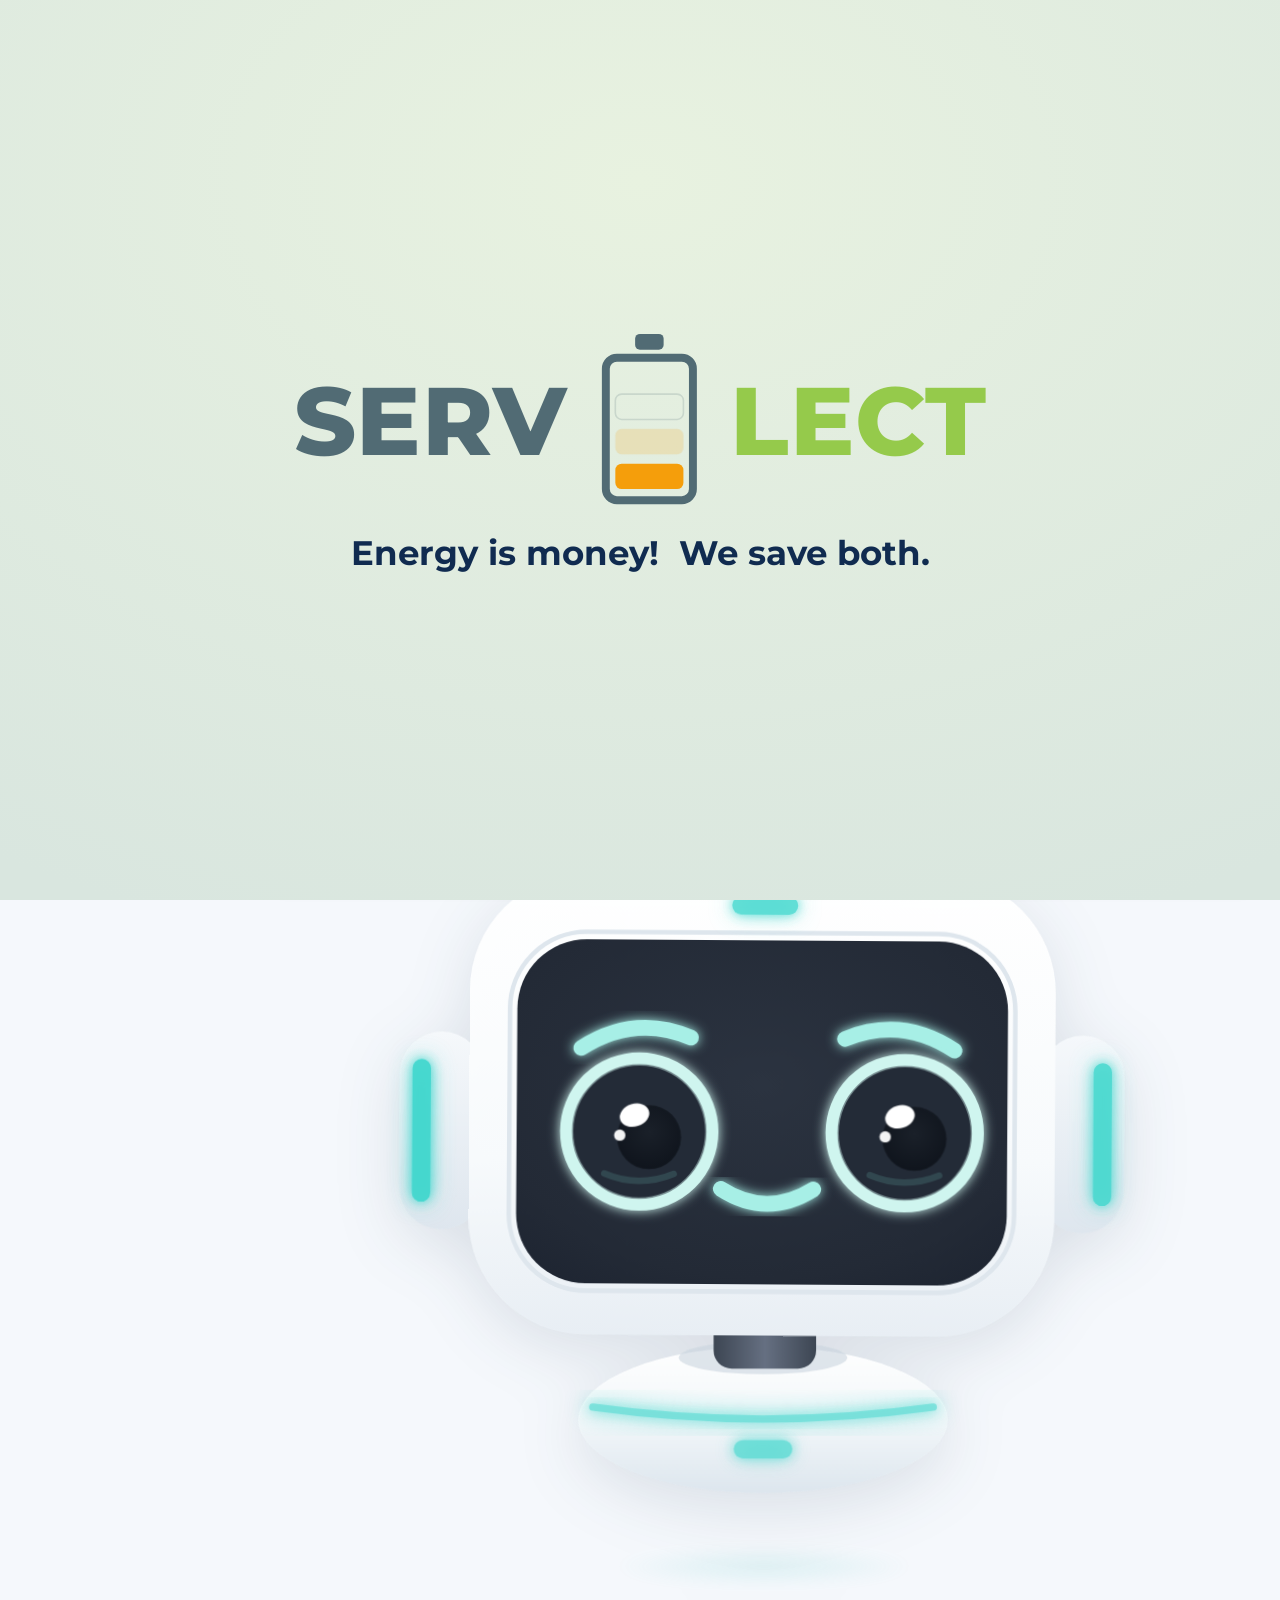
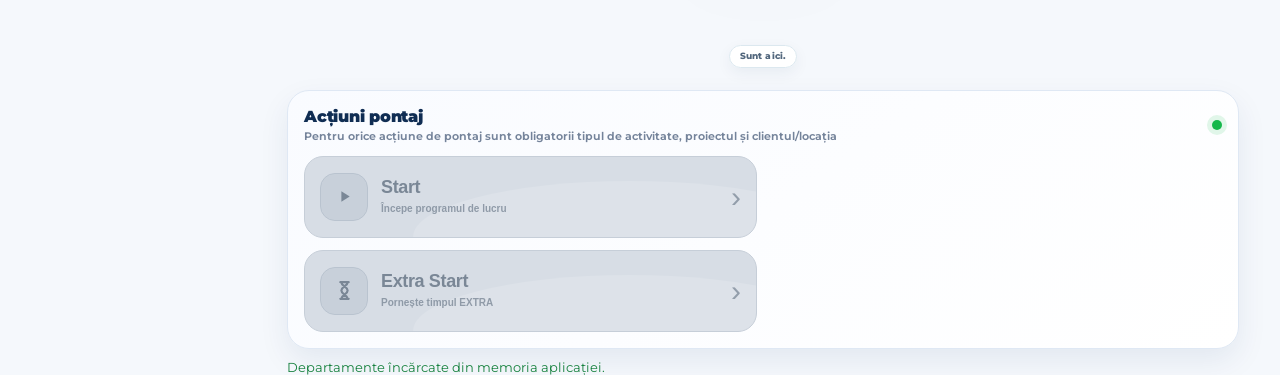
<file: fix-day.html>
<!doctype html>
<html lang="ro">
<head>
  <meta charset="utf-8" />
  <meta name="viewport" content="width=device-width, initial-scale=1" />
  <title>Pontaj Admin — Fix Day</title>
  <style>
    :root{
      --bg:#07130e;
      --panel:#0d1f15;
      --panel2:#0b1912;
      --border:#163323;
      --text:#e6fff1;
      --muted:#98c9ad;
      --accent:#19c37d;
      --accent2:#0fae6f;
      --warn:#ffcf5c;
      --bad:#ff6b6b;
      --shadow: 0 8px 30px rgba(0,0,0,.35);
      --radius:16px;
    }
    *{box-sizing:border-box}
    body{
      margin:0;
      font-family: ui-sans-serif, system-ui, -apple-system, Segoe UI, Roboto, Helvetica, Arial;
      background: radial-gradient(1200px 800px at 30% 0%, rgba(25,195,125,.18), transparent 55%),
                  radial-gradient(900px 700px at 80% 20%, rgba(25,195,125,.14), transparent 55%),
                  var(--bg);
      color:var(--text);
    }
    a{color:inherit}
    .nav{
      position:sticky; top:0; z-index:5;
      display:flex; align-items:center; justify-content:space-between;
      padding:14px 18px;
      background: linear-gradient(180deg, rgba(7,19,14,.88), rgba(7,19,14,.72));
      border-bottom:1px solid var(--border);
      backdrop-filter: blur(10px);
    }
    .brand{display:flex; gap:10px; align-items:center}
    .logo{
      width:36px;height:36px;border-radius:12px;
      background: linear-gradient(145deg, rgba(25,195,125,.35), rgba(25,195,125,.08));
      border:1px solid rgba(25,195,125,.35);
      box-shadow: var(--shadow);
      display:grid; place-items:center;
      font-weight:800; color:var(--accent);
    }
    .title{font-weight:800}
    .subtitle{font-size:12px;color:var(--muted); margin-top:2px}
    .nav-actions{display:flex; gap:10px; align-items:center}
    .btn{
      appearance:none; border:none; cursor:pointer;
      padding:10px 12px; border-radius:12px;
      color:var(--text);
      background: rgba(25,195,125,.10);
      border:1px solid rgba(25,195,125,.28);
      box-shadow: 0 6px 18px rgba(0,0,0,.25);
      text-decoration:none;
      font-weight:700;
    }
    .btn:hover{transform: translateY(-1px)}
    .btn.primary{
      background: linear-gradient(180deg, rgba(25,195,125,.22), rgba(25,195,125,.10));
      border-color: rgba(25,195,125,.42);
    }
    .btn.danger{background: rgba(255,107,107,.12); border-color: rgba(255,107,107,.35)}
    .container{max-width:1180px; margin: 16px auto; padding: 0 16px 28px;}
    .grid{display:grid; grid-template-columns: 1.15fr .85fr; gap:14px}
    @media(max-width:980px){.grid{grid-template-columns:1fr}}
    .card{
      background: linear-gradient(180deg, rgba(13,31,21,.88), rgba(11,25,18,.88));
      border:1px solid var(--border);
      border-radius: var(--radius);
      box-shadow: var(--shadow);
      padding:14px;
    }
    .card h2{margin:0 0 10px; font-size:16px}
    .row{display:flex; gap:10px; flex-wrap:wrap; align-items:flex-end}
    label{display:block; font-size:12px; color:var(--muted); margin-bottom:6px}
    input, select, textarea{
      width: 100%;
      background: rgba(0,0,0,.18);
      border:1px solid rgba(22,51,35,.9);
      border-radius:12px;
      color:var(--text);
      padding:10px 10px;
      outline:none;
    }
    textarea{min-height:74px; resize:vertical}
    .field{flex:1; min-width:180px}
    .small{flex:0; min-width:150px}
    .muted{color:var(--muted)}
    .pill{
      display:inline-flex; align-items:center; gap:8px;
      padding:7px 10px; border-radius:999px;
      border:1px solid rgba(25,195,125,.28);
      background: rgba(25,195,125,.10);
      font-size:12px; color:var(--muted)
    }
    .pill.bad{border-color: rgba(255,107,107,.35); background: rgba(255,107,107,.12); color: #ffd5d5}
    .pill.warn{border-color: rgba(255,207,92,.35); background: rgba(255,207,92,.12); color: #ffe9b5}
    .kpi{display:flex; gap:10px; flex-wrap:wrap; margin-top:10px}
    .kpi .pill{font-weight:700; color:var(--text)}
    .table-wrap{
      overflow:auto;
      border:1px solid var(--border);
      border-radius: 14px;
      background: rgba(0,0,0,.12);
    }
    table{width:100%; border-collapse:collapse; min-width:820px}
    th, td{padding:10px 10px; border-bottom:1px solid rgba(22,51,35,.55); font-size:13px; vertical-align:top}
    th{text-align:left; color: var(--muted); font-weight:800; position:sticky; top:0; background: rgba(7,19,14,.75); backdrop-filter: blur(8px)}
    td input, td select, td textarea{padding:8px 8px; border-radius:10px}
    .right{text-align:right}
    .ops{display:flex; gap:8px; justify-content:flex-end}
    .tag{font-size:11px; padding:5px 8px; border-radius:999px; border:1px solid rgba(152,201,173,.25); color:var(--muted); background: rgba(0,0,0,.10)}
    .issues{display:flex; flex-direction:column; gap:8px; margin-top:10px}
    .issue{
      border:1px solid rgba(255,207,92,.28);
      background: rgba(255,207,92,.08);
      border-radius: 14px;
      padding:10px 10px;
      display:flex; justify-content:space-between; gap:10px; align-items:flex-start
    }
    .issue.bad{border-color: rgba(255,107,107,.30); background: rgba(255,107,107,.10)}
    .issue .msg{font-size:13px}
    .issue .meta{font-size:12px; color:var(--muted)}
    .toast{
      position: fixed;
      right: 16px;
      bottom: 16px;
      background: rgba(13,31,21,.95);
      border: 1px solid rgba(25,195,125,.35);
      border-radius: 14px;
      padding: 12px 12px;
      box-shadow: var(--shadow);
      max-width: 420px;
      display:none;
      z-index: 50;
    }
    .toast.show{display:block}
    .toast .t1{font-weight:800}
    .toast .t2{color:var(--muted); font-size:12px; margin-top:4px}
    .sep{height:1px; background: rgba(22,51,35,.55); margin:12px 0}
    .hint{font-size:12px; color:var(--muted); margin-top:6px}
    .checkbox{display:flex; align-items:center; gap:8px}
    .checkbox input{width:auto}
    .mono{font-family: ui-monospace, SFMono-Regular, Menlo, Monaco, Consolas, "Liberation Mono", "Courier New", monospace}
  </style>
</head>
<body>
  <header class="nav">
    <div class="brand">
      <div class="logo">P</div>
      <div>
        <div class="title">Pontaj Admin — Fix Day</div>
        <div class="subtitle">Editor de zi pentru corectarea marcajelor direct în „Formular… (răspunsuri)” + Audit Log</div>
      </div>
    </div>
    <div class="nav-actions">
      <a class="btn" href="admin.html">← Dashboard</a>
      <a class="btn primary" href="index.html">🏠 Pontaj</a>
    </div>
  </header>

  <main class="container">
    <div class="grid">
      <section class="card">
        <h2>1) Alege angajatul și ziua</h2>
        <div class="row">
          <div class="field">
            <label>Angajat</label>
            <input id="employeeInput" list="employeesList" placeholder="ex: Ion Popescu" />
            <datalist id="employeesList"></datalist>
            <div class="hint">Poți scrie manual chiar dacă nu apare în listă.</div>
          </div>
          <div class="small">
            <label>Data</label>
            <input id="dateInput" type="date" />
          </div>
          <div class="small">
            <button class="btn primary" id="btnLoad">Încarcă ziua</button>
            <div class="hint" id="statusLine">—</div>
          </div>
        </div>

        <div class="kpi" id="kpiRow" style="display:none"></div>

        <div class="issues" id="issuesBox" style="display:none"></div>

        <div class="sep"></div>

        <h2>2) Evenimente (START/PAUSE/UNPAUSE/FINISH)</h2>
        <div class="table-wrap">
          <table>
            <thead>
              <tr>
                <th style="width:90px">Rând</th>
                <th style="width:120px">Ora</th>
                <th style="width:170px">Acțiune</th>
                <th>Note</th>
                <th class="right" style="width:260px">Operații</th>
              </tr>
            </thead>
            <tbody id="eventsBody">
              <tr><td colspan="5" class="muted">Încarcă o zi…</td></tr>
            </tbody>
          </table>
        </div>

        <div class="row" style="margin-top:10px">
          <button class="btn primary" id="btnApplyAll" disabled>Aplică schimbările</button>
          <button class="btn" id="btnReload" disabled>Reîncarcă</button>
          <span class="muted" id="dirtyHint"></span>
        </div>

        <div class="sep"></div>

        <h2>3) Adaugă un eveniment nou</h2>
        <div class="row">
          <div class="small">
            <label>Ora</label>
            <input id="newTime" type="time" step="60" />
          </div>
          <div class="field">
            <label>Acțiune</label>
            <select id="newAction"></select>
          </div>
          <div class="field">
            <label>Note (opțional)</label>
            <input id="newNotes" placeholder="ex: Finish lipsă adăugat de admin" />
          </div>
          <div class="small">
            <button class="btn primary" id="btnAdd" disabled>Adaugă</button>
            <div class="hint">Va fi adăugat ca rând nou în sheet.</div>
          </div>
        </div>
      </section>

      <aside class="card">
        <h2>Audit Log (ultimele modificări)</h2>
        <div class="muted" style="font-size:13px">Se completează automat în sheet-ul <span class="mono">Audit FixDay</span>.</div>
        <div class="sep"></div>
        <div class="table-wrap">
          <table style="min-width:560px">
            <thead>
              <tr>
                <th style="width:130px">TS</th>
                <th style="width:120px">Op</th>
                <th>Detalii</th>
              </tr>
            </thead>
            <tbody id="auditBody">
              <tr><td colspan="3" class="muted">—</td></tr>
            </tbody>
          </table>
        </div>

        <div class="sep"></div>
        <h2>Hint-uri rapide</h2>
        <div class="muted" style="font-size:13px; line-height:1.45">
          <div class="pill warn" style="margin:6px 0">• Zi “ruptă”: lipsește FINISH</div>
          <div class="pill warn" style="margin:6px 0">• Pauză rămasă deschisă: lipsește UNPAUSE</div>
          <div class="pill warn" style="margin:6px 0">• Start dublu / Finish fără Start</div>
          <div class="hint">
            Recomandare: fă corecțiile minimal necesare și lasă în note motivul (audit îl reține oricum).
          </div>
        </div>
      </aside>
    </div>
  </main>

  <div class="toast" id="toast">
    <div class="t1" id="toastTitle">—</div>
    <div class="t2" id="toastText">—</div>
  </div>

<script>
(() => {
  const LS_KEY = "pontaj/admin/v1";
  const ACTIONS = ["START","PAUSE","UNPAUSE","FINISH","EXTRA_START","EXTRA_FINISH"];

  const el = (id) => document.getElementById(id);

  const state = {
    config: null,
    employee: "",
    date: "",
    original: [],
    current: [],
    deleted: new Set(),
    dirty: false
  };

  function toast(title, text){
    el("toastTitle").textContent = title;
    el("toastText").textContent = text || "";
    el("toast").classList.add("show");
    setTimeout(()=> el("toast").classList.remove("show"), 2800);
  }

  function getAdminSession(){
    try { return JSON.parse(localStorage.getItem(LS_KEY) || "null"); }
    catch { return null; }
  }

  function requireAdmin(){
    const s = getAdminSession();
    const identity = s && (s.email || s.user || s.name || s.id || s.userHash);
    if (!identity) {
      toast("Nu ești logat", "Te trimit către pagina de pontaj pentru autentificare.");
      setTimeout(()=> location.href = "index.html", 700);
      return null;
    }
    return s;
  }

  async function loadConfig(){
    // presupunem că fix-day.html e în același repo cu config.json
    const url = "config.json?ts=" + Date.now();
    const r = await fetch(url, { cache:"no-store" });
    if (!r.ok) throw new Error("Nu pot citi config.json din GitHub Pages.");
    return await r.json();
  }

  function setStatus(text){
    el("statusLine").textContent = text;
  }

  function fmtMin(min){
    const h = Math.floor(min/60);
    const m = min%60;
    return (h ? (h + "h ") : "") + m + "m";
  }

  function markDirty(v){
    state.dirty = v;
    el("dirtyHint").textContent = v ? "Ai modificări nesalvate." : "";
    el("btnApplyAll").disabled = !v;
  }

  function renderKpi(analysis){
    const k = el("kpiRow");
    if (!analysis || !analysis.totals) { k.style.display="none"; return; }
    const { workMinutes, pauseMinutes, extraWorkMinutes } = analysis.totals;
    k.innerHTML = "";
    const p1 = document.createElement("div"); p1.className="pill"; p1.textContent = "Lucru: " + fmtMin(workMinutes||0);
    const p2 = document.createElement("div"); p2.className="pill"; p2.textContent = "Pauză: " + fmtMin(pauseMinutes||0);
    const p3 = document.createElement("div"); p3.className="pill"; p3.textContent = "Extra: " + fmtMin(extraWorkMinutes||0);
    k.append(p1,p2,p3);
    k.style.display="flex";
  }

  function renderIssues(analysis){
    const box = el("issuesBox");
    const issues = (analysis && analysis.issues) || [];
    if (!issues.length) { box.style.display="none"; box.innerHTML=""; return; }
    box.innerHTML = "";
    issues.forEach(it=>{
      const d = document.createElement("div");
      const isBad = String(it.type||"").includes("MISSING") || String(it.type||"").includes("INVALID");
      d.className = "issue" + (isBad ? " bad" : "");
      const left = document.createElement("div");
      left.innerHTML = `<div class="msg"><b>${it.type}</b> — ${it.message}</div>
                        <div class="meta">rând: ${it.row ?? "—"} • ora: ${it.time ?? "—"} • acțiune: ${it.action ?? "—"}</div>`;
      const right = document.createElement("div");
      right.innerHTML = `<span class="tag">suggestion</span>`;
      d.append(left,right);
      box.appendChild(d);
    });
    box.style.display="flex";
  }

  function renderAudit(audit){
    const body = el("auditBody");
    if (!audit || !audit.length){
      body.innerHTML = `<tr><td colspan="3" class="muted">—</td></tr>`;
      return;
    }
    body.innerHTML = "";
    audit.slice(0, 50).forEach(a=>{
      const ts = (a.ts || "").replace("T"," ").replace("Z","");
      const details = `${a.adminName || a.adminEmail || "admin"} • rând ${a.row} • ${a.reason || ""}`.trim();
      const tr = document.createElement("tr");
      tr.innerHTML = `<td class="mono">${ts.slice(0,16)}</td><td><span class="tag">${a.op}</span></td><td class="muted">${escapeHtml(details)}</td>`;
      body.appendChild(tr);
    });
  }

  function escapeHtml(s){
    return String(s||"").replace(/[&<>"']/g, m=>({ "&":"&amp;","<":"&lt;",">":"&gt;",'"':"&quot;","'":"&#039;" }[m]));
  }

  function renderEvents(events){
    const body = el("eventsBody");
    if (!events || !events.length){
      body.innerHTML = `<tr><td colspan="5" class="muted">Nu există evenimente în ziua selectată.</td></tr>`;
      return;
    }
    body.innerHTML = "";
    events.forEach((ev, idx)=>{
      const tr = document.createElement("tr");
      tr.dataset.row = ev.row;
      tr.innerHTML = `
        <td class="mono">${ev.row}</td>
        <td><input type="time" step="60" value="${ev.time || ""}" data-k="time"></td>
        <td>${actionSelectHtml(ev.action || "")}</td>
        <td><textarea data-k="notes" placeholder="(opțional)">${escapeHtml(ev.notes || "")}</textarea></td>
        <td class="right">
          <div class="ops">
            <button class="btn" data-op="save">Salvează</button>
            <button class="btn danger" data-op="void">VOID</button>
          </div>
        </td>
      `;
      body.appendChild(tr);
    });

    // events listeners
    body.querySelectorAll("input,select,textarea").forEach(inp=>{
      inp.addEventListener("input", () => markDirty(true));
    });

    body.querySelectorAll("button[data-op]").forEach(btn=>{
      btn.addEventListener("click", async (e)=>{
        const op = btn.getAttribute("data-op");
        const tr = btn.closest("tr");
        const row = Number(tr.dataset.row);
        const time = tr.querySelector('[data-k="time"]').value;
        const action = tr.querySelector('[data-k="action"]').value;
        const notes = tr.querySelector('[data-k="notes"]').value;

        if (op === "save") {
          await applyOps([{ type:"update", row, time, action, notes, reason:"edit single row" }]);
        } else if (op === "void") {
          await applyOps([{ type:"void", row, reason:"Marked VOID in FixDay" }]);
        }
      });
    });
  }

  function actionSelectHtml(selected){
    const opts = ACTIONS.map(a => `<option value="${a}" ${a===selected?"selected":""}>${a}</option>`).join("");
    return `<select data-k="action">${opts}</select>`;
  }

  async function fetchDay(){
    const config = state.config;
    const name = state.employee;
    const date = state.date;
    if (!config || !config.adminEventsEndpoint) throw new Error("adminEventsEndpoint lipsește din config.json");
    const url = config.adminEventsEndpoint + `?fn=fixDay&name=${encodeURIComponent(name)}&date=${encodeURIComponent(date)}&ts=${Date.now()}`;
    setStatus("Se încarcă…");
    const r = await fetch(url, { cache:"no-store" });
    const data = await r.json();
    if (!data.ok) throw new Error(data.error || "Eroare necunoscută");
    setStatus("OK • " + (data.sheet && data.sheet.name ? data.sheet.name : "responses sheet"));
    state.original = data.events || [];
    state.current = JSON.parse(JSON.stringify(state.original));
    markDirty(false);

    renderKpi(data.analysis);
    renderIssues(data.analysis);
    renderEvents(state.current);
    renderAudit(data.audit);

    el("btnReload").disabled = false;
    el("btnAdd").disabled = false;
  }

  function collectDiffOps(){
    const body = el("eventsBody");
    const ops = [];

    body.querySelectorAll("tr[data-row]").forEach(tr=>{
      const row = Number(tr.dataset.row);
      const time = tr.querySelector('[data-k="time"]').value;
      const action = tr.querySelector('[data-k="action"]').value;
      const notes = tr.querySelector('[data-k="notes"]').value;

      const orig = state.original.find(x => Number(x.row) === row);
      if (!orig) return;

      const changed = (orig.time !== time) || (orig.action !== action) || ((orig.notes||"") !== (notes||""));
      if (changed) ops.push({ type:"update", row, time, action, notes, reason:"bulk apply" });
    });

    return ops;
  }

  async function applyOps(ops){
    const admin = requireAdmin();
    if (!admin) return;

    const config = state.config;
    const payload = {
      fn: "fixDayApply",
      name: state.employee,
      date: state.date,
      ops,
      admin: {
        email: admin.email || "",
        name: admin.name || admin.user || "",
        id: admin.id || admin.userHash || ""
      }
    };

    setStatus("Se aplică…");
    const r = await fetch(config.adminEventsEndpoint, {
      method: "POST",
      headers: { "Content-Type":"text/plain;charset=utf-8" },
      body: JSON.stringify(payload)
    });
    const data = await r.json();
    if (!data.ok) {
      setStatus("Eroare la aplicare");
      toast("Eroare", data.error || "Nu s-a putut aplica.");
      return;
    }
    toast("Salvat", `Modificări aplicate: ${data.changedCount || 0}`);
    await fetchDay();
  }

  function initActionSelect(){
    const sel = el("newAction");
    sel.innerHTML = ACTIONS.map(a=>`<option value="${a}">${a}</option>`).join("");
    el("newTime").value = "08:00";
  }

  async function boot(){
    if (!requireAdmin()) return;
    initActionSelect();

    // defaults
    const today = new Date();
    el("dateInput").valueAsDate = today;

    // load config + employees list
    try{
      state.config = await loadConfig();
      const list = el("employeesList");
      (state.config.employees || []).forEach(n=>{
        const o = document.createElement("option");
        o.value = n;
        list.appendChild(o);
      });
      setStatus("Config încărcat.");
    } catch (e){
      setStatus("Config ERROR");
      toast("Config", e.message || String(e));
    }

    el("btnLoad").addEventListener("click", async ()=>{
      const name = el("employeeInput").value.trim();
      const date = el("dateInput").value;
      if (!name) return toast("Lipsește angajatul", "Scrie numele angajatului.");
      if (!date) return toast("Lipsește data", "Alege o dată.");

      state.employee = name;
      state.date = date;
      try {
        await fetchDay();
      } catch (e){
        toast("Eroare", e.message || String(e));
        setStatus("Eroare");
      }
    });

    el("btnReload").addEventListener("click", async ()=>{
      if (!state.employee || !state.date) return;
      await fetchDay();
    });

    el("btnApplyAll").addEventListener("click", async ()=>{
      if (!state.employee || !state.date) return;
      const ops = collectDiffOps();
      if (!ops.length) return toast("Nimic de aplicat", "Nu ai modificări.");
      await applyOps(ops);
    });

    el("btnAdd").addEventListener("click", async ()=>{
      if (!state.employee || !state.date) return toast("Încarcă ziua", "Alege angajat + dată și apasă Încarcă.");
      const time = el("newTime").value;
      const action = el("newAction").value;
      const notes = el("newNotes").value;
      if (!time || !action) return toast("Lipsă date", "Completează ora și acțiunea.");
      await applyOps([{ type:"insert", time, action, notes, reason:"manual insert" }]);
      el("newNotes").value = "";
    });
  }

  boot();
})();
</script>
</body>
</html>
</file>
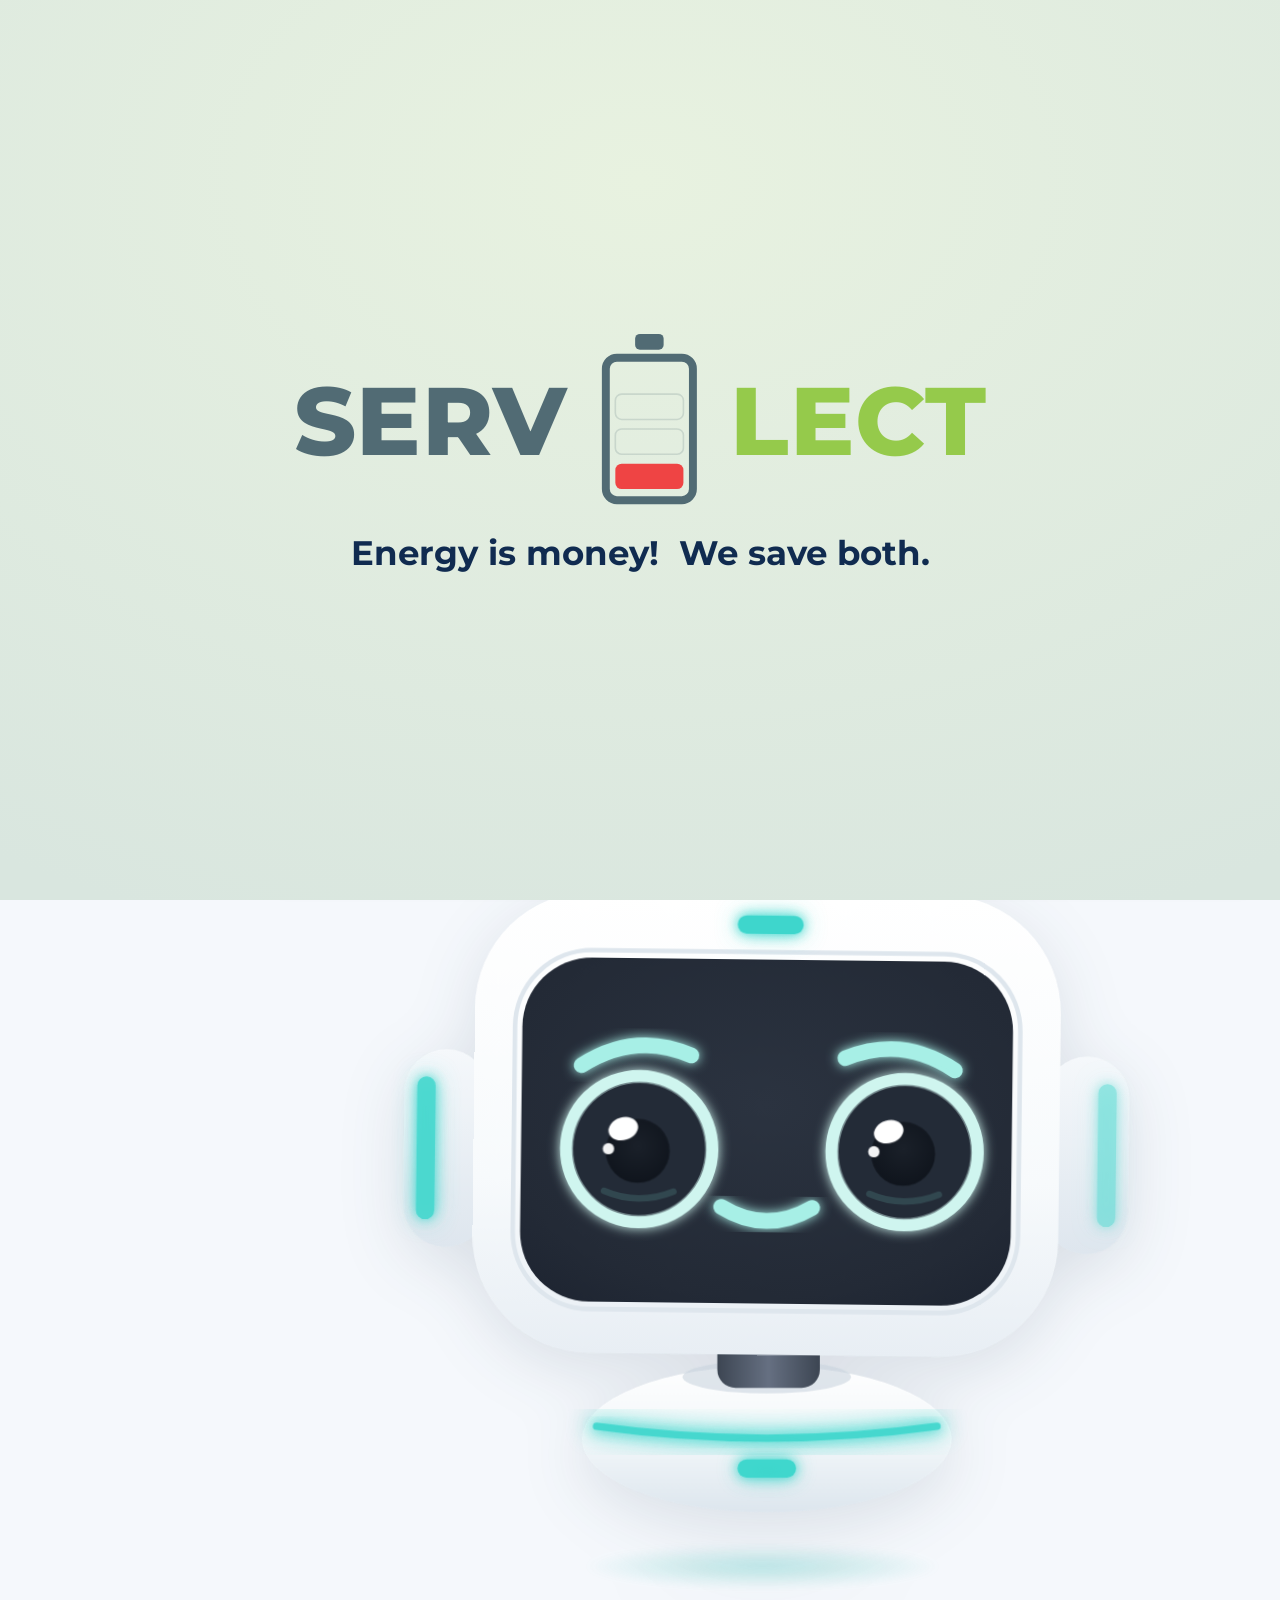
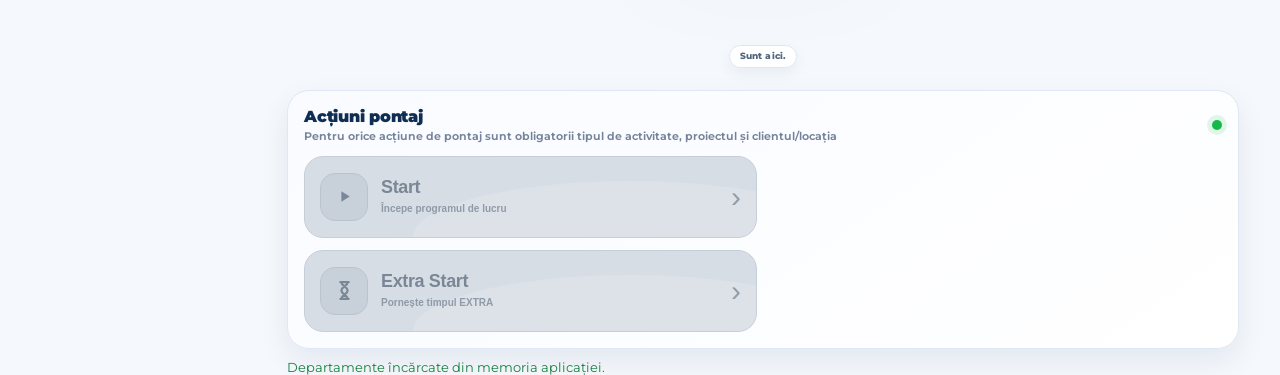
<file: reports.html>
<!DOCTYPE html>
<html lang="ro">
<head>
  <meta charset="utf-8" />
  <meta name="viewport" content="width=device-width, initial-scale=1" />
  <title>SERVELECT • Rapoarte Pontaj</title>
  <link rel="preconnect" href="https://fonts.gstatic.com" crossorigin>
  <link href="https://fonts.googleapis.com/css2?family=Montserrat:wght@400;600;700;800&display=swap" rel="stylesheet">
  <link rel="icon" href="favicon.png" />
  <meta name="theme-color" content="#516A75"/>
  <style>
    :root{
      --brand:#516B74;
      --brand-weak:rgba(81,106,117,0.88);
      --accent:#95CA4B;
      --text:#0f172a;
      --muted:#5b6b73;
      --bg:#f4f7f9;
      --card:#ffffff;
      --ring:#cfe0e7;
      --danger:#ef4444;
      --warn:#f59e0b;
    }
    *{box-sizing:border-box}
    html,body{height:100%; width:100%}
    body{
      margin:0;
      font-family: Montserrat, ui-sans-serif, system-ui, -apple-system, Segoe UI, Roboto, Arial, sans-serif;
      color:var(--text);
      background:
        linear-gradient(180deg, rgba(149, 202, 75, 0.91) 0%, rgba(81, 106, 117, 0.88) 66%),
        url('background.jpg');
      background-size: cover;
      background-position: center center;
      background-repeat: no-repeat;
      background-attachment: fixed;
      min-height:100vh;
    }
    .shell{max-width:1200px;margin:0 auto;padding:24px;}
    .nav{
      display:flex;align-items:center;justify-content:space-between;
      gap:16px;padding:14px 16px;border-radius:16px;
      background:linear-gradient(180deg, rgba(255,255,255,.95), rgba(255,255,255,.80));
      backdrop-filter: blur(8px);
      box-shadow: 0 8px 30px rgba(81,106,117,.18);
      border:1px solid rgba(81,106,117,.18);
    }
    .brand{display:flex;align-items:center;gap:12px;text-decoration:none;color:inherit}
    .brand img{ width:38px;height:38px;object-fit:contain;aspect-ratio:1/1;border-radius:10px;box-shadow:0 3px 10px rgba(81,106,117,.25) }
    .brand h1{font-size:18px;letter-spacing:.2px;margin:0;line-height:1.1}
    .brand h1 span{display:block;font-weight:700}
    .brand small{display:block;font-size:12px;color:var(--muted);margin-top:2px}

    .nav-actions{
      display:flex;
      align-items:center;
      gap:10px;
      flex-wrap:wrap;
      justify-content:flex-end;
    }
    .chip{
      display:inline-flex;
      align-items:center;
      gap:8px;
      padding:8px 10px;
      border-radius:999px;
      background:rgba(81,106,117,.10);
      color:#2f3e45;
      font-weight:600;
      font-size:12px;
    }

    .card{
      background:var(--card);
      border:1px solid rgba(14,165,233,.12);
      border-radius:18px;
      box-shadow: 0 20px 60px rgba(2,132,199,.08);
    }

    .admin-layout{
      margin-top:20px;
      display:grid;
      grid-template-columns: minmax(0,2.5fr) minmax(260px,1fr);
      gap:18px;
      align-items:flex-start;
    }
    @media (max-width:960px){
      .admin-layout{ grid-template-columns:1fr; }
    }

    .admin-main{
      padding:18px 18px 16px;
      border-radius:18px;
      background:rgba(248,250,252,.92);
      backdrop-filter: blur(6px);
      border:1px solid rgba(148,163,184,.25);
    }

    .admin-header{
      display:flex;
      flex-direction:column;
      gap:6px;
      margin-bottom:14px;
    }
    .admin-header h1{
      margin:0;
      font-size:20px;
    }
    .admin-header p{
      margin:0;
      font-size:13px;
      color:var(--muted);
    }

    .admin-card{
      padding:14px 14px 12px;
    }
    .admin-card h2{
      margin:0 0 4px;
      font-size:16px;
    }
    .admin-small-text{
      font-size:12px;
      color:var(--muted);
      margin-bottom:10px;
    }

    .btn{
      --bg:#e2e8f0;
      --fg:#0f172a;
      appearance:none;
      border:0;
      border-radius:12px;
      padding:10px 14px;
      font-weight:600;
      cursor:pointer;
      transition: transform .06s ease, box-shadow .2s ease, background .2s;
      box-shadow:0 6px 16px rgba(15,23,42,.08);
      color:var(--fg);
      background:var(--bg);
      font-size:13px;
      text-decoration:none;
      display:inline-flex;
      align-items:center;
      gap:6px;
      justify-content:center;
      white-space:nowrap;
    }
    .btn:active{ transform:translateY(1px); }
    .btn.primary{
      --bg:var(--danger);
      --fg:#fff;
    }

    .reports-actions{
      display:flex;
      flex-wrap:wrap;
      gap:10px;
    }

    .admin-side{
      display:flex;
      flex-direction:column;
      gap:12px;
    }

    .admin-link{
      color:var(--brand);
      text-decoration:none;
      font-weight:600;
      font-size:13px;
    }
    .admin-link:hover{
      text-decoration:underline;
    }

    .admin-log{
      font-family: ui-monospace, SFMono-Regular, Menlo, Consolas, "Liberation Mono", Courier, monospace;
      font-size:11px;
      background:#020617;
      color:#e5e7eb;
      border-radius:10px;
      padding:10px 12px;
      max-height:240px;
      overflow:auto;
      white-space:pre;
    }
    .reports-files-list{
      margin-top:6px;
      padding-left:16px;
      font-size:12px;
    }
    .reports-files-list li{
      margin-bottom:4px;
    }
    .reports-files-list a{
      color:var(--brand);
      text-decoration:none;
      font-weight:600;
    }
    .reports-files-list a:hover{
      text-decoration:underline;
    }

  </style>
</head>
<body>
  <div class="shell">
    <nav class="nav card">
      <a class="brand" href="index.html" aria-label="Spre pontaj">
        <img src="favicon.png" alt="Siglă SERVELECT" />
        <div>
          <h1><span>SERVELECT</span><small>Pontaj & Management Concedii</small></h1>
        </div>
      </a>

      <div class="nav-actions">
        <a href="admin.html" class="btn">
          ← Înapoi la dashboard
        </a>
        <div class="chip">Rapoarte manuale</div>
      </div>
    </nav>

    <main class="admin-layout">
      <section class="admin-main">
        <header class="admin-header">
          <h1>Rapoarte pontaj – executare manuală</h1>
          <p>
            Aici poți forța rularea rapoartelor de tip <b>dailyReports</b>, <b>weeklyReports</b>,
            <b>monthlyReports</b> și <b>rebuildAllReports</b>, exact ca triggerele din Apps Script.
            E util când trebuie „forțate” rapoartele sau testezi modificări.
          </p>
        </header>

        <section class="card admin-card">
          <h2>Generează rapoarte</h2>
          <p class="admin-small-text">
            Fiecare buton apelează endpoint-ul Apps Script (<code>adminEventsEndpoint</code>)
            al WebApp-ului cu parametrii direcți:
            <code>?fn=dailyReports</code>, <code>?fn=weeklyReports</code>,
            <code>?fn=monthlyReports</code>, <code>?fn=rebuildReports</code>.
            Alternativ se poate folosi și endpoint-ul generic:
            <code>?fn=reports&amp;type=daily|weekly|monthly|rebuild</code>.
          </p>

          <div class="reports-actions" style="margin-bottom:10px;">
            <button id="dailyReportBtn" type="button" class="btn primary">
              📅 Raport zi (dailyReports)
            </button>
            <button id="weeklyReportBtn" type="button" class="btn">
              🗓 Raport săptămână (weeklyReports)
            </button>
            <button id="monthlyReportBtn" type="button" class="btn">
              📆 Raport lună (monthlyReports)
            </button>
            <!-- NOU -->
            <button id="monthlyCurrentReportBtn" type="button" class="btn">
              📆 Raport lunar current (monthlyReportsLatest)
            </button>
            <!-- /NOU -->
            <button id="rebuildReportBtn" type="button" class="btn">
              ♻️ Rebuild statistici (rebuildReports)
            </button>
          </div>

          <div id="reportsStatus" class="admin-small-text">
            Nicio acțiune rulată încă.
          </div>

          <pre id="reportsLog" class="admin-log">–</pre>
          <div id="reportsFiles" class="admin-small-text" style="margin-top:8px">
            Niciun raport de descărcat încă.
          </div>

          <h2>Exporturi pontaj</h2>
          <p class="admin-small-text">
            Exporturi CSV și PDF bazate pe <b>filtrul curent</b> salvat în dashboard-ul de pontaj
            (perioadă / departament / angajat / zile incomplete).
          </p>

          <div class="reports-actions" style="margin-bottom:10px;">
            <button id="exportCsvBtn" class="btn" type="button">
              📄 Export CSV (filtru curent)
            </button>
            <button id="exportIncompleteBtn" class="btn" type="button">
              ⚠ Export zile incomplete
            </button>
            <button id="exportAnomaliesBtn" class="btn" type="button">
              ⚠ Export anomalii
            </button>
            <button id="pdfBtn" class="btn" type="button">
              📑 PDF angajat selectat
            </button>
            <button id="deptPdfBtn" class="btn" type="button">
              🏢 PDF departament (luna precedentă)
            </button>
            <button id="employeeExportBtn" class="btn" type="button">
              👤 Export CSV angajat (all time)
            </button>
            <button id="payrollExportBtn" class="btn" type="button">
              💰 Export salarizare (luna precedentă)
            </button>
          </div>

          <p class="admin-small-text">
            Pentru PDF și exporturile per angajat se folosește angajatul selectat în filtrul din dashboard.
            Asigură-te că ai setat filtrul dorit în
            <a href="admin.html" class="admin-link">Dashboard pontaj</a>
            înainte de a rula exporturile.
          </p>
        </section>
      </section>

      <aside class="admin-side">
        <section class="card admin-card">
          <h2>Sesiune admin</h2>
          <p class="admin-small-text">
            Conectat ca <b id="adminLabel">Admin</b>.
          </p>
          <button id="logoutBtn" class="btn primary" type="button">Deconectare</button>
          <p class="admin-small-text" style="margin-top:10px">
            <a href="admin.html" class="admin-link">← Înapoi la dashboard pontaj</a>
          </p>
        </section>

        <section class="card admin-card">
          <h2>Info tehnic</h2>
          <p class="admin-small-text">
            Răspunsul de la server este afișat mai jos în log. Ideal, Apps Script ar trebui să
            returneze un JSON de forma:
            <code>{"ok":true,"msg":"Raport generat"}</code> sau <code>{"ok":false,"error":"..."}</code>.
          </p>
        </section>
      </aside>
    </main>
  </div>

  <script>
    (function(){
      const ADMIN_LS_KEY = 'pontaj/admin/v1';
      const FILTER_LS_KEY = 'pontaj/admin/filters';

      let GLOBAL_CFG = null;

      let DEFAULT_NORM_MS = 8 * 60 * 60 * 1000;
      let LONG_NORM_MS = 8.5 * 60 * 60 * 1000;
      let DEFAULT_PAUSE_MARGIN_MS = 30 * 60 * 1000;
      const ACTIVITATI_NORMA_8H30 = ['deplasare','pe drum','atelier'];

      let NORM_CFG = null;
      let LEAVE_BY_DAY = new Map();
      let REPORT_EVENTS = [];
      let REPORT_STATS = null;

      const TZ = 'Europe/Bucharest';

      function getAdminSession(){
        try{
          const raw = localStorage.getItem(ADMIN_LS_KEY);
          return raw ? JSON.parse(raw) : null;
        }catch{
          return null;
        }
      }

      function clearAdminSession(){
        try{ localStorage.removeItem(ADMIN_LS_KEY); }catch{}
      }

      async function loadConfig(){
        if (GLOBAL_CFG) return GLOBAL_CFG;
        const r = await fetch('config.json?v=' + Date.now(), {cache:'no-store'});
        if (!r.ok) throw new Error('Nu pot citi config.json (HTTP ' + r.status + ').');
        GLOBAL_CFG = await r.json();
        return GLOBAL_CFG;
      }

      function getWebAppBaseUrl() {
        if (!GLOBAL_CFG || !GLOBAL_CFG.adminEventsEndpoint) {
          throw new Error('Lipsește adminEventsEndpoint în config.json.');
        }
        // ex: https://script.google.com/macros/s/.../exec?fn=adminEvents
        // -> baza devine .../exec
        return GLOBAL_CFG.adminEventsEndpoint.split('?')[0].replace(/\/$/, '');
      }

      function appendLogLine(logEl, text){
        if (!logEl) return;
        const now = new Date();
        const hh = String(now.getHours()).padStart(2,'0');
        const mi = String(now.getMinutes()).padStart(2,'0');
        const ss = String(now.getSeconds()).padStart(2,'0');
        const line = '[' + hh + ':' + mi + ':' + ss + '] ' + text;
        if (logEl.textContent === '–' || !logEl.textContent){
          logEl.textContent = line;
        } else {
          logEl.textContent = line + '\n' + logEl.textContent;
        }
      }

      // ===== Funcții utilitare pentru rapoarte / statistici =====

      function dateKeyFromIso(iso){
        if (!iso) return null;
        const d = new Date(iso);
        if (isNaN(d.getTime())) return null;
        return new Intl.DateTimeFormat('sv-SE', {
          timeZone: TZ,
          year:'numeric',
          month:'2-digit',
          day:'2-digit'
        }).format(d); // YYYY-MM-DD
      }

      function isWeekend(dateKey){
        if (!dateKey) return false;
        const parts = dateKey.split('-');
        if (parts.length !== 3) return false;
        const y = parseInt(parts[0],10);
        const m = parseInt(parts[1],10)-1;
        const d = parseInt(parts[2],10);
        const dt = new Date(y,m,d);
        if (isNaN(dt.getTime())) return false;
        const wd = dt.getDay();
        return wd === 0 || wd === 6;
      }

      function fmtDateTime(iso){
        if (!iso) return '';
        const d = new Date(iso);
        if (isNaN(d.getTime())) return '';
        const dd = String(d.getDate()).padStart(2,'0');
        const mm = String(d.getMonth()+1).padStart(2,'0');
        const yyyy = d.getFullYear();
        const hh = String(d.getHours()).padStart(2,'0');
        const mi = String(d.getMinutes()).padStart(2,'0');
        return `${dd}.${mm}.${yyyy} ${hh}:${mi}`;
      }

      function fmtHoursHM(ms){
        const totalMin = Math.round(ms / 60000);
        const h = Math.floor(totalMin / 60);
        const m = totalMin % 60;
        return `${h}h ${String(m).padStart(2,'0')}m`;
      }

      function msToHours(ms){
        return ms / 3600000;
      }

      function _normAction(a){
        let s = String(a == null ? '' : a).trim().toLowerCase().replace(/[-\s]+/g,'_');
        if (s === 'resume') s='unpause';
        if (s === 'stop') s='finish';
        if (s === 'extra start') s='extra_start';
        if (s === 'extra finish') s='extra_finish';
        return s;
      }

      function applyNormSettingsFromConfig(cfg){
        NORM_CFG = {
          timezone: (cfg.normSettings && cfg.normSettings.timezone) || 'Europe/Bucharest',
          defaultNormMs: DEFAULT_NORM_MS,
          defaultLongNormMs: LONG_NORM_MS,
          defaultPauseMarginMs: DEFAULT_PAUSE_MARGIN_MS,
          perDept: {},
          perEmployee: {}
        };
        if (cfg.normSettings){
          if (cfg.normSettings.default){
            if (typeof cfg.normSettings.default.normHours === 'number'){
              NORM_CFG.defaultNormMs = cfg.normSettings.default.normHours * 60 * 60 * 1000;
            }
            if (typeof cfg.normSettings.default.pauseMaxMinutes === 'number'){
              NORM_CFG.defaultPauseMarginMs = cfg.normSettings.default.pauseMaxMinutes * 60 * 1000;
            }
          }
          if (cfg.normSettings.departments){
            Object.keys(cfg.normSettings.departments).forEach(dep=>{
              const nd = cfg.normSettings.departments[dep] || {};
              NORM_CFG.perDept[dep] = {
                normMs: (typeof nd.normHours === 'number' ? nd.normHours * 60 * 60 * 1000 : null),
                pauseMarginMs: (typeof nd.pauseMaxMinutes === 'number' ? nd.pauseMaxMinutes * 60 * 1000 : null)
              };
            });
          }
          if (cfg.normSettings.employees){
            Object.keys(cfg.normSettings.employees).forEach(name=>{
              const ne = cfg.normSettings.employees[name] || {};
              NORM_CFG.perEmployee[name] = {
                normMs: (typeof ne.normHours === 'number' ? ne.normHours * 60 * 60 * 1000 : null),
                pauseMarginMs: (typeof ne.pauseMaxMinutes === 'number' ? ne.pauseMaxMinutes * 60 * 1000 : null)
              };
            });
          }
        }
      }

      function getNormMsFor(name, dept, hasLongActivity){
        const cfg = NORM_CFG || {};
        const empCfg = (cfg.perEmployee && name) ? cfg.perEmployee[name] : null;
        if (empCfg && empCfg.normMs) return empCfg.normMs;
        const depCfg = (cfg.perDept && dept) ? cfg.perDept[dept] : null;
        if (depCfg && depCfg.normMs) return depCfg.normMs;
        if (hasLongActivity){
          return cfg.defaultLongNormMs || LONG_NORM_MS;
        }
        return cfg.defaultNormMs || DEFAULT_NORM_MS;
      }

      function getPauseMarginMsFor(name, dept){
        const cfg = NORM_CFG || {};
        const empCfg = (cfg.perEmployee && name) ? cfg.perEmployee[name] : null;
        if (empCfg && typeof empCfg.pauseMarginMs === 'number') return empCfg.pauseMarginMs;
        const depCfg = (cfg.perDept && dept) ? cfg.perDept[dept] : null;
        if (depCfg && typeof depCfg.pauseMarginMs === 'number') return depCfg.pauseMarginMs;
        return cfg.defaultPauseMarginMs || DEFAULT_PAUSE_MARGIN_MS;
      }

      function buildLeaveIndex(leaves){
        LEAVE_BY_DAY = new Map();
        if (!Array.isArray(leaves)) return;
        leaves.forEach(item=>{
          if (!item || !item.name || !item.from || !item.to) return;
          const name = item.name;
          const status = (item.status || '').toLowerCase();
          if (status && status !== 'approved' && status !== 'aprobat') return;
          const start = new Date(item.from);
          const end   = new Date(item.to);
          if (isNaN(start.getTime()) || isNaN(end.getTime())) return;
          const cur = new Date(start.getFullYear(), start.getMonth(), start.getDate());
          const last= new Date(end.getFullYear(), end.getMonth(), end.getDate());
          while (cur.getTime() <= last.getTime()){
            const dk = dateKeyFromIso(cur.toISOString());
            if (!LEAVE_BY_DAY.has(dk)){
              LEAVE_BY_DAY.set(dk, new Set());
            }
            LEAVE_BY_DAY.get(dk).add(name);
            cur.setDate(cur.getDate() + 1);
          }
        });
      }

      function isEmployeeOnLeave(name, dateKey){
        if (!name || !dateKey || !LEAVE_BY_DAY) return false;
        const set = LEAVE_BY_DAY.get(dateKey);
        return !!(set && set.has(name));
      }

      function isDayIncomplete(day){
        if (!day) return false;
        const hasAnyEvent =
          (day.events && day.events.length) ||
          day.hasStart || day.hasFinish ||
          day.pauseCount || day.unpauseCount ||
          day.extraStartCount || day.extraFinishCount;
        if (!hasAnyEvent) return false;
        return (
          !day.hasFinish ||
          day.hasPauseMismatch ||
          day.hasExtraMismatch ||
          day.openExtra
        );
      }

      function getIncompleteReasons(day){
        const reasons = [];
        if (!day) return reasons;
        if (!day.hasFinish) reasons.push('Fără FINISH');
        if (day.hasPauseMismatch) reasons.push('PAUSE/UNPAUSE neînchise');
        if (day.hasExtraMismatch) reasons.push('EXTRA START/FINISH neînchise');
        if (day.openExtra) reasons.push('EXTRA rămas în curs');
        return reasons;
      }

      function buildStatsFromEvents(events){
        const employees = new Map();
        const perDay    = new Map();

        function getEmp(name){
          if (!employees.has(name)){
            employees.set(name, {
              name,
              dept:'',
              days:new Map(),
              totals:{
                daysWithStart:0,
                daysWithFinish:0,
                daysCompleted:0,
                totalWorkMs:0,
                totalExtraMs:0,
                overtimeMs:0,
                firstEvent:null,
                lastEvent:null,
                normValidatedDays:0,
                incompleteDays:0
              }
            });
          }
          return employees.get(name);
        }

        const byNameDate = new Map();
        (events || []).forEach(ev => {
          if (!ev.ts || !ev.name) return;
          const dk = dateKeyFromIso(ev.ts);
          if (!dk) return;
          const key = ev.name + '||' + dk;
          if (!byNameDate.has(key)) byNameDate.set(key, []);
          byNameDate.get(key).push(ev);
        });

        byNameDate.forEach((evs, key) => {
          evs.sort((a,b)=>new Date(a.ts) - new Date(b.ts));
          const parts = key.split('||');
          const name  = parts[0];
          const dk    = parts[1];

          const emp = getEmp(name);
          let day = emp.days.get(dk);
          if (!day){
            day = {
              dateKey: dk,
              dept:'',
              events: evs,
              workMs:0,
              extraMs:0,
              pauseMs:0,
              hasStart:false,
              hasFinish:false,
              completed:false,
              overtimeMs:0,
              normMs: DEFAULT_NORM_MS,
              normValidated:false,
              incomplete:false,
              startCount:0,
              finishCount:0,
              pauseCount:0,
              unpauseCount:0,
              extraStartCount:0,
              extraFinishCount:0,
              openRunning:false,
              openExtra:false,
              hasPauseMismatch:false,
              hasExtraMismatch:false
            };
            emp.days.set(dk, day);
          } else {
            day.events = evs;
          }

          let hasLongActivity = false;
          evs.forEach(ev => {
            if (ev.dept) day.dept = ev.dept;
            if (ev.activity && ACTIVITATI_NORMA_8H30.indexOf(ev.activity) !== -1){
              hasLongActivity = true;
            }
          });
          day.normMs = getNormMsFor(name, day.dept, hasLongActivity);
          if (!emp.dept && day.dept) emp.dept = day.dept;

          let running        = false;
          let paused         = false;
          let extraRunning   = false;
          let startTs        = null;
          let pauseStartTs   = null;
          let extraStartTs   = null;
          let sumPauseMs     = 0;
          let workMs         = 0;
          let extraMs        = 0;

          evs.forEach(ev => {
            const t = new Date(ev.ts).getTime();
            if (isNaN(t)) return;
            const act = ev.action;

            if (act === 'start') {
              day.hasStart = true;
              day.startCount++;
              running = true;
              paused  = false;
              sumPauseMs   = 0;
              startTs      = t;
              pauseStartTs = null;
            } else if (act === 'pause') {
              day.pauseCount++;
              if (running && !paused) {
                paused       = true;
                pauseStartTs = t;
              }
            } else if (act === 'unpause') {
              day.unpauseCount++;
              if (running && paused) {
                paused = false;
                if (pauseStartTs != null) {
                  sumPauseMs += Math.max(0, t - pauseStartTs);
                  pauseStartTs = null;
                }
              }
            } else if (act === 'finish') {
              day.hasFinish = true;
              day.finishCount++;
              if (running && startTs != null) {
                if (paused && pauseStartTs != null) {
                  sumPauseMs += Math.max(0, t - pauseStartTs);
                  pauseStartTs = null;
                  paused = false;
                }
                const diff    = Math.max(0, t - startTs);
                const segment = Math.max(0, diff - sumPauseMs);
                workMs += segment;
              }
              running      = false;
              paused       = false;
              startTs      = null;
              pauseStartTs = null;
              sumPauseMs   = 0;
            } else if (act === 'extra_start') {
              day.extraStartCount++;
              extraRunning = true;
              extraStartTs = t;
            } else if (act === 'extra_finish') {
              day.extraFinishCount++;
              if (extraRunning && extraStartTs != null) {
                extraMs += Math.max(0, t - extraStartTs);
              }
              extraRunning = false;
              extraStartTs = null;
            }
          });

          day.workMs   = workMs;
          day.extraMs  = extraMs;
          day.pauseMs  = sumPauseMs;

          emp.totals.totalWorkMs  += workMs;
          emp.totals.totalExtraMs += extraMs;

          if (day.hasStart)  emp.totals.daysWithStart++;
          if (day.hasFinish) emp.totals.daysWithFinish++;

          day.openRunning      = day.hasStart && !day.hasFinish;
          day.openExtra        = day.extraStartCount > day.extraFinishCount;
          day.hasPauseMismatch = day.pauseCount !== day.unpauseCount;
          day.hasExtraMismatch = day.extraStartCount !== day.extraFinishCount;

          day.incomplete = isDayIncomplete(day);
          if (day.incomplete) emp.totals.incompleteDays++;

          if (day.hasStart && day.hasFinish && workMs > 0) {
            day.completed = true;
            emp.totals.daysCompleted++;
          }

          const normForDay     = day.normMs || getNormMsFor(name, day.dept || emp.dept || '', false);
          const pauseMarginMs  = getPauseMarginMsFor(name, day.dept || emp.dept || '');
          if (day.completed && workMs > normForDay){
            day.overtimeMs = workMs - normForDay;
            emp.totals.overtimeMs += day.overtimeMs;
          }

          day.normValidated = false;
          if (!day.incomplete && day.completed){
            const neededWorkMs = Math.max(0, normForDay - pauseMarginMs);
            const pauseMs      = day.pauseMs || 0;
            const hasMinWork   = workMs >= neededWorkMs;
            const pauseOk      = pauseMs <= pauseMarginMs;
            if (hasMinWork && pauseOk){
              day.normValidated = true;
              emp.totals.normValidatedDays++;
            }
          }

          let daySummary = perDay.get(dk);
          if (!daySummary) {
            daySummary = { dateKey: dk, started: new Set(), completed: new Set() };
            perDay.set(dk, daySummary);
          }
          if (day.hasStart)   daySummary.started.add(name);
          if (day.completed)  daySummary.completed.add(name);

          evs.forEach(ev => {
            const t = new Date(ev.ts).getTime();
            if (isNaN(t)) return;
            if (!emp.totals.firstEvent || t < new Date(emp.totals.firstEvent).getTime()) {
              emp.totals.firstEvent = ev.ts;
            }
            if (!emp.totals.lastEvent || t > new Date(emp.totals.lastEvent).getTime()) {
              emp.totals.lastEvent = ev.ts;
            }
          });
        });

        return { employees, perDay };
      }

      function applyDeptEmployee(events, dept, employee){
        let list = events.slice();
        if (dept && dept !== 'all'){
          list = list.filter(ev => (ev.dept || '(fără departament)') === dept);
        }
        if (employee && employee !== 'all'){
          list = list.filter(ev => ev.name === employee);
        }
        return list;
      }

      function filterByRange(events, range){
        if (!events || !events.length) return [];
        const now = new Date();
        const endTime = now.getTime();
        if (range === 'all') return events.slice();
        let startTime;
        if (range === 'last7'){
          const d = new Date(now.getFullYear(), now.getMonth(), now.getDate(), 0,0,0,0);
          d.setDate(d.getDate() - 6);
          startTime = d.getTime();
        } else {
          const d = new Date(now.getFullYear(), now.getMonth(), now.getDate(), 0,0,0,0);
          startTime = d.getTime();
        }
        return events.filter(ev => {
          if (!ev.ts) return false;
          const t = new Date(ev.ts).getTime();
          if (isNaN(t)) return false;
          return t >= startTime && t <= endTime;
        });
      }

      function exportCsvGeneric(filename, header, rows){
        if (!rows || !rows.length){
          alert('Nu există date pentru export.');
          return;
        }
        const csvLines = [header].concat(rows).map(row => row.map(cell => {
          const s = String(cell == null ? '' : cell).replace(/"/g,'""');
          return '"' + s + '"';
        }).join(','));
        const csv = csvLines.join('\r\n');
        const blob = new Blob([csv], {type:'text/csv;charset=utf-8;'});
        const url  = URL.createObjectURL(blob);
        const a    = document.createElement('a');
        a.href = url;
        a.download = filename;
        document.body.appendChild(a);
        a.click();
        setTimeout(function(){
          document.body.removeChild(a);
          URL.revokeObjectURL(url);
        },0);
      }

      function getFilterState(){
        try{
          const raw = localStorage.getItem(FILTER_LS_KEY);
          if (!raw) throw new Error('no');
          const obj = JSON.parse(raw);
          return {
            range: obj.range || 'today',
            dept: obj.dept || 'all',
            employee: obj.employee || 'all',
            incompleteOnly: !!obj.incompleteOnly,
            selectedDay: obj.selectedDay || null,
            lastEventsRange: obj.lastEventsRange || 'today'
          };
        }catch(_){
          return {
            range:'today',
            dept:'all',
            employee:'all',
            incompleteOnly:false,
            selectedDay:null,
            lastEventsRange:'today'
          };
        }
      }

      function getEventsForCurrentFilter(){
        const fs = getFilterState();
        let baseAll = applyDeptEmployee(REPORT_EVENTS, fs.dept, fs.employee);
        let baseRange = filterByRange(baseAll, fs.range);
        if (fs.selectedDay){
          baseRange = baseAll.filter(ev => dateKeyFromIso(ev.ts) === fs.selectedDay);
        }
        if (!fs.incompleteOnly) return baseRange.slice();

        const stats = buildStatsFromEvents(baseRange);
        return baseRange.filter(ev => {
          if (!ev.name || !ev.ts) return false;
          const dk = dateKeyFromIso(ev.ts);
          if (!dk) return false;
          const emp = stats.employees.get(ev.name);
          if (!emp) return false;
          const day = emp.days.get(dk);
          return day && isDayIncomplete(day);
        });
      }

      function getIncompleteRowsForCurrentFilter(){
        const fs = getFilterState();
        let baseAll = applyDeptEmployee(REPORT_EVENTS, fs.dept, fs.employee);
        let baseRange = filterByRange(baseAll, fs.range);
        if (fs.selectedDay){
          baseRange = baseAll.filter(ev => dateKeyFromIso(ev.ts) === fs.selectedDay);
        }

        const stats = buildStatsFromEvents(baseRange);
        const keyMap = new Map();

        baseRange.forEach(ev => {
          if (!ev.name || !ev.ts) return;
          const dk = dateKeyFromIso(ev.ts);
          if (!dk) return;
          const key = ev.name + '||' + dk;
          if (!keyMap.has(key)){
            keyMap.set(key, { name:ev.name, dateKey:dk, deptHint:ev.dept || '' });
          }
        });

        const rows = [];
        keyMap.forEach(info => {
          const emp = stats.employees.get(info.name);
          if (!emp) return;
          const day = emp.days.get(info.dateKey);
          if (!day) return;
          if (!isDayIncomplete(day)) return;

          const isLeave = isEmployeeOnLeave(info.name, info.dateKey);
          const reasons = getIncompleteReasons(day);

          rows.push({
            dateKey: info.dateKey,
            name: info.name,
            dept: day.dept || emp.dept || info.deptHint || '',
            work: day.workMs ? fmtHoursHM(day.workMs) : '',
            extra: day.extraMs ? fmtHoursHM(day.extraMs) : '',
            leave: isLeave ? 'DA' : 'NU',
            status: reasons.length ? reasons.join('; ') : 'Incomplet'
          });
        });

        rows.sort((a,b)=>{
          if (a.dateKey < b.dateKey) return -1;
          if (a.dateKey > b.dateKey) return 1;
          return a.name.localeCompare(b.name,'ro');
        });
        return rows;
      }

      function getAnomalyRowsForCurrentFilter(){
        const fs = getFilterState();
        let baseAll = applyDeptEmployee(REPORT_EVENTS, fs.dept, fs.employee);
        let baseRange = filterByRange(baseAll, fs.range);
        if (fs.selectedDay){
          baseRange = baseAll.filter(ev => dateKeyFromIso(ev.ts) === fs.selectedDay);
        }

        const stats = buildStatsFromEvents(baseRange);
        const keyMap = new Map();

        baseRange.forEach(ev => {
          if (!ev.name || !ev.ts) return;
          const dk = dateKeyFromIso(ev.ts);
          if (!dk) return;
          const key = ev.name + '||' + dk;
          if (!keyMap.has(key)){
            keyMap.set(key, { name:ev.name, dateKey:dk, deptHint:ev.dept || '' });
          }
        });

        const rows = [];
        keyMap.forEach(info => {
          const emp = stats.employees.get(info.name);
          if (!emp) return;
          const day = emp.days.get(info.dateKey);
          if (!day) return;

          const reasons = [];
          const normForDay = day.normMs || getNormMsFor(info.name, day.dept || emp.dept || '', false);
          const pauseMarginMs = getPauseMarginMsFor(info.name, day.dept || emp.dept || '');

          if (day.hasPauseMismatch){
            reasons.push('PAUSE / UNPAUSE nu se potrivesc');
          }
          if (day.hasExtraMismatch){
            reasons.push('EXTRA START / EXTRA FINISH nu se potrivesc');
          }
          if (day.openRunning){
            reasons.push('Sesiune normă rămasă deschisă (START fără FINISH)');
          }
          if (day.openExtra){
            reasons.push('Sesiune EXTRA rămasă deschisă');
          }
          if (day.pauseMs && day.pauseMs > pauseMarginMs){
            reasons.push('Pauză mai mare decât limita (' + fmtHoursHM(day.pauseMs) + ' > ' + fmtHoursHM(pauseMarginMs) + ')');
          }
          if (day.workMs && day.workMs > 12 * 60 * 60 * 1000){
            reasons.push('Normă foarte mare în aceeași zi (>12h)');
          }
          if (isWeekend(info.dateKey) && (day.workMs || day.extraMs)){
            reasons.push('Pontaj în weekend');
          }

          if (!reasons.length) return;

          const isLeave = isEmployeeOnLeave(info.name, info.dateKey);

          rows.push({
            dateKey: info.dateKey,
            name: info.name,
            dept: day.dept || emp.dept || info.deptHint || '',
            work: day.workMs ? fmtHoursHM(day.workMs) : '',
            extra: day.extraMs ? fmtHoursHM(day.extraMs) : '',
            leave: isLeave ? 'DA' : 'NU',
            reasons: reasons.join('; ')
          });
        });

        rows.sort((a,b)=>{
          if (a.dateKey < b.dateKey) return -1;
          if (a.dateKey > b.dateKey) return 1;
          return a.name.localeCompare(b.name,'ro');
        });
        return rows;
      }

      function getSelectedEmployeeFromFilter(){
        const fs = getFilterState();
        if (fs.employee && fs.employee !== 'all') return fs.employee;
        return null;
      }

      function getDeptFromFilter(){
        const fs = getFilterState();
        if (fs.dept && fs.dept !== 'all') return fs.dept;
        return null;
      }

      let REPORTS_DATA_PROMISE = null;
      async function ensureReportsData(){
        if (REPORTS_DATA_PROMISE) return REPORTS_DATA_PROMISE;
        REPORTS_DATA_PROMISE = (async function(){
          const cfg = await loadConfig();
          applyNormSettingsFromConfig(cfg);

          let leavesData = null;
          if (cfg.leaveEndpoint){
            try{
              let leaveBase = cfg.leaveEndpoint.trim();
              if (leaveBase.indexOf('?') === -1){
                leaveBase += '?fn=adminLeave';
              } else if (!/[?&]fn=adminLeave\b/.test(leaveBase)){
                leaveBase += '&fn=adminLeave';
              }
              const leaveUrl = leaveBase + '&v=' + Date.now();
              const lr = await fetch(leaveUrl, {cache:'no-store'});
              const ltxt = await lr.text();
              let ljson = null;
              try{ ljson = JSON.parse(ltxt); }catch(e){}
              if (ljson && ljson.ok && Array.isArray(ljson.leaves)){
                leavesData = ljson.leaves;
              }
            }catch(_){}
          }
          buildLeaveIndex(leavesData || []);

          const baseUrl = getWebAppBaseUrl();
          const adminUrl = baseUrl + '?fn=adminEvents&v=' + Date.now();
          const r = await fetch(adminUrl, {cache:'no-store'});
          const txt = await r.text();
          let data;
          try{ data = JSON.parse(txt); }catch(e){ throw new Error('Răspuns invalid de la adminEventsEndpoint.'); }
          if (!data || !data.ok || !Array.isArray(data.events)){
            throw new Error('adminEventsEndpoint nu a întors un obiect ok cu events[].');
          }

          REPORT_EVENTS = data.events.map(ev => ({
            ts: ev.ts,
            name: ev.name || '',
            action: _normAction(ev.action),
            dept: ev.dept || '',
            activity: ev.activity || '',
            location: ev.location || ''
          })).filter(ev => ev.ts);

          REPORT_STATS = buildStatsFromEvents(REPORT_EVENTS);
          return true;
        })();
        return REPORTS_DATA_PROMISE;
      }

      // ===== Sesiune admin & DOM =====

      const session = getAdminSession();
      if (!session){
        alert('Nu ești autentificat ca admin. Te redirecționez la pagina principală.');
        window.location.href = 'index.html';
        return;
      }

      const adminLabelEl     = document.getElementById('adminLabel');
      const logoutBtn        = document.getElementById('logoutBtn');
      const dailyBtn         = document.getElementById('dailyReportBtn');
      const weeklyBtn        = document.getElementById('weeklyReportBtn');
      const monthlyBtn       = document.getElementById('monthlyReportBtn');
      const monthlyCurrentBtn= document.getElementById('monthlyCurrentReportBtn'); // NOU
      const rebuildBtn       = document.getElementById('rebuildReportBtn');
      const statusEl         = document.getElementById('reportsStatus');
      const logEl            = document.getElementById('reportsLog');
      const filesEl          = document.getElementById('reportsFiles');
      const exportCsvBtn         = document.getElementById('exportCsvBtn');
      const exportIncompleteBtn  = document.getElementById('exportIncompleteBtn');
      const exportAnomaliesBtn   = document.getElementById('exportAnomaliesBtn');
      const pdfBtn               = document.getElementById('pdfBtn');
      const deptPdfBtn           = document.getElementById('deptPdfBtn');
      const employeeExportBtn    = document.getElementById('employeeExportBtn');
      const payrollExportBtn     = document.getElementById('payrollExportBtn');

      if (adminLabelEl) adminLabelEl.textContent = session.user || 'Admin';

      if (logoutBtn){
        logoutBtn.addEventListener('click', function(){
          clearAdminSession();
          window.location.href = 'index.html';
        });
      }

      // Dacă ai rol "viewer", nu are voie să forțeze rapoarte / exporturi
      if (session.role === 'viewer'){
        if (dailyBtn) dailyBtn.disabled = true;
        if (weeklyBtn) weeklyBtn.disabled = true;
        if (monthlyBtn) monthlyBtn.disabled = true;
        if (monthlyCurrentBtn) monthlyCurrentBtn.disabled = true;
        if (rebuildBtn) rebuildBtn.disabled = true;
        if (statusEl) statusEl.textContent = 'Rolul tău nu permite rularea manuală a rapoartelor.';
        if (exportCsvBtn)        exportCsvBtn.disabled = true;
        if (exportIncompleteBtn) exportIncompleteBtn.disabled = true;
        if (exportAnomaliesBtn)  exportAnomaliesBtn.disabled = true;
        if (pdfBtn)              pdfBtn.disabled = true;
        if (deptPdfBtn)          deptPdfBtn.disabled = true;
        if (employeeExportBtn)   employeeExportBtn.disabled = true;
        if (payrollExportBtn)    payrollExportBtn.disabled = true;
      }

      // ===== callReport: triggere de tip daily/weekly/monthly/rebuild =====

      async function callReport(fnKey, label){
        if (!statusEl) return;
        statusEl.textContent = 'Se rulează ' + label + '...';
        statusEl.style.color = 'var(--muted)';

        if (filesEl){
          filesEl.textContent = 'Aștept răspuns de la server pentru ' + label + '...';
        }

        const btns = [dailyBtn, weeklyBtn, monthlyBtn, monthlyCurrentBtn, rebuildBtn].filter(Boolean);
        btns.forEach(b => b.disabled = true);

        try{
          const cfg = await loadConfig();
          if (!cfg.adminEventsEndpoint){
            throw new Error('Lipsește adminEventsEndpoint în config.json.');
          }

          const baseUrl = getWebAppBaseUrl();
          const url = baseUrl +
            '?fn=' + encodeURIComponent(fnKey) +
            '&v=' + Date.now();

          appendLogLine(logEl, 'Trimit cerere către: ' + url);

          const resp = await fetch(url, {cache:'no-store'});
          const text = await resp.text();

          let data = null;
          try{
            data = JSON.parse(text);
          }catch(e){
            // nu e JSON, dar poate totuși s-a executat
          }

          if (!resp.ok){
            throw new Error('HTTP ' + resp.status + ' – ' + (data && data.error ? data.error : 'răspuns nevalid'));
          }

          if (data && data.ok === false){
            throw new Error(data.error || 'Serverul a întors ok=false.');
          }

          const msg = (data && (data.message || data.status || data.msg)) || 'Rulare finalizată.';
          statusEl.textContent = label + ': ' + msg;
          statusEl.style.color = '#166534';
          appendLogLine(logEl, label + ' OK: ' + msg);

          // Afișează linkurile către PDF-urile generate
          if (filesEl){
            const files = data && Array.isArray(data.files) ? data.files : [];
            if (!files.length){
              filesEl.textContent = 'Rularea a fost finalizată, dar nu am primit linkuri de rapoarte (vezi Google Drive).';
            } else {
              const items = files.map(function(f){
                const url = f.fileUrl || f.url;
                if (!url) return '';
                const parts = [];
                if (f.employee) parts.push(f.employee);
                if (f.dept) parts.push('[' + f.dept + ']');
                if (f.date) parts.push(f.date);
                if (f.weekLabel) parts.push(f.weekLabel);
                if (f.yearMonth) parts.push(f.yearMonth);
                const labelText = (f.fileName || parts.join(' • ') || 'Descarcă raport')
                  .replace(/</g,'&lt;').replace(/>/g,'&gt;');

                return '<li><a href="' + url +
                       '" target="_blank" rel="noopener">' +
                       labelText + '</a></li>';
              }).filter(Boolean).join('');

              filesEl.innerHTML =
                '<div class="admin-small-text" style="margin-top:4px;margin-bottom:2px;">' +
                  'Rapoarte generate la ultima rulare:' +
                '</div>' +
                '<ul class="reports-files-list">' + items + '</ul>';
            }
          }
        }catch(err){
          const m = err && err.message ? err.message : String(err);
          statusEl.textContent = label + ' – eroare: ' + m;
          statusEl.style.color = '#b91c1c';
          appendLogLine(logEl, label + ' EROARE: ' + m);
          if (filesEl){
            filesEl.textContent = 'Nu am putut genera linkurile (eroare la rulare).';
          }
        }finally{
          btns.forEach(b => b.disabled = false);
        }
      }

      // ==== Butoane rapoarte ====

      if (dailyBtn){
        dailyBtn.addEventListener('click', function(){
          callReport('dailyReports', 'Raport zi (dailyReports)');
        });
      }
      if (weeklyBtn){
        weeklyBtn.addEventListener('click', function(){
          callReport('weeklyReports', 'Raport săptămână (weeklyReports)');
        });
      }
      if (monthlyBtn){
        monthlyBtn.addEventListener('click', function(){
          callReport('monthlyReports', 'Raport lună (monthlyReports)');
        });
      }
      if (monthlyCurrentBtn){
        monthlyCurrentBtn.addEventListener('click', function(){
          callReport('monthlyReportsLatest', 'Raport lunar current (monthlyReportsLatest)');
        });
      }
      if (rebuildBtn){
        rebuildBtn.addEventListener('click', function(){
          callReport('rebuildReports', 'Rebuild statistici (rebuildReports)');
        });
      }

      // ==== Exporturi CSV / PDF ====

      if (exportCsvBtn){
        exportCsvBtn.addEventListener('click', async function(){
          try{
            await ensureReportsData();
            const events = getEventsForCurrentFilter();
            if (!events.length){
              alert('Nu există evenimente în filtrul curent (salvat din dashboard).');
              return;
            }
            const header = ['timestamp_iso','data_ora','nume','departament','actiune','activitate','locatie'];
            const rows = events.map(ev => [
              ev.ts || '',
              fmtDateTime(ev.ts) || '',
              ev.name || '',
              ev.dept || '',
              ev.action || '',
              ev.activity || '',
              ev.location || ''
            ]);
            exportCsvGeneric('pontaj-export-filtru-curent.csv', header, rows);
            if (statusEl){
              statusEl.textContent = 'Export CSV (filtru curent) generat.';
              statusEl.style.color = '#166534';
            }
          }catch(err){
            const m = err && err.message ? err.message : String(err);
            alert('Eroare la export CSV: ' + m);
          }
        });
      }

      if (exportIncompleteBtn){
        exportIncompleteBtn.addEventListener('click', async function(){
          try{
            await ensureReportsData();
            const rows = getIncompleteRowsForCurrentFilter();
            if (!rows.length){
              alert('Nu există zile incomplete pentru filtrul curent.');
              return;
            }
            const header = ['Data','Nume','Departament','Norma','Extra','Concediu','Stare'];
            const csvRows = rows.map(x => [
              x.dateKey, x.name, x.dept, x.work, x.extra, x.leave, x.status
            ]);
            exportCsvGeneric('pontaj-zile-incomplete-filtru.csv', header, csvRows);
            if (statusEl){
              statusEl.textContent = 'Export zile incomplete generat.';
              statusEl.style.color = '#166534';
            }
          }catch(err){
            alert('Eroare la exportul zilelor incomplete: ' + (err.message || err));
          }
        });
      }

      if (exportAnomaliesBtn){
        exportAnomaliesBtn.addEventListener('click', async function(){
          try{
            await ensureReportsData();
            const rows = getAnomalyRowsForCurrentFilter();
            if (!rows.length){
              alert('Nu există anomalii pentru filtrul curent.');
              return;
            }
            const header = ['Data','Nume','Departament','Norma','Extra','Concediu','Detalii'];
            const csvRows = rows.map(x => [
              x.dateKey, x.name, x.dept, x.work, x.extra, x.leave, x.reasons
            ]);
            exportCsvGeneric('pontaj-anomalii-filtru.csv', header, csvRows);
            if (statusEl){
              statusEl.textContent = 'Export anomalii generat.';
              statusEl.style.color = '#166534';
            }
          }catch(err){
            alert('Eroare la exportul anomaliilor: ' + (err.message || err));
          }
        });
      }

      if (pdfBtn){
        pdfBtn.addEventListener('click', async function(){
          const emp = getSelectedEmployeeFromFilter();
          if (!emp){
            alert('Selectează mai întâi un angajat în filtrul din dashboard (Admin) și apoi reîncarcă această pagină.');
            return;
          }
          try{
            const cfg = await loadConfig();
            if (!cfg.adminEventsEndpoint) throw new Error('Lipsește adminEventsEndpoint.');
            const url = cfg.adminEventsEndpoint +
              (cfg.adminEventsEndpoint.includes('?') ? '&' : '?') +
              'fn=adminPdf&name=' + encodeURIComponent(emp) +
              '&v=' + Date.now();
            window.open(url, '_blank');
          }catch(err){
            alert('Eroare configurare PDF: ' + (err && err.message ? err.message : err));
          }
        });
      }

      if (deptPdfBtn){
        deptPdfBtn.addEventListener('click', async function(){
          let dept = getDeptFromFilter();
          if (!dept){
            const input = prompt('Introdu numele departamentului pentru raport (exact ca în dashboard):','');
            dept = input ? input.trim() : '';
          }
          if (!dept){
            alert('Nu a fost ales niciun departament.');
            return;
          }
          try{
            const cfg = await loadConfig();
            if (!cfg.adminEventsEndpoint) throw new Error('Lipsește adminEventsEndpoint.');
            const url = cfg.adminEventsEndpoint +
              (cfg.adminEventsEndpoint.includes('?') ? '&' : '?') +
              'fn=adminPdfDept&dept=' + encodeURIComponent(dept) +
              '&v=' + Date.now();
            const r   = await fetch(url, {cache:'no-store'});
            const resp= await r.json();
            if (!resp.ok || !resp.url){
              throw new Error(resp.error || 'Nu am primit un URL de raport.');
            }
            window.open(resp.url, '_blank');
          }catch(err){
            alert('Eroare la generarea raportului departamental: ' + (err.message || err));
          }
        });
      }

      if (employeeExportBtn){
        employeeExportBtn.addEventListener('click', async function(){
          try{
            await ensureReportsData();
            if (!REPORT_STATS || !REPORT_STATS.employees || !REPORT_STATS.employees.size){
              alert('Nu există statistici pentru export.');
              return;
            }
            const empName = getSelectedEmployeeFromFilter();
            if (!empName){
              alert('Selectează mai întâi un angajat în dashboard (filtru Angajat).');
              return;
            }
            const emp = REPORT_STATS.employees.get(empName);
            if (!emp){
              alert('Nu găsesc date pentru acest angajat.');
              return;
            }
            const t   = emp.totals;
            const daysArr = Array.from(emp.days.values())
              .sort((a,b)=>a.dateKey < b.dateKey ? -1 : (a.dateKey > b.dateKey ? 1 : 0));

            const totalNormH = msToHours(t.totalWorkMs);
            const totalExtraH= msToHours(t.totalExtraMs);
            const totalOverH = msToHours(t.overtimeMs);
            const pctComplete = t.daysWithStart ? Math.round(100 * t.daysCompleted / t.daysWithStart) : 0;

            const header = [
              'Nume','Departament','Total ore norma (h)','Total ore extra (h)',
              'Total overtime (h)','Zile cu START','Zile cu FINISH','Zile complete',
              'Zile cu norma validata','Procent zile complete (%)',
              'Data','Norma (h)','Extra (h)','Overtime (h)','Complet','Norma validata'
            ];

            const rows = daysArr.map(d => {
              const flagIncomplete = isDayIncomplete(d);
              return [
                emp.name,
                emp.dept || '',
                totalNormH.toFixed(2),
                totalExtraH.toFixed(2),
                totalOverH.toFixed(2),
                t.daysWithStart,
                t.daysWithFinish,
                t.daysCompleted,
                t.normValidatedDays,
                pctComplete,
                d.dateKey,
                (msToHours(d.workMs) || 0).toFixed(2),
                (msToHours(d.extraMs) || 0).toFixed(2),
                (msToHours(d.overtimeMs) || 0).toFixed(2),
                d.completed ? 'DA' : (flagIncomplete ? ('INCOMPLETA: ' + getIncompleteReasons(d).join('; ')) : '-'),
                d.normValidated ? 'VALIDATA' : 'NU'
              ];
            });

            exportCsvGeneric('pontaj-' + empName.replace(/\s+/g,'_') + '.csv', header, rows);
            if (statusEl){
              statusEl.textContent = 'Export CSV angajat (all time) generat pentru ' + empName + '.';
              statusEl.style.color = '#166534';
            }
          }catch(err){
            alert('Eroare la exportul pe angajat: ' + (err.message || err));
          }
        });
      }

      if (payrollExportBtn){
        payrollExportBtn.addEventListener('click', async function(){
          try{
            await ensureReportsData();
            const now = new Date();
            let year = now.getFullYear();
            let month = now.getMonth() - 1;
            if (month < 0){
              month = 11;
              year--;
            }
            const start = new Date(year, month, 1, 0,0,0);
            const end   = new Date(year, month+1, 0, 23,59,59,999);
            const monthLabel = String(month+1).padStart(2,'0') + '.' + year;

            const confirmMsg = 'Generezi exportul de salarizare pentru luna ' + monthLabel + '?';
            if (!confirm(confirmMsg)) return;

            const subset = (REPORT_EVENTS || []).filter(ev=>{
              if (!ev.ts) return false;
              const t = new Date(ev.ts);
              if (isNaN(t.getTime())) return false;
              return t >= start && t <= end;
            });
            if (!subset.length){
              alert('Nu există pontaje în luna ' + monthLabel + ' pentru export.');
              return;
            }
            const statsMonth = buildStatsFromEvents(subset);
            if (!statsMonth.employees || !statsMonth.employees.size){
              alert('Nu există date agregate pentru această lună.');
              return;
            }

            const header = [
              'Luna',
              'Nume',
              'Departament',
              'Total ore normă (h)',
              'Total ore extra (h)',
              'Total overtime (h)',
              'Zile cu START',
              'Zile cu FINISH',
              'Zile complete',
              'Zile cu normă validată'
            ];

            const rows = [];
            statsMonth.employees.forEach(emp=>{
              const t = emp.totals;
              rows.push([
                monthLabel,
                emp.name,
                emp.dept || '',
                msToHours(t.totalWorkMs).toFixed(2),
                msToHours(t.totalExtraMs).toFixed(2),
                msToHours(t.overtimeMs).toFixed(2),
                t.daysWithStart,
                t.daysWithFinish,
                t.daysCompleted,
                t.normValidatedDays
              ]);
            });

            exportCsvGeneric(
              'pontaj-salarizare-' + year + '-' + String(month+1).padStart(2,'0') + '.csv',
              header,
              rows
            );
            if (statusEl){
              statusEl.textContent = 'Export salarizare (luna precedentă) generat.';
              statusEl.style.color = '#166534';
            }
          }catch(err){
            alert('Eroare la exportul de salarizare: ' + (err.message || err));
          }
        });
      }

    })();
  </script>
</body>
</html>
</file>
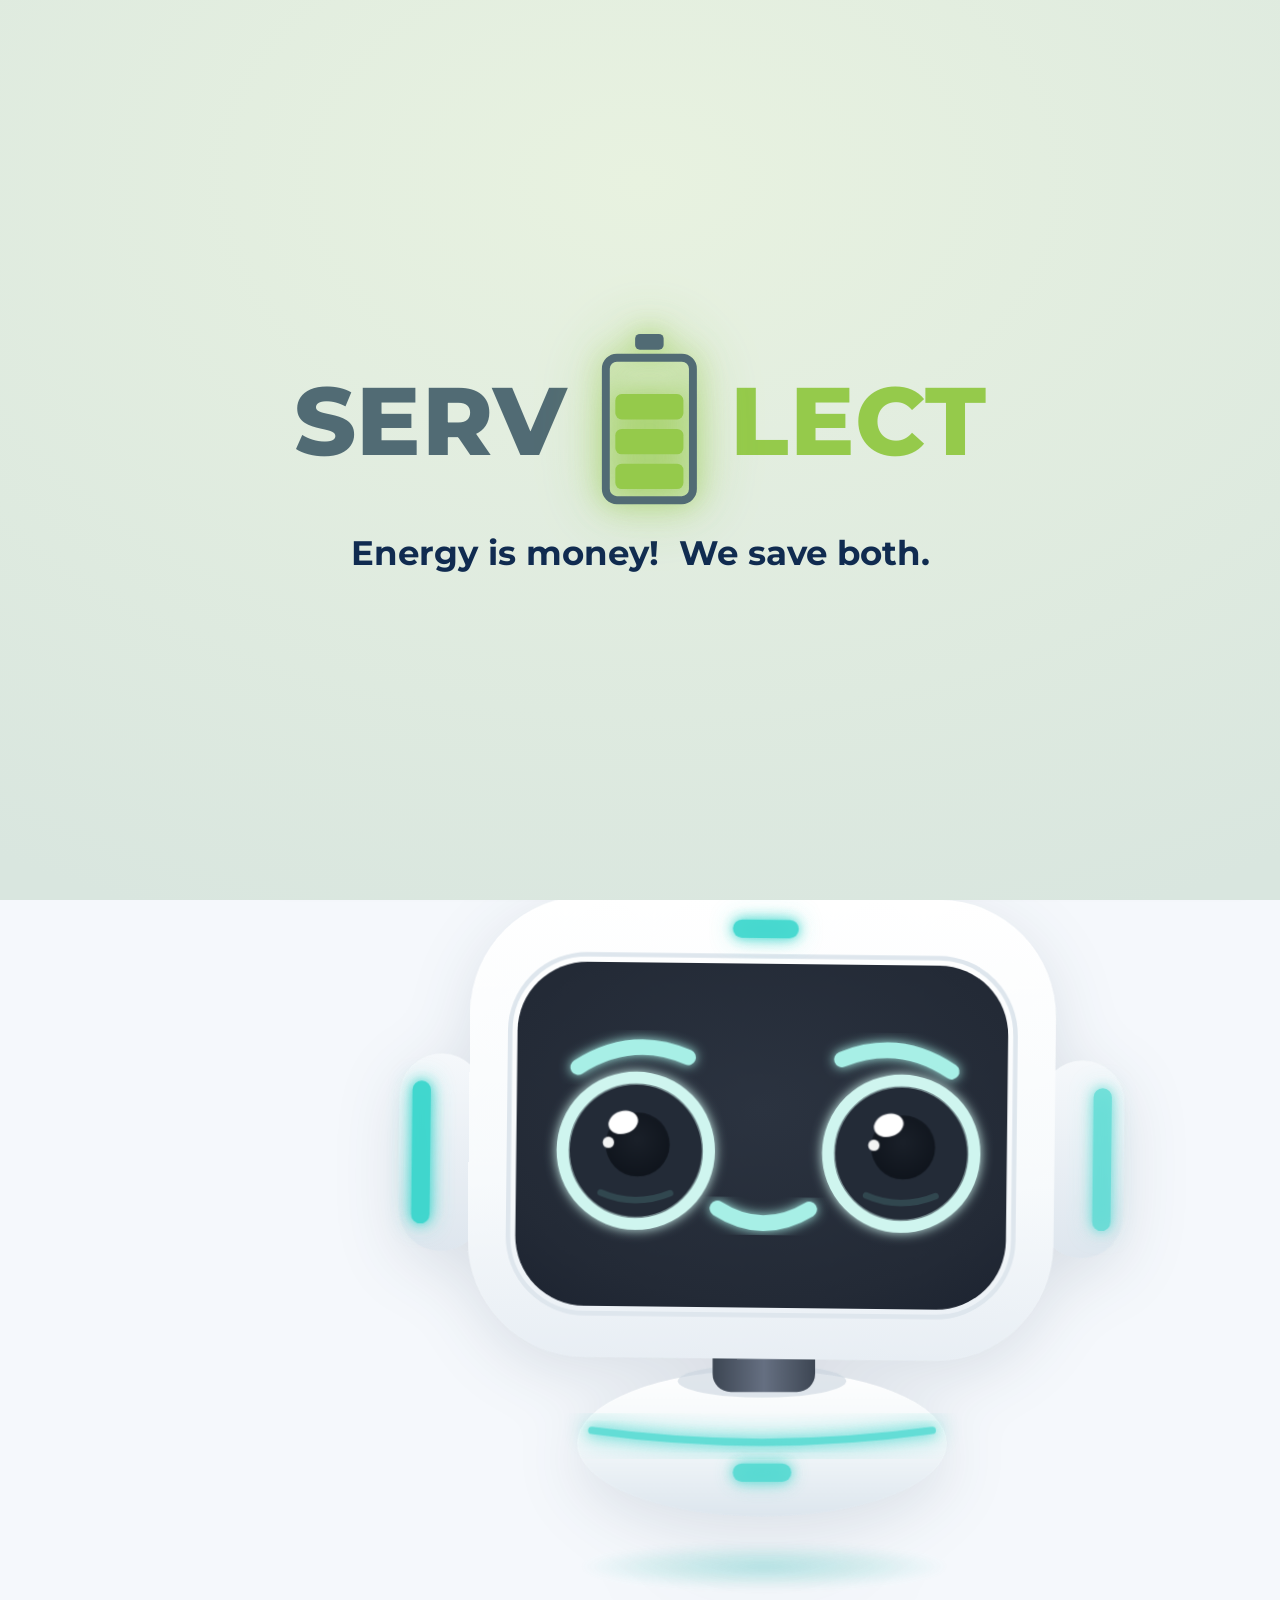
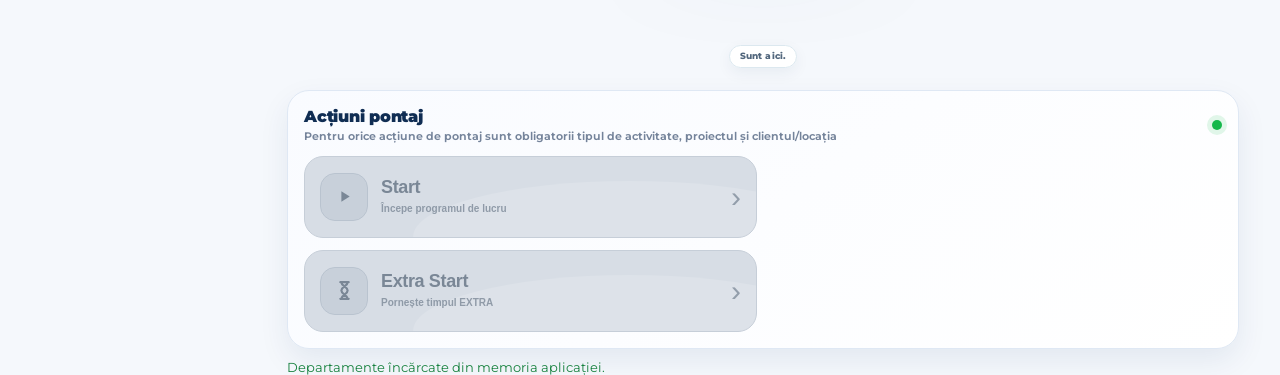
<file: reset-cache.html>
<!doctype html>
<html lang="ro">
<head><meta charset="utf-8"><meta name="viewport" content="width=device-width,initial-scale=1"><title>Actualizare Pontaj</title><style>body{font-family:system-ui,sans-serif;display:grid;place-items:center;min-height:100vh;margin:0;background:#f4f7f9;color:#334155}.box{max-width:520px;padding:28px;border-radius:18px;background:#fff;box-shadow:0 16px 45px rgba(15,23,42,.12);text-align:center}.ok{color:#4d7c0f}.err{color:#b91c1c}</style></head>
<body><div class="box"><h1>Actualizare SERVELECT Pontaj</h1><p id="msg">Șterg numai cache-ul aplicației. Acțiunile și stările locale rămân păstrate.</p></div>
<script>
(async()=>{
  const msg=document.getElementById('msg');
  try{
    if('serviceWorker' in navigator){const regs=await navigator.serviceWorker.getRegistrations();await Promise.all(regs.map(r=>r.unregister()));}
    if('caches' in window){const keys=await caches.keys();await Promise.all(keys.map(k=>caches.delete(k)));}
    try{
      Object.keys(localStorage).filter(k=>k.startsWith('pontaj/dashboard/')||k.startsWith('pontaj/history/')).forEach(k=>localStorage.removeItem(k));
    }catch(_){}
    // Ștergem numai snapshoturile UI din store-ul meta. Coada offline
    // activeActions și jurnalul terminalJournal NU sunt atinse.
    try{
      await new Promise(resolve=>{
        const req=indexedDB.open('servelect-pontaj-v48');
        req.onerror=()=>resolve();
        req.onsuccess=()=>{
          const db=req.result;
          if(!db.objectStoreNames.contains('meta')){db.close();resolve();return;}
          const tx=db.transaction('meta','readwrite'),store=tx.objectStore('meta'),cursor=store.openCursor();
          cursor.onsuccess=()=>{const cur=cursor.result;if(!cur)return;const key=String(cur.key||'');if(key.startsWith('ui/dashboard/')||key.startsWith('ui/history/'))cur.delete();cur.continue();};
          tx.oncomplete=()=>{db.close();resolve();};tx.onerror=()=>{try{db.close();}catch(_){}resolve();};tx.onabort=tx.onerror;
        };
      });
    }catch(_){}
    msg.className='ok';msg.textContent='Cache actualizat. Se deschide V4.9.24…';
    setTimeout(()=>location.replace('./index.html?v=offline-first-v4.9.28-servio-stable-post-restore-notifications-20260722-1'),350);
  }catch(e){msg.className='err';msg.textContent='Nu am putut reseta cache-ul: '+String(e&&e.message?e.message:e);}
})();
</script></body></html>
</file>
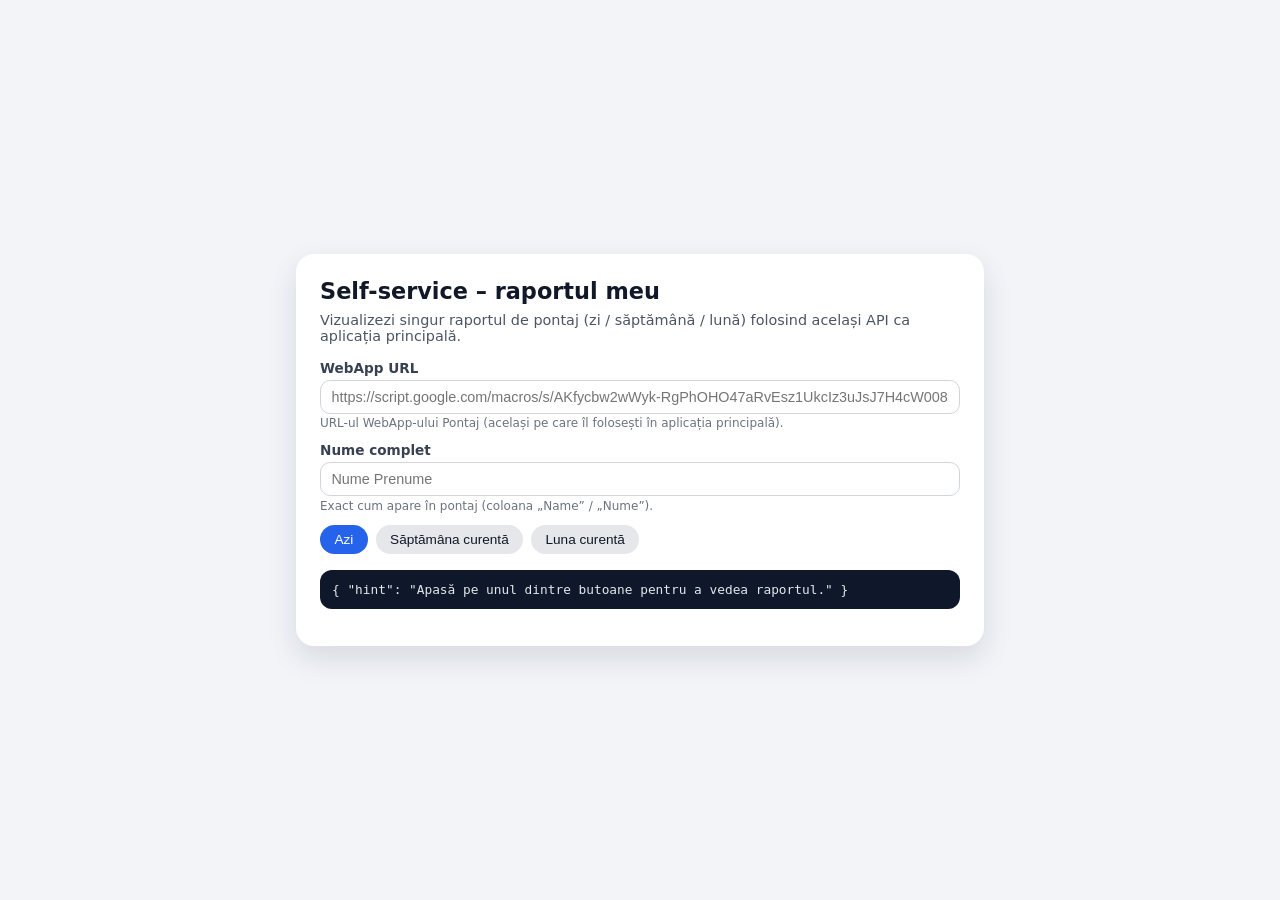
<file: self.html>
<!DOCTYPE html>
<html lang="ro">
<head>
  <meta charset="UTF-8">
  <title>Pontaj – Self-service: raportul meu</title>
  <meta name="viewport" content="width=device-width, initial-scale=1">
  <style>
    :root {
      font-family: system-ui, -apple-system, BlinkMacSystemFont, "Segoe UI", sans-serif;
      background: #f2f4f8;
      color: #111827;
    }
    body {
      margin: 0;
      padding: 0;
      display: flex;
      min-height: 100vh;
      align-items: center;
      justify-content: center;
    }
    .card {
      background: #fff;
      padding: 1.5rem;
      max-width: 640px;
      width: 100%;
      box-shadow: 0 12px 30px rgba(15,23,42,0.12);
      border-radius: 18px;
    }
    h1 {
      font-size: 1.4rem;
      margin: 0 0 0.5rem;
    }
    p.subtitle {
      margin: 0 0 1rem;
      color: #4b5563;
      font-size: 0.9rem;
    }
    label {
      display: block;
      margin-top: 0.75rem;
      font-size: 0.85rem;
      font-weight: 600;
      color: #374151;
    }
    input[type="text"] {
      width: 100%;
      padding: 0.5rem 0.65rem;
      border-radius: 10px;
      border: 1px solid #d1d5db;
      margin-top: 0.25rem;
      box-sizing: border-box;
      font-size: 0.9rem;
    }
    .hint {
      font-size: 0.75rem;
      color: #6b7280;
      margin-top: 0.15rem;
    }
    .row {
      display: flex;
      gap: 0.5rem;
      flex-wrap: wrap;
      margin-top: 0.75rem;
    }
    button {
      border: none;
      border-radius: 999px;
      padding: 0.45rem 0.9rem;
      font-size: 0.85rem;
      cursor: pointer;
      background: #2563eb;
      color: white;
      display: inline-flex;
      align-items: center;
      gap: 0.25rem;
    }
    button.secondary {
      background: #e5e7eb;
      color: #111827;
    }
    button:disabled {
      opacity: 0.6;
      cursor: default;
    }
    pre {
      background: #0f172a;
      color: #e5e7eb;
      border-radius: 12px;
      padding: 0.75rem;
      margin-top: 1rem;
      max-height: 260px;
      overflow: auto;
      font-size: 0.8rem;
    }
    .status {
      margin-top: 0.5rem;
      font-size: 0.8rem;
      color: #6b7280;
    }
  </style>
</head>
<body>
<div class="card">
  <h1>Self-service – raportul meu</h1>
  <p class="subtitle">
    Vizualizezi singur raportul de pontaj (zi / săptămână / lună) folosind același API ca aplicația principală.
  </p>

  <label for="apiBase">
    WebApp URL
  </label>
  <input id="apiBase" type="text" placeholder="https://script.google.com/macros/s/AKfycbw2wWyk-RgPhOHO47aRvEsz1UkcIz3uJsJ7H4cW008LVVwuuY3IH7HSkF0nZPolvOGQGg/exec">
  <div class="hint">URL-ul WebApp-ului Pontaj (același pe care îl folosești în aplicația principală).</div>

  <label for="nameInput">
    Nume complet
  </label>
  <input id="nameInput" type="text" placeholder="Nume Prenume">
  <div class="hint">Exact cum apare în pontaj (coloana „Name” / „Nume”).</div>

  <div class="row">
    <button id="btnToday">Azi</button>
    <button id="btnWeek" class="secondary">Săptămâna curentă</button>
    <button id="btnMonth" class="secondary">Luna curentă</button>
  </div>

  <div class="status" id="status"></div>
  <pre id="output">{ "hint": "Apasă pe unul dintre butoane pentru a vedea raportul." }</pre>
</div>

<script>
  const apiBaseInput = document.getElementById('apiBase');
  const nameInput = document.getElementById('nameInput');
  const statusEl = document.getElementById('status');
  const outputEl = document.getElementById('output');
  const btnToday = document.getElementById('btnToday');
  const btnWeek  = document.getElementById('btnWeek');
  const btnMonth = document.getElementById('btnMonth');

  // opțional: poți precompleta URL-ul WebApp-ului aici:
  // apiBaseInput.value = "https://script.google.com/macros/s/AKfycbw2wWyk-RgPhOHO47aRvEsz1UkcIz3uJsJ7H4cW008LVVwuuY3IH7HSkF0nZPolvOGQGg/exec";

  async function callStats(scope) {
    const base = apiBaseInput.value.trim();
    const name = nameInput.value.trim();
    if (!base) {
      alert('Completează WebApp URL.');
      return;
    }
    if (!name) {
      alert('Completează numele tău exact ca în pontaj.');
      return;
    }

    const url = new URL(base);
    url.searchParams.set('fn', 'stats');   // consumă endpoint-ul existent fn=stats
    url.searchParams.set('name', name);    // presupunem că stats știe să filtreze pe nume
    url.searchParams.set('scope', scope);  // de ex. "day" | "week" | "month" (adaptezi după API-ul tău)

    setBusy(true, 'Încarc datele (' + scope + ')...');
    try {
      const resp = await fetch(url.toString(), { credentials: 'omit' });
      if (!resp.ok) {
        throw new Error('HTTP ' + resp.status);
      }
      const data = await resp.json();
      renderStats(data, scope);
      setBusy(false, 'OK – date încărcate.');
    } catch (err) {
      console.error(err);
      outputEl.textContent = JSON.stringify({ ok:false, error:String(err) }, null, 2);
      setBusy(false, 'Eroare la apelarea API-ului.');
    }
  }

  function setBusy(isBusy, text) {
    [btnToday, btnWeek, btnMonth].forEach(b => b.disabled = isBusy);
    statusEl.textContent = text || '';
  }

  // Rendare simplă: dacă structura nu corespunde, vezi JSON-ul brut
  function renderStats(data, scope) {
    // dacă stats deja întoarce ceva de genul { ok:true, day:{...}, week:{...}, month:{...} }
    // poți face un mic mapping aici:
    let toShow = data;
    // exemplu orientativ, ajustezi după structura ta:
    if (data && (data.day || data.week || data.month)) {
      if (scope === 'day'   && data.day)   toShow = data.day;
      if (scope === 'week'  && data.week)  toShow = data.week;
      if (scope === 'month' && data.month) toShow = data.month;
    }
    outputEl.textContent = JSON.stringify(toShow, null, 2);
  }

  btnToday.addEventListener('click', () => callStats('day'));
  btnWeek .addEventListener('click', () => callStats('week'));
  btnMonth.addEventListener('click', () => callStats('month'));
</script>
</body>
</html>
</file>
